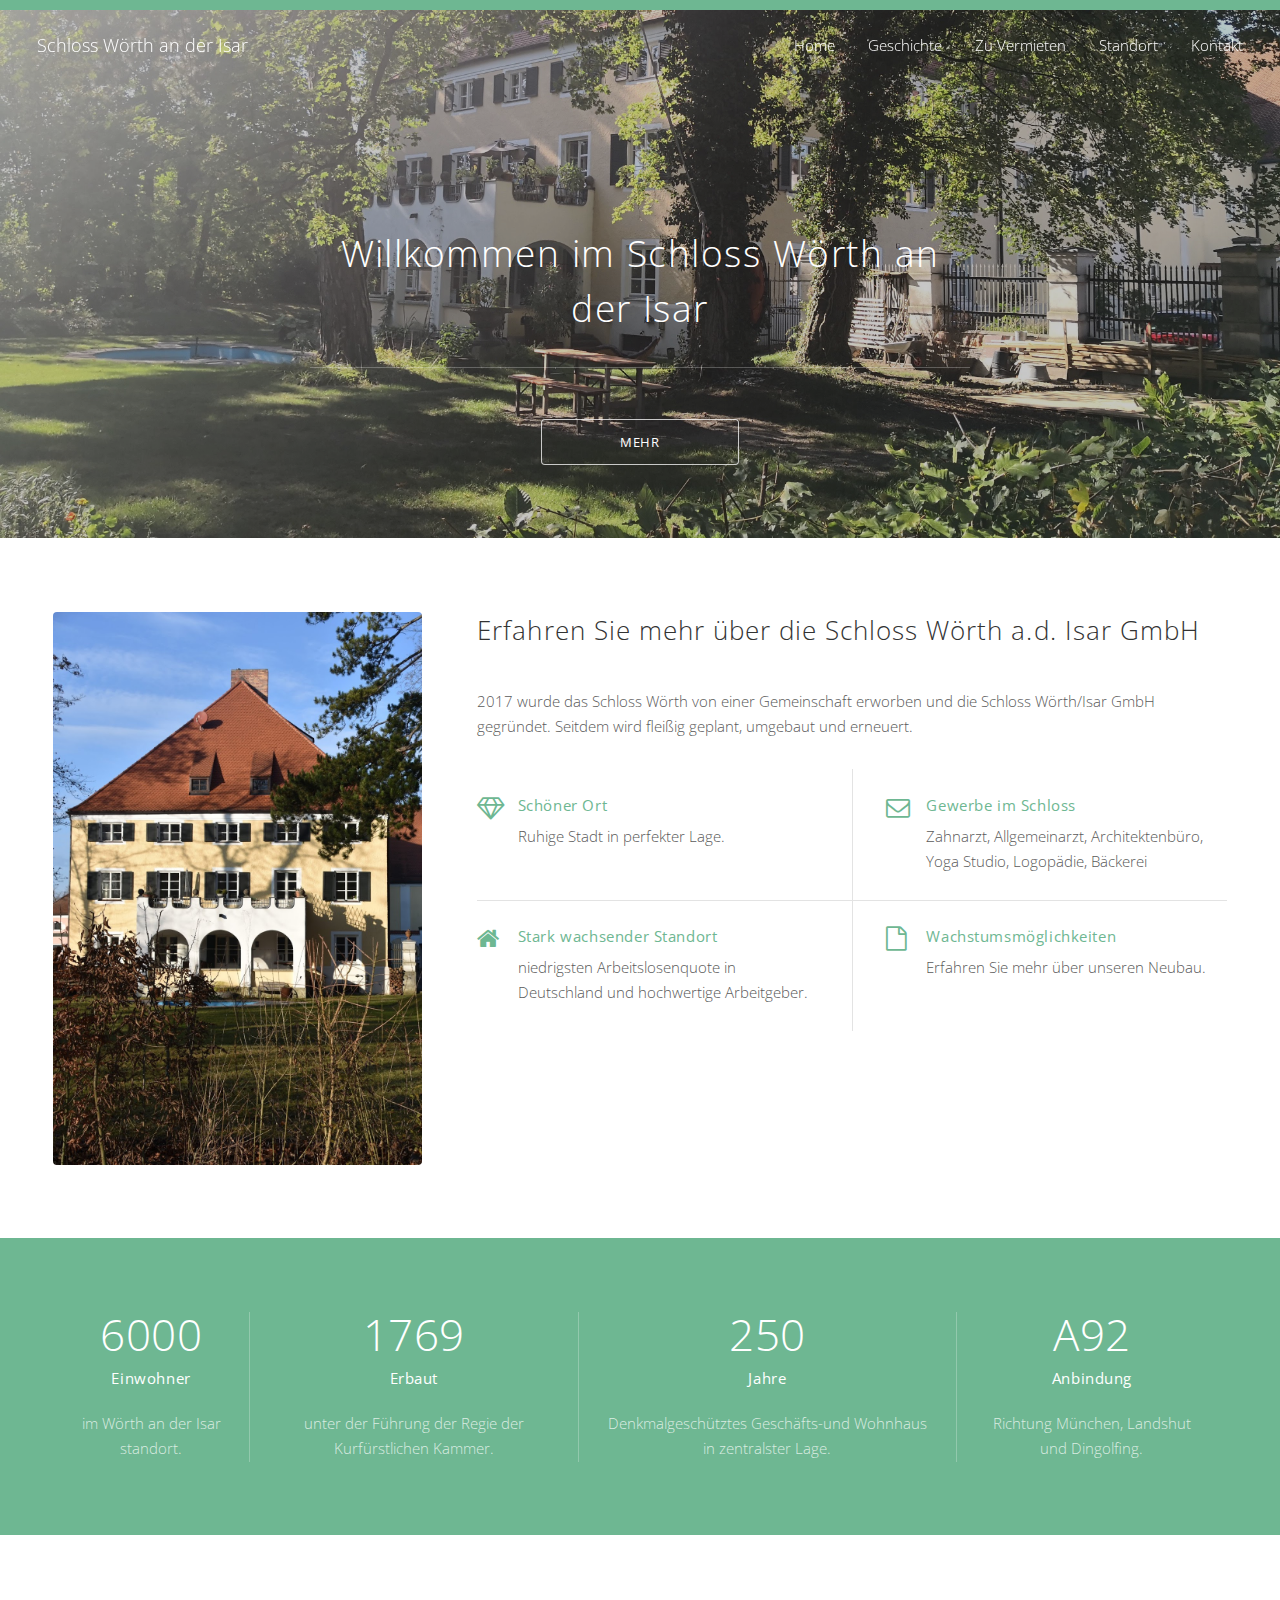
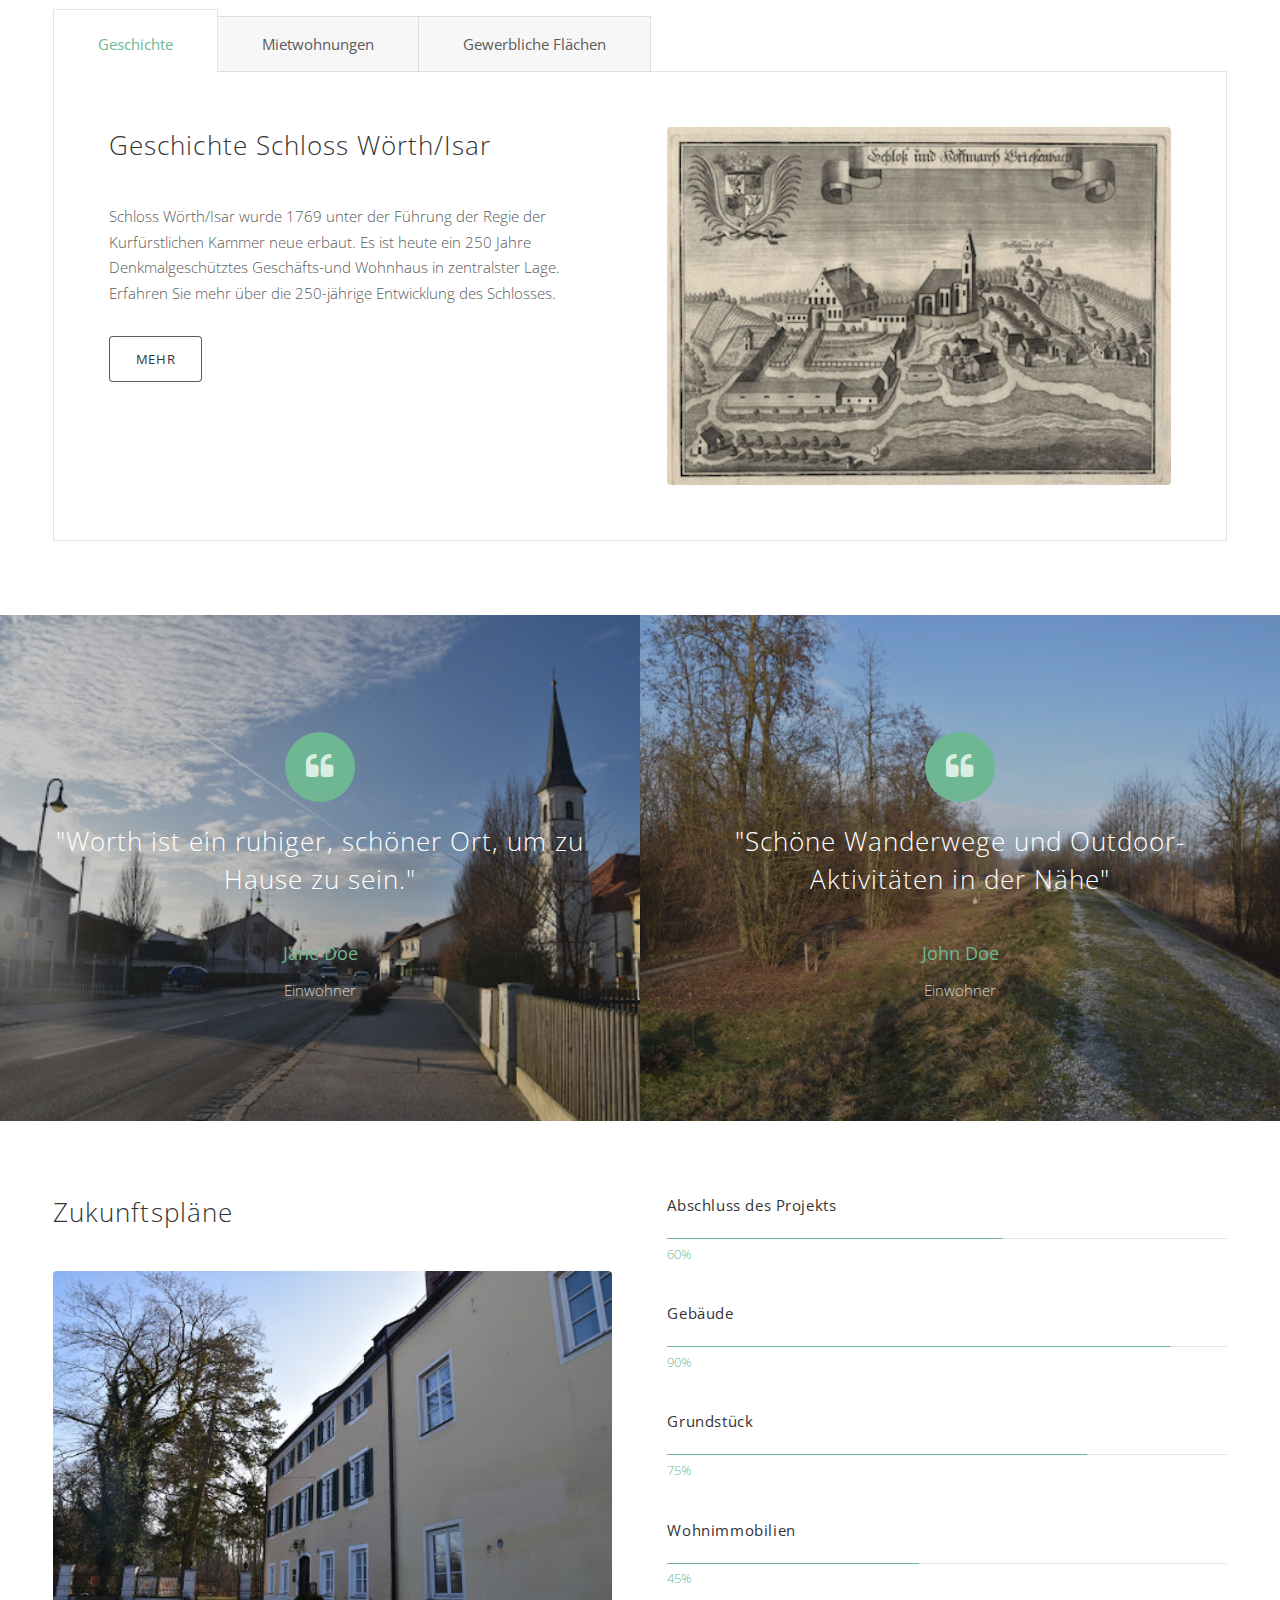
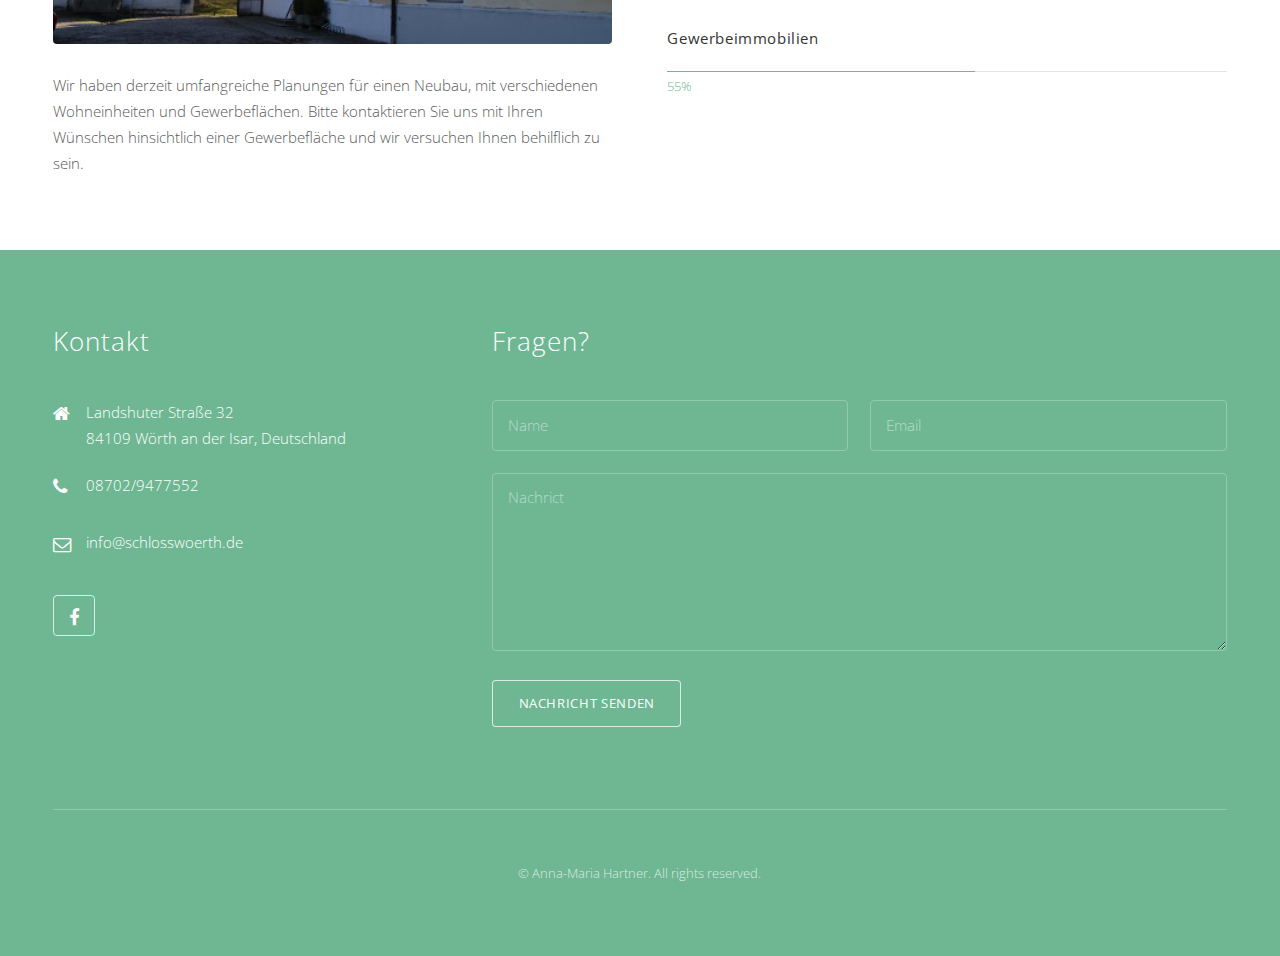
<file: index.html>
<!DOCTYPE HTML>
<!--
	Telemetry by Pixelarity
	pixelarity.com | hello@pixelarity.com
	License: pixelarity.com/license
	Copyrighted Editor: Anna-Maria Hartner, CEO Hartner Web Consultancy Services
-->
<html>

<head>
	<title>Schloss Wörth an der Isar</title>
	<meta charset="utf-8" />
	<meta name="viewport" content="width=device-width, initial-scale=1, user-scalable=no" />
	<link rel="stylesheet" href="assets/css/main.css" />
</head>

<body class="is-preload">

	<!-- Header -->
	<header id="header" class="alt">

		<!-- Logo -->
		<div class="logo">
			<a href="index.html">Schloss Wörth an der Isar</a>
		</div>

		<!-- Nav -->
		<nav id="nav">
			<ul>
				<li><a href="index.html">Home</a></li>
				<li><a href="history.html">Geschichte</a></li>
				<li><a href="rent.html">Zu Vermieten</a>
					<ul>
						<li><a href="rent.html">Mietwohnungen</a></li>
						<li><a href="com.html">Gewerbliche Flächen</a></li>
					</ul>
				</li>
				<li><a href="region.html">Standort</a></li>
				<li><a href="#footer">Kontakt</a></li>
			</ul>
		</nav>


	</header>

	<!-- Banner -->
	<section id="banner">
		<div class="inner">
			</br></br></br></br>
			<!--line breaks for the banner to be larger without the icon feature -->
			</br>
			<span class=""></span>
			<h1>Willkommen im Schloss Wörth an der Isar</h1>
			<ul class="actions special">
				<li><a href="#one" class="button wide scrolly">Mehr</a></li>
			</ul>
		</div>
	</section>

	<!-- One -->
	<section id="one" class="wrapper">
		<div class="inner">
			<div class="split style1 centered reversed">
				<section>
					<span class="image fit portrait"><img src="images/longview.JPG" alt="" /></span>
				</section>
				<section>
					<h2>Erfahren Sie mehr über die Schloss Wörth a.d. Isar GmbH</h2>
					<p>2017 wurde das Schloss Wörth von einer Gemeinschaft erworben und die Schloss Wörth/Isar GmbH gegründet. Seitdem wird fleißig geplant, umgebaut und erneuert.</p>
					<div class="features">
						<article class="icon fa-diamond">
							<h3><a href="region.html">Schöner Ort</a></h3>
							<p>Ruhige Stadt in perfekter Lage.</p>
						</article>
						<article class="icon fa-envelope-o">
							<h3>Gewerbe im Schloss</h3>
							<p>Zahnarzt, Allgemeinarzt, Architektenbüro, Yoga Studio, Logopädie, Bäckerei</p>
						</article>
						<article class="icon fa-home">
							<h3>Stark wachsender Standort </h3>
							<p>niedrigsten Arbeitslosenquote in Deutschland und hochwertige Arbeitgeber.</p>
						</article>
						<article class="icon fa-file-o" href="grow.html">
							<h3><a href="#five">Wachstumsmöglichkeiten</a></h3>
							<p>Erfahren Sie mehr über unseren Neubau.</p>
						</article>
					</div>
				</section>
			</div>
		</div>
	</section>

	<!-- Two -->
	<section id="two" class="wrapper style1 special">
		<div class="inner">
			<div class="stats">
				<article>
					<h3><span>6000</span> Einwohner</h3>
					<p>im Wörth an der Isar standort.</p>
				</article>
				<article>
					<h3><span>1769</span>Erbaut</h3>
					<p>unter der Führung der Regie der Kurfürstlichen Kammer.</p>
				</article>
				<article>
					<h3><span>250</span> Jahre</h3>
					<p>Denkmalgeschütztes Geschäfts-und Wohnhaus in zentralster Lage.</p>
				</article>
				<article>
					<h3><span>A92</span> Anbindung</h3>
					<p>Richtung München, Landshut und Dingolfing.</p>
				</article>
			</div>
		</div>
	</section>

	<!-- Three -->
	<section id="three" class="wrapper">
		<div class="inner">
			<ul class="tabs">
				<li>
					<h3>Geschichte</h3>
					<div class="split reversed">
						<div class="content">
							<h2>Geschichte Schloss Wörth/Isar</h2>
							<p>Schloss Wörth/Isar wurde 1769 unter der Führung der Regie der Kurfürstlichen Kammer neue erbaut. Es ist heute ein 250 Jahre Denkmalgeschütztes Geschäfts-und Wohnhaus in zentralster Lage.
								Erfahren Sie mehr über die 250-jährige Entwicklung des Schlosses.</p>
							<ul class="actions">
								<li><a href="history.html" class="button">Mehr</a></li>
							</ul>
						</div>
						<div class="image"><img src="images/history2.jpg" alt="" /></div>
					</div>
				</li>
				<li>
					<h3>Mietwohnungen</h3>
					<div class="split reversed">
						<div class="content">
							<h2>Freie Mietwohnungen</h2>
							<p>Möchten Sie in Wörth an der Isar leben? Entdecken Sie die derzeit verfügbaren Apartments mit unserer umfangreichen Fotogalerie.</p>
							<ul class="actions">
								<li><a href="rent.html" class="button">zu Vermieten</a></li>
							</ul>
						</div>
						<div class="image"><img src="images/indoorview.JPG" alt="" /></div>
					</div>
				</li>
				<li>
					<h3>Gewerbliche Flächen</h3>
					<div class="split reversed">
						<div class="content">
							<h2>Geschäfts- und Ärztehaus, mit verschiedenen Wohneinheiten</h2>
							<p>Das Schloss Wörth befindet sich in zentralster Lage im Ort mit günstiger Anbindung zur A 92 und ist ein begehrter Standort. Zusätzlich zu verschiedenen Gewerbeflächen bieten wir verschiedene Wohnmöglichkeiten an, inklusive barrierefreier
								Wohneinheiten und eine barrierefreie Wohngemeinschaft.
								Im Schloss befindet sich zur Zeit ein allgemein Arzt, Logopädie, Zahnarzt, Fahrschule, Bäckerei mit Cafe, Yoga Studio, Architekten Büro, und ein Physiotherapeut. Bitte kontaktieren sie uns unter <class="icon fa-envelope-o"><a href="mailto:info@schlosswoerth.de">info@schlosswoerth.de</a>
									um mehr zu erfahren ueber unsere offenenen Einheiten. </p>
							<ul class="actions">
								<li><a href="com.html" class="button">zu Vermieten</a></li>
							</ul>
						</div>
						<div class="image"><img src="images/frontview.jpg" alt="" /></div>
					</div>
				</li>
			</ul>
		</div>
	</section>

	<!-- Four -->
	<section id="four" class="quotes">
		<article class="icon fa-quote-left">
			<span class="image"><img src="images/downtown.JPG" alt="" data-position="center" /></span>
			<h2>"Worth ist ein ruhiger, schöner Ort, um zu Hause zu sein."</h2>
			<div class="author">
				<span class="name">Jane Doe</span>
				<span class="title">Einwohner</span>
			</div>
		</article>
		<article class="icon fa-quote-left">
			<span class="image"><img src="images/trail.JPG" alt="" data-position="left" /></span>
			<h2>"Schöne Wanderwege und Outdoor-Aktivitäten in der Nähe"</h2>
			<div class="author">
				<span class="name">John Doe</span>
				<span class="title">Einwohner</span>
			</div>
		</article>
	</section>

	<!-- Five -->
	<section id="five" class="wrapper">
		<div class="inner">
			<div class="split">
				<section>
					<h2>Zukunftspläne</h2>
					<span class="image fit"><img src="images/back4.JPG" alt="" /></span>
					<p>Wir haben derzeit umfangreiche Planungen für einen Neubau, mit verschiedenen Wohneinheiten und Gewerbeflächen. Bitte kontaktieren Sie uns mit Ihren Wünschen hinsichtlich einer Gewerbefläche und wir versuchen Ihnen behilflich zu sein.</p>
					<!-- remove button <ul class="actions">
								<li><a href="#" class="button">Mehr</a></li>
							</ul> -->
				</section>
				<section>
					<div class="ratings">
						<article>
							<h3>Abschluss des Projekts</h3>
							<div class="progress" data-progress="60">60%</div>
						</article>
						<article>
							<h3>Gebäude</h3>
							<div class="progress" data-progress="90">90%</div>
						</article>
						<article>
							<h3>Grundstück</h3>
							<div class="progress" data-progress="75">75%</div>
						</article>
						<article>
							<h3>Wohnimmobilien</h3>
							<div class="progress" data-progress="45">45%</div>
						</article>
						<article>
							<h3>Gewerbeimmobilien</h3>
							<div class="progress" data-progress="55">55%</div>
						</article>
					</div>
				</section>
			</div>
		</div>
	</section>

	<!-- Footer -->
	<footer id="footer">
		<div class="inner">
			<div class="split style1">
				<div class="contact">
					<h2>Kontakt</h2>
					<ul class="contact-icons">
						<li class="icon fa-home"><a href="https://www.google.de/maps?q=48.622853,12.338246&t=h&z=19">Landshuter Straße 32<br> 84109 Wörth an der Isar, Deutschland </a></li>
						<li class="icon fa-phone"><a href="#">08702/9477552</a></li>
						<li class="icon fa-envelope-o"><a href="mailto:info@schlosswoerth.de">info@schlosswoerth.de</a></li>
					</ul>
					<ul class="icons-bordered">
						<li><a class="icon fa-facebook" href="https://www.facebook.com/Schloss-W%C3%B6rth-GmbH-345854582662010/">
								<span class="label">Facebook</span>
							</a></li>
					</ul>
				</div>
				<form action="https://formspree.io/info@schlosswoerth.de" method="POST">
					<h2>Fragen?</h2>
					<div class="fields">
						<div class="field half">
							<input name="Name" id="name" placeholder="Name" type="text" />
						</div>
						<div class="field half">
							<input name="E-mail" id="email" placeholder="Email" type="email" />
						</div>
						<div class="field">
							<textarea name="Nachrict" id="message" rows="6" placeholder="Nachrict"></textarea>
						</div>
					</div>
					<ul class="actions">
						<li><input value="Nachricht senden" class="button" type="submit" /></li>
					</ul>
				</form>
			</div>
			<div class="copyright">
				<p>&copy; Anna-Maria Hartner. All rights reserved.</p>
			</div>
		</div>
	</footer>

	<div id="cookieConsent">
		<div id="closeCookieConsent">x</div>
		Diese Website verwendet Cookies. <a href="cookies.html" target="_blank">Mehr Informationen</a>. <a class="cookieConsentOK">In Ordnung</a>
	</div>

	<!-- Scripts -->
	<script src="assets/js/jquery.min.js"></script>
	<script src="assets/js/jquery.dropotron.min.js"></script>
	<script src="assets/js/jquery.scrollex.min.js"></script>
	<script src="assets/js/jquery.scrolly.min.js"></script>
	<script src="assets/js/jquery.selectorr.min.js"></script>
	<script src="assets/js/browser.min.js"></script>
	<script src="assets/js/breakpoints.min.js"></script>
	<script src="assets/js/util.js"></script>
	<script src="assets/js/main.js"></script>

</body>

</html>
</file>
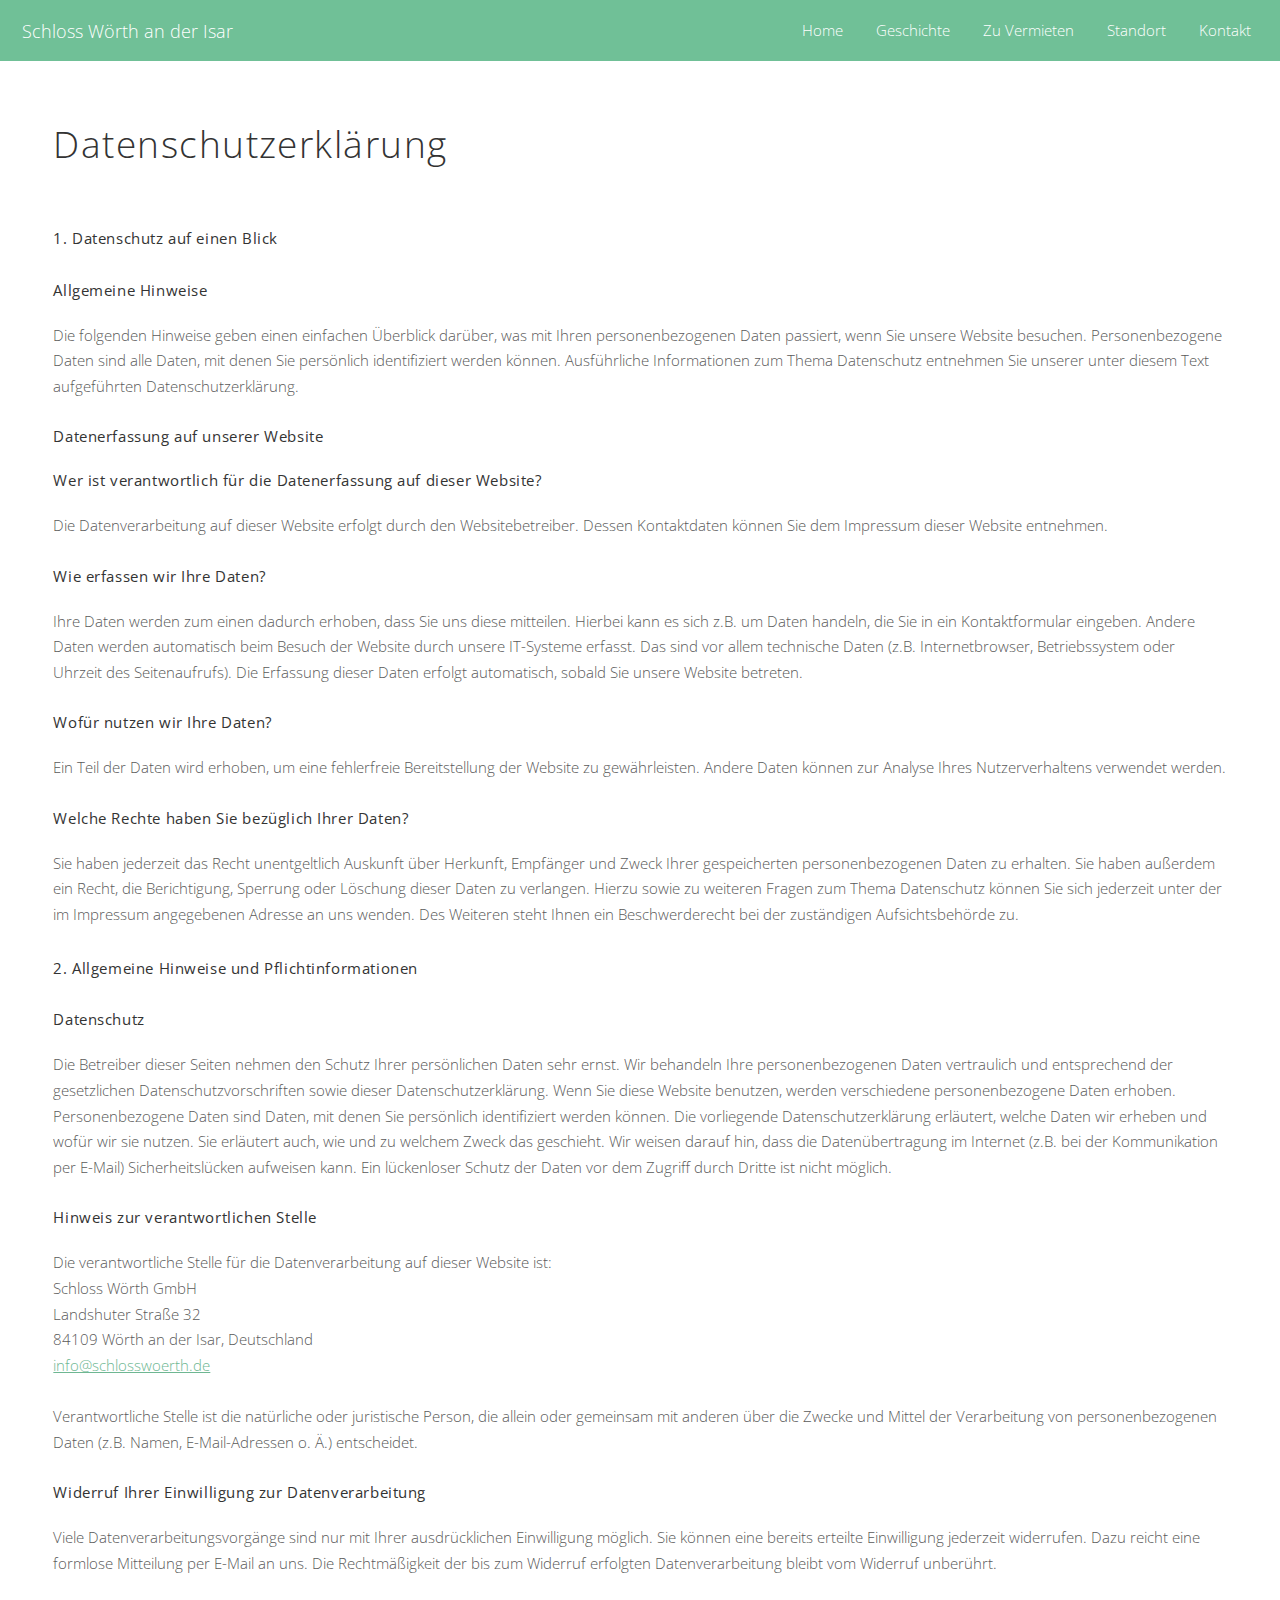
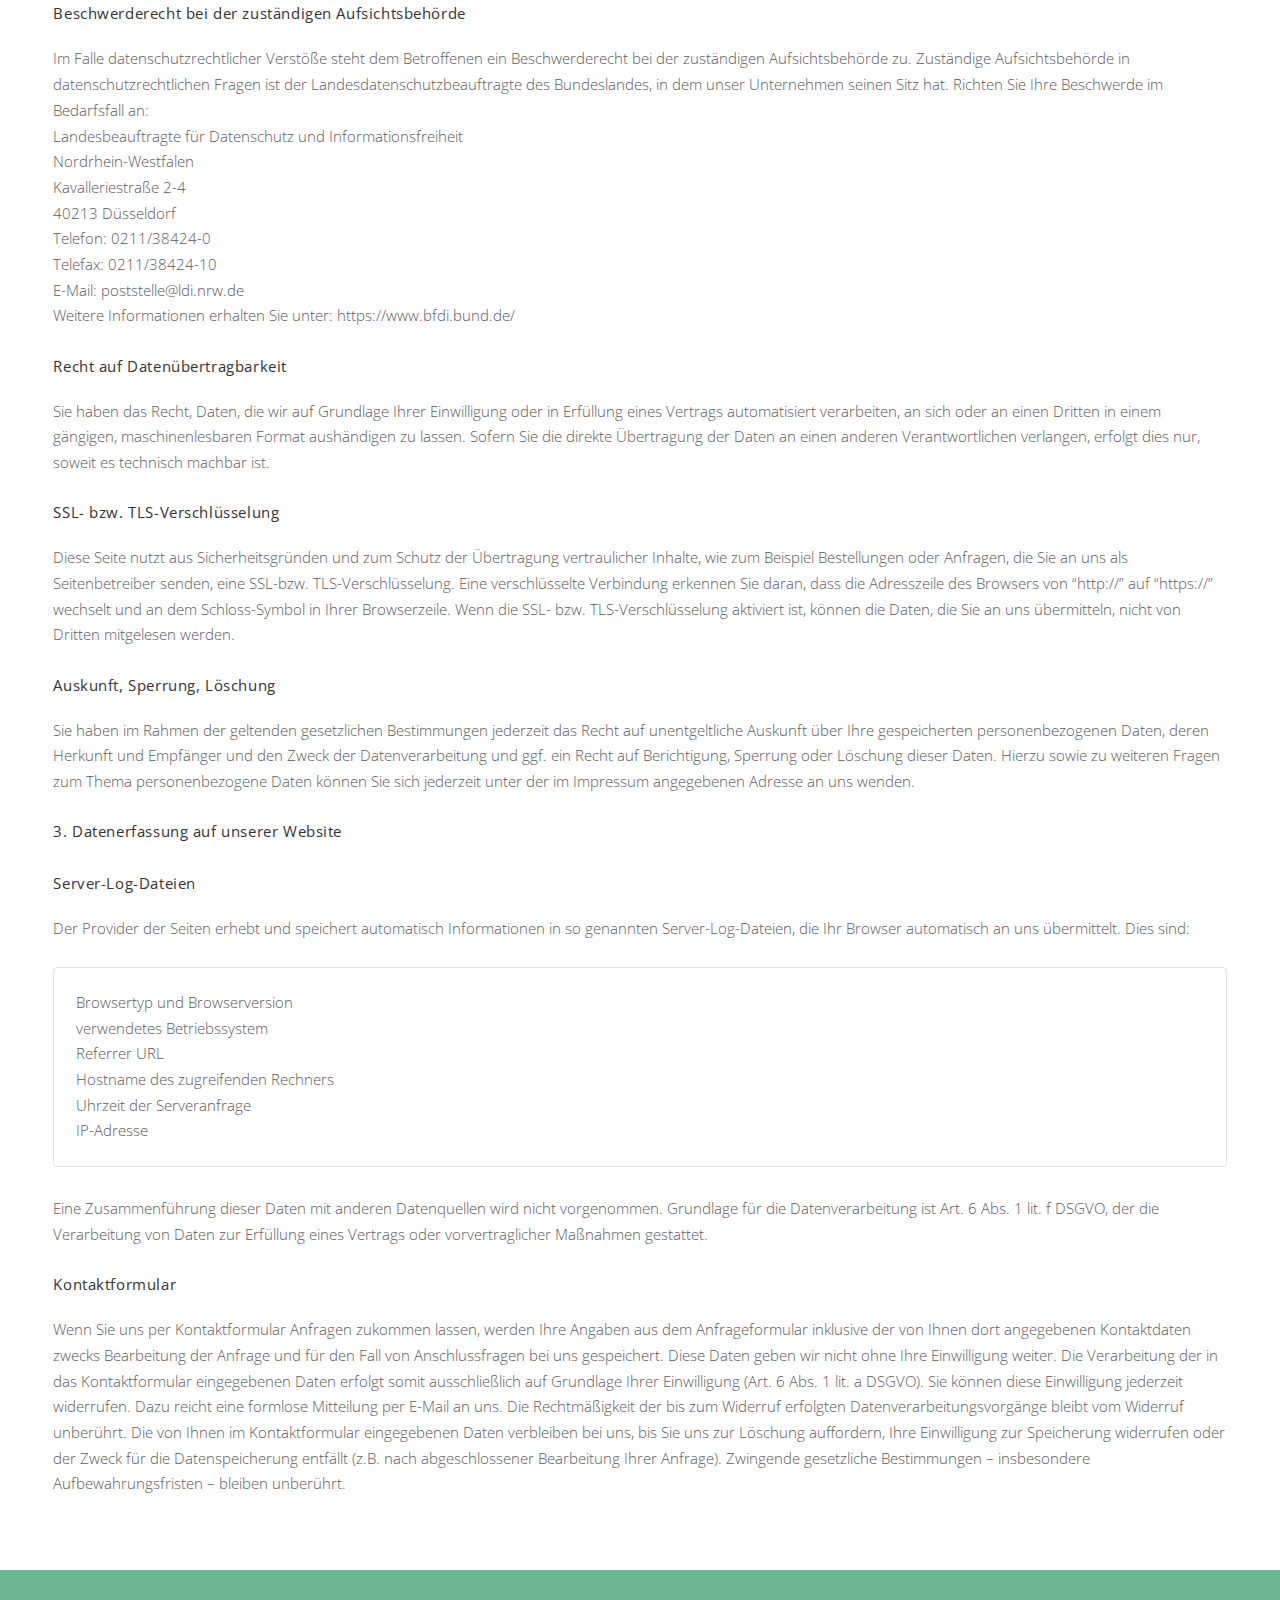
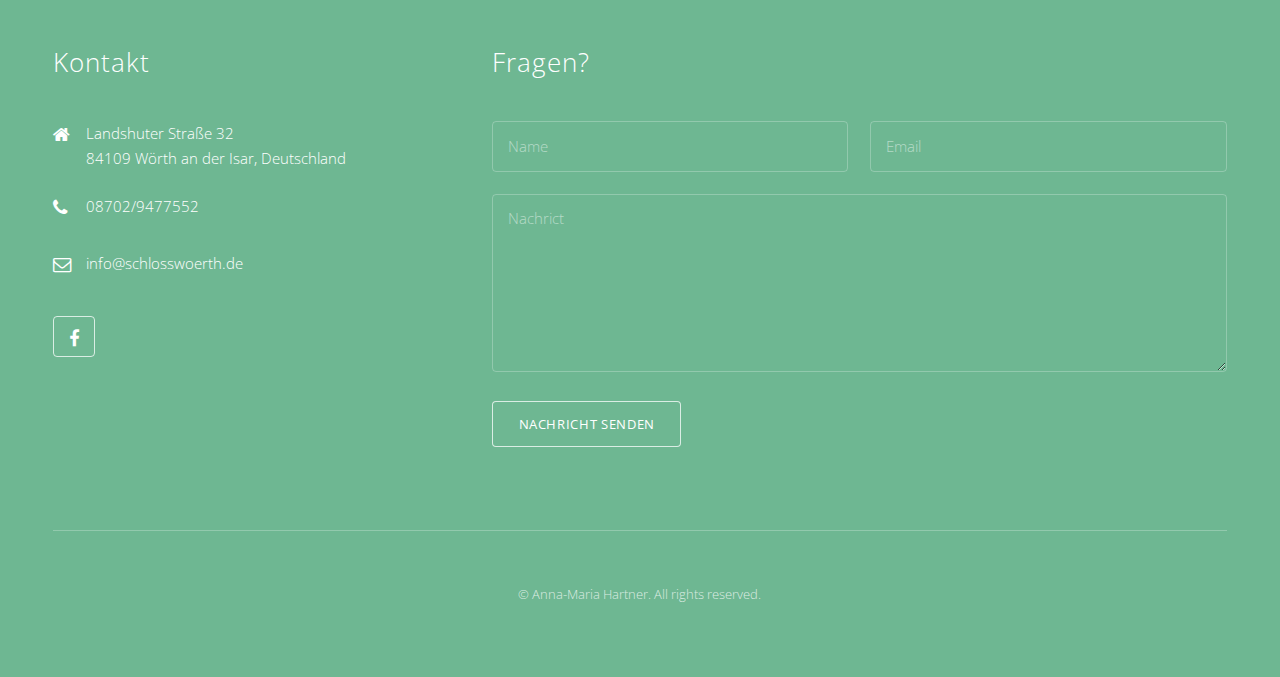
<file: cookies.html>
<!DOCTYPE HTML>
<!--
	Telemetry by Pixelarity
	pixelarity.com | hello@pixelarity.com
	License: pixelarity.com/license
  Copyrighted Editor: Anna-Maria Hartner, CEO Hartner Web Consultancy Services
-->
<html>

<head>
	<title>Schloss Wörth an der Isar</title>
	<meta charset="utf-8" />
	<meta name="viewport" content="width=device-width, initial-scale=1, user-scalable=no" />
	<link rel="stylesheet" href="assets/css/main.css" />
</head>

<body class="is-preload">

	<!-- Header -->
	<header id="header">

		<!-- Logo -->
		<div class="logo">
			<a href="index.html">Schloss Wörth an der Isar</a>
		</div>

		<!-- Nav -->
		<nav id="nav">
			<ul>
				<li><a href="index.html">Home</a></li>
				<li><a href="history.html">Geschichte</a></li>
				<li><a href="rent.html">Zu Vermieten</a>
					<ul>
						<li><a href="rent.html">Mietwohnungen</a></li>
						<li><a href="com.html">Gewerbliche Flächen</a></li>
					</ul>
				</li>
				<li><a href="region.html">Standort</a></li>
				<li><a href="#footer">Kontakt</a></li>
			</ul>
		</nav>


	</header>

	<!-- Main -->
	<section id="main" class="wrapper">
		<div class="inner">

			<header>
				<h1>Datenschutzerklärung</h1>
			</header>
			<h3>1. Datenschutz auf einen Blick</h3>
			<p>
				<h4>Allgemeine Hinweise</h4>
				Die folgenden Hinweise geben einen einfachen Überblick darüber, was mit Ihren personenbezogenen Daten passiert, wenn Sie unsere Website besuchen. Personenbezogene Daten sind alle Daten, mit denen Sie persönlich identifiziert werden können.
				Ausführliche Informationen zum Thema Datenschutz entnehmen Sie unserer unter diesem Text aufgeführten Datenschutzerklärung.
				</br></br>
				<h3>Datenerfassung auf unserer Website</h3>
				<h4>Wer ist verantwortlich für die Datenerfassung auf dieser Website?</h4>
				Die Datenverarbeitung auf dieser Website erfolgt durch den Websitebetreiber. Dessen Kontaktdaten können Sie dem Impressum dieser Website entnehmen.
				</br></br>
				<h4>Wie erfassen wir Ihre Daten?</h4>
				Ihre Daten werden zum einen dadurch erhoben, dass Sie uns diese mitteilen. Hierbei kann es sich z.B. um Daten handeln, die Sie in ein Kontaktformular eingeben.
				Andere Daten werden automatisch beim Besuch der Website durch unsere IT-Systeme erfasst. Das sind vor allem technische Daten (z.B. Internetbrowser, Betriebssystem oder Uhrzeit des Seitenaufrufs). Die Erfassung dieser Daten erfolgt automatisch,
				sobald Sie unsere Website betreten.
				</br></br>
				<h4>Wofür nutzen wir Ihre Daten?</h4>
				Ein Teil der Daten wird erhoben, um eine fehlerfreie Bereitstellung der Website zu gewährleisten. Andere Daten können zur Analyse Ihres Nutzerverhaltens verwendet werden.
				</br></br>
				<h4>Welche Rechte haben Sie bezüglich Ihrer Daten?</h4>
				Sie haben jederzeit das Recht unentgeltlich Auskunft über Herkunft, Empfänger und Zweck Ihrer gespeicherten personenbezogenen Daten zu erhalten. Sie haben außerdem ein Recht, die Berichtigung, Sperrung oder Löschung dieser Daten zu verlangen.
				Hierzu sowie zu weiteren Fragen zum Thema Datenschutz können Sie sich jederzeit unter der im Impressum angegebenen Adresse an uns wenden. Des Weiteren steht Ihnen ein Beschwerderecht bei der zuständigen Aufsichtsbehörde zu.
			</p>

			<h3>2. Allgemeine Hinweise und Pflichtinformationen</h3>
			<p>
				<h4>Datenschutz</h4>
				Die Betreiber dieser Seiten nehmen den Schutz Ihrer persönlichen Daten sehr ernst. Wir behandeln Ihre personenbezogenen Daten vertraulich und entsprechend der gesetzlichen Datenschutzvorschriften sowie dieser Datenschutzerklärung.
				Wenn Sie diese Website benutzen, werden verschiedene personenbezogene Daten erhoben. Personenbezogene Daten sind Daten, mit denen Sie persönlich identifiziert werden können. Die vorliegende Datenschutzerklärung erläutert, welche Daten wir
				erheben und wofür wir sie nutzen. Sie erläutert auch, wie und zu welchem Zweck das geschieht.
				Wir weisen darauf hin, dass die Datenübertragung im Internet (z.B. bei der Kommunikation per E-Mail) Sicherheitslücken aufweisen kann. Ein lückenloser Schutz der Daten vor dem Zugriff durch Dritte ist nicht möglich.
				</br></br>
				<h4>Hinweis zur verantwortlichen Stelle</h4>
				Die verantwortliche Stelle für die Datenverarbeitung auf dieser Website ist:
				</br>Schloss Wörth GmbH
				</br>Landshuter Straße 32<br> 84109 Wörth an der Isar, Deutschland </a>
				</br><a href="mailto:info@schlosswoerth.de">info@schlosswoerth.de</a>
				</br></br>Verantwortliche Stelle ist die natürliche oder juristische Person, die allein oder gemeinsam mit anderen über die Zwecke und Mittel der Verarbeitung von personenbezogenen Daten (z.B. Namen, E-Mail-Adressen o. Ä.) entscheidet.
				</br></br>
				<h4>Widerruf Ihrer Einwilligung zur Datenverarbeitung</h4>
				Viele Datenverarbeitungsvorgänge sind nur mit Ihrer ausdrücklichen Einwilligung möglich. Sie können eine bereits erteilte Einwilligung jederzeit widerrufen. Dazu reicht eine formlose Mitteilung per E-Mail an uns. Die Rechtmäßigkeit der bis zum
				Widerruf erfolgten Datenverarbeitung bleibt vom Widerruf unberührt.
				</br></br>
				<h4>Beschwerderecht bei der zuständigen Aufsichtsbehörde</h4>
				Im Falle datenschutzrechtlicher Verstöße steht dem Betroffenen ein Beschwerderecht bei der zuständigen Aufsichtsbehörde zu. Zuständige Aufsichtsbehörde in datenschutzrechtlichen Fragen ist der Landesdatenschutzbeauftragte des Bundeslandes, in
				dem unser Unternehmen seinen Sitz hat.
				Richten Sie Ihre Beschwerde im Bedarfsfall an:
				</br>Landesbeauftragte für Datenschutz und Informationsfreiheit
				</br>Nordrhein-Westfalen
				</br>Kavalleriestraße 2-4
				</br>40213 Düsseldorf
				</br>Telefon: 0211/38424-0
				</br>Telefax: 0211/38424-10
				</br>E-Mail: poststelle@ldi.nrw.de
				</br>Weitere Informationen erhalten Sie unter:
				https://www.bfdi.bund.de/
				</br></br>
				<h4>Recht auf Datenübertragbarkeit</h4>
				Sie haben das Recht, Daten, die wir auf Grundlage Ihrer Einwilligung oder in Erfüllung eines Vertrags automatisiert verarbeiten, an sich oder an einen Dritten in einem gängigen, maschinenlesbaren Format aushändigen zu lassen. Sofern Sie die
				direkte Übertragung der Daten an einen anderen Verantwortlichen verlangen, erfolgt dies nur, soweit es technisch machbar ist.
				</br></br>
				<h4>SSL- bzw. TLS-Verschlüsselung</h4>
				Diese Seite nutzt aus Sicherheitsgründen und zum Schutz der Übertragung vertraulicher Inhalte, wie zum Beispiel Bestellungen oder Anfragen, die Sie an uns als Seitenbetreiber senden, eine SSL-bzw. TLS-Verschlüsselung. Eine verschlüsselte
				Verbindung erkennen Sie daran, dass die Adresszeile des Browsers von “http://” auf “https://” wechselt und an dem Schloss-Symbol in Ihrer Browserzeile.
				Wenn die SSL- bzw. TLS-Verschlüsselung aktiviert ist, können die Daten, die Sie an uns übermitteln, nicht von Dritten mitgelesen werden.
				</br></br>
				<h4>Auskunft, Sperrung, Löschung</h4>
				Sie haben im Rahmen der geltenden gesetzlichen Bestimmungen jederzeit das Recht auf unentgeltliche Auskunft über Ihre gespeicherten personenbezogenen Daten, deren Herkunft und Empfänger und den Zweck der Datenverarbeitung und ggf. ein Recht auf
				Berichtigung, Sperrung oder Löschung dieser Daten. Hierzu sowie zu weiteren Fragen zum Thema personenbezogene Daten können Sie sich jederzeit unter der im Impressum angegebenen Adresse an uns wenden.

				</br></br>
				<h3>3. Datenerfassung auf unserer Website</h3>
				<p>
					<h4>Server-Log-Dateien</h4>
					Der Provider der Seiten erhebt und speichert automatisch Informationen in so genannten Server-Log-Dateien, die Ihr Browser automatisch an uns übermittelt. Dies sind:
					</br></br>
					<div class="box">Browsertyp und Browserversion
						</br>verwendetes Betriebssystem
						</br>Referrer URL
						</br>Hostname des zugreifenden Rechners
						</br>Uhrzeit der Serveranfrage
						</br>IP-Adresse</div>
					Eine Zusammenführung dieser Daten mit anderen Datenquellen wird nicht vorgenommen.
					Grundlage für die Datenverarbeitung ist Art. 6 Abs. 1 lit. f DSGVO, der die Verarbeitung von Daten zur Erfüllung eines Vertrags oder vorvertraglicher Maßnahmen gestattet.
					</br></br>
					<h4>Kontaktformular</h4>
					Wenn Sie uns per Kontaktformular Anfragen zukommen lassen, werden Ihre Angaben aus dem Anfrageformular inklusive der von Ihnen dort angegebenen Kontaktdaten zwecks Bearbeitung der Anfrage und für den Fall von Anschlussfragen bei uns
					gespeichert. Diese Daten geben wir nicht ohne Ihre Einwilligung weiter.
					Die Verarbeitung der in das Kontaktformular eingegebenen Daten erfolgt somit ausschließlich auf Grundlage Ihrer Einwilligung (Art. 6 Abs. 1 lit. a DSGVO). Sie können diese Einwilligung jederzeit widerrufen. Dazu reicht eine formlose Mitteilung
					per E-Mail an uns. Die Rechtmäßigkeit der bis zum Widerruf erfolgten Datenverarbeitungsvorgänge bleibt vom Widerruf unberührt.
					Die von Ihnen im Kontaktformular eingegebenen Daten verbleiben bei uns, bis Sie uns zur Löschung auffordern, Ihre Einwilligung zur Speicherung widerrufen oder der Zweck für die Datenspeicherung entfällt (z.B. nach abgeschlossener Bearbeitung
					Ihrer Anfrage). Zwingende gesetzliche Bestimmungen – insbesondere Aufbewahrungsfristen – bleiben unberührt.
				</p>

		</div>
	</section>

	<!-- Footer -->
	<footer id="footer">
		<div class="inner">
			<div class="split style1">
				<div class="contact">
					<h2>Kontakt</h2>
					<ul class="contact-icons">
						<li class="icon fa-home"><a href="https://www.google.de/maps?q=48.622853,12.338246&t=h&z=19">Landshuter Straße 32<br> 84109 Wörth an der Isar, Deutschland </a></li>
						<li class="icon fa-phone"><a href="#">08702/9477552</a></li>
						<li class="icon fa-envelope-o"><a href="mailto:info@schlosswoerth.de">info@schlosswoerth.de</a></li>
					</ul>
					<ul class="icons-bordered">
						<li><a class="icon fa-facebook" href="https://www.facebook.com/Schloss-W%C3%B6rth-GmbH-345854582662010/">
								<span class="label">Facebook</span>
							</a></li>
					</ul>
				</div>
				<form action="https://formspree.io/info@schlosswoerth.de" method="POST">
					<h2>Fragen?</h2>
					<div class="fields">
						<div class="field half">
							<input name="Name" id="name" placeholder="Name" type="text" />
						</div>
						<div class="field half">
							<input name="E-mail" id="email" placeholder="Email" type="email" />
						</div>
						<div class="field">
							<textarea name="Nachrict" id="message" rows="6" placeholder="Nachrict"></textarea>
						</div>
					</div>
					<ul class="actions">
						<li><input value="Nachricht senden" class="button" type="submit" /></li>
					</ul>
				</form>
			</div>
			<div class="copyright">
				<p>&copy; Anna-Maria Hartner. All rights reserved.</p>
			</div>
		</div>
	</footer>

	<!-- Scripts -->
	<script src="assets/js/jquery.min.js"></script>
	<script src="assets/js/jquery.dropotron.min.js"></script>
	<script src="assets/js/jquery.scrollex.min.js"></script>
	<script src="assets/js/jquery.scrolly.min.js"></script>
	<script src="assets/js/jquery.selectorr.min.js"></script>
	<script src="assets/js/browser.min.js"></script>
	<script src="assets/js/breakpoints.min.js"></script>
	<script src="assets/js/util.js"></script>
	<script src="assets/js/main.js"></script>

</body>

</html>
</file>
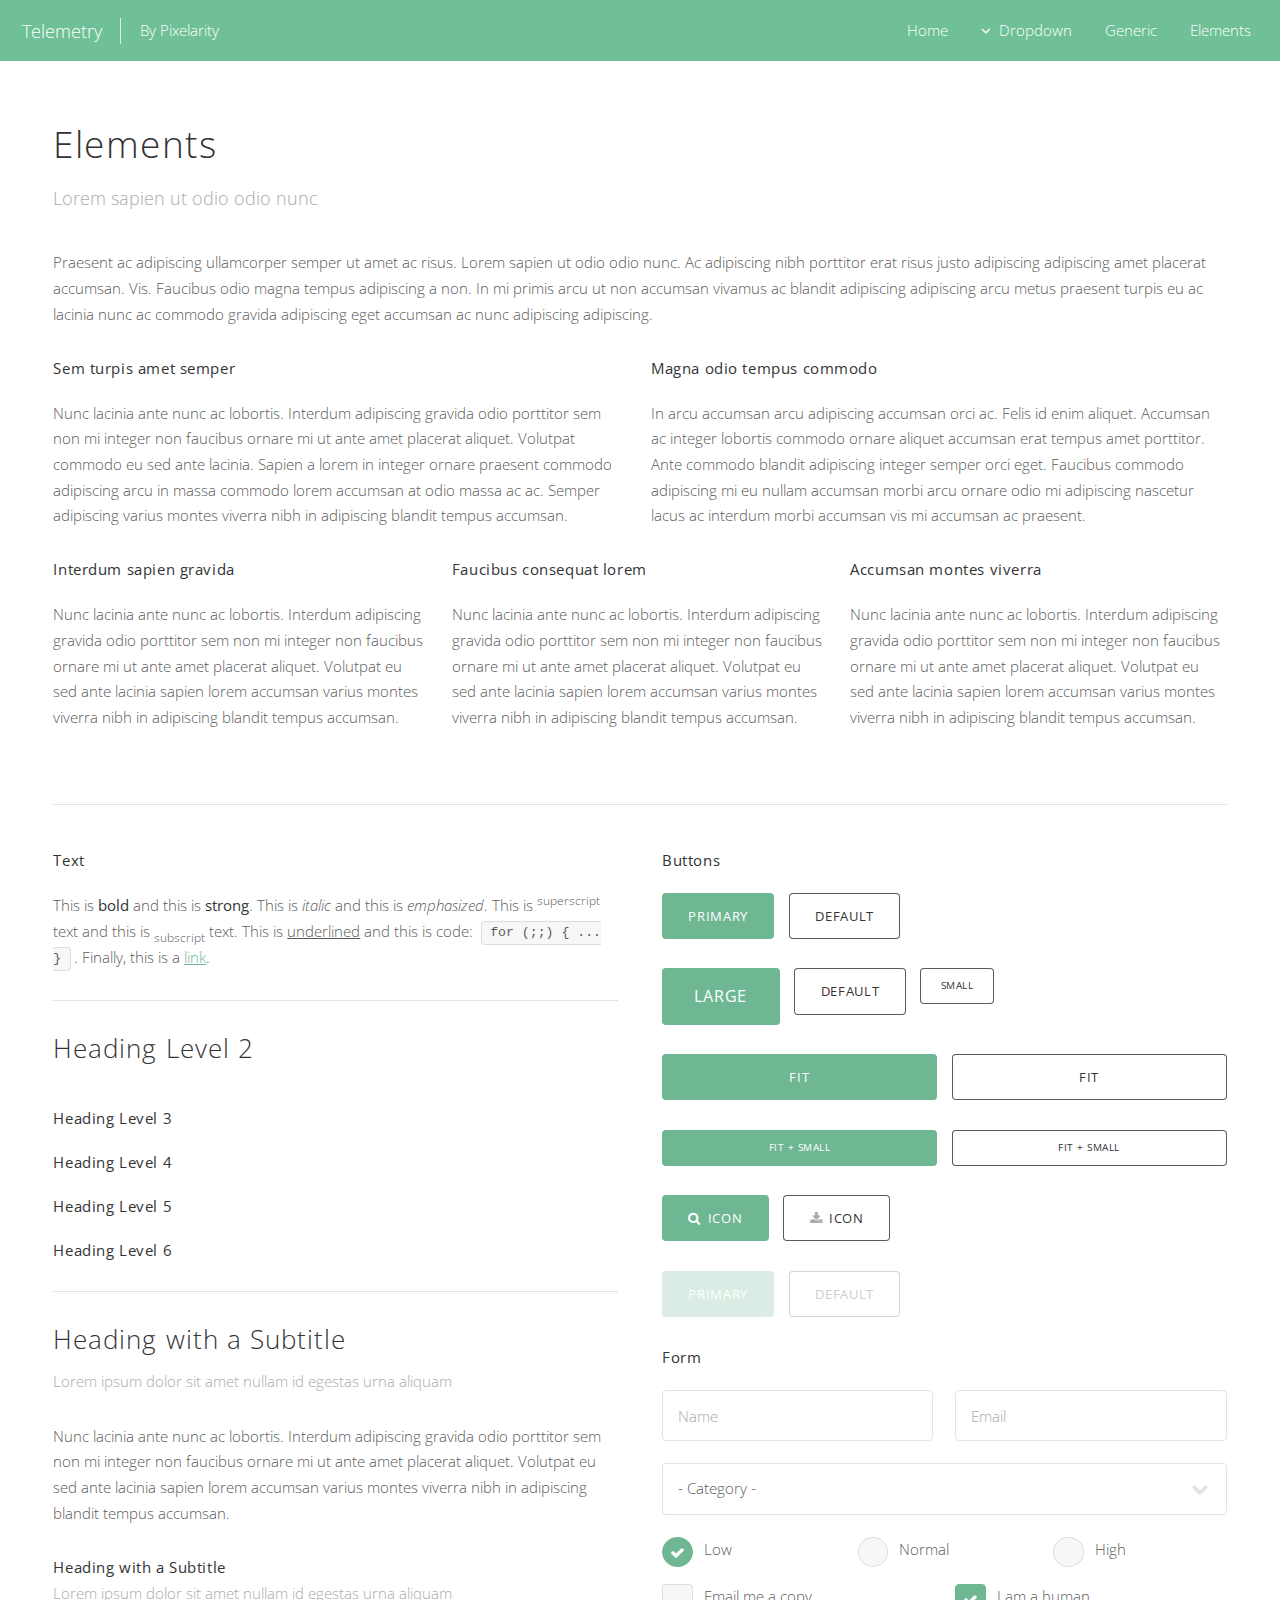
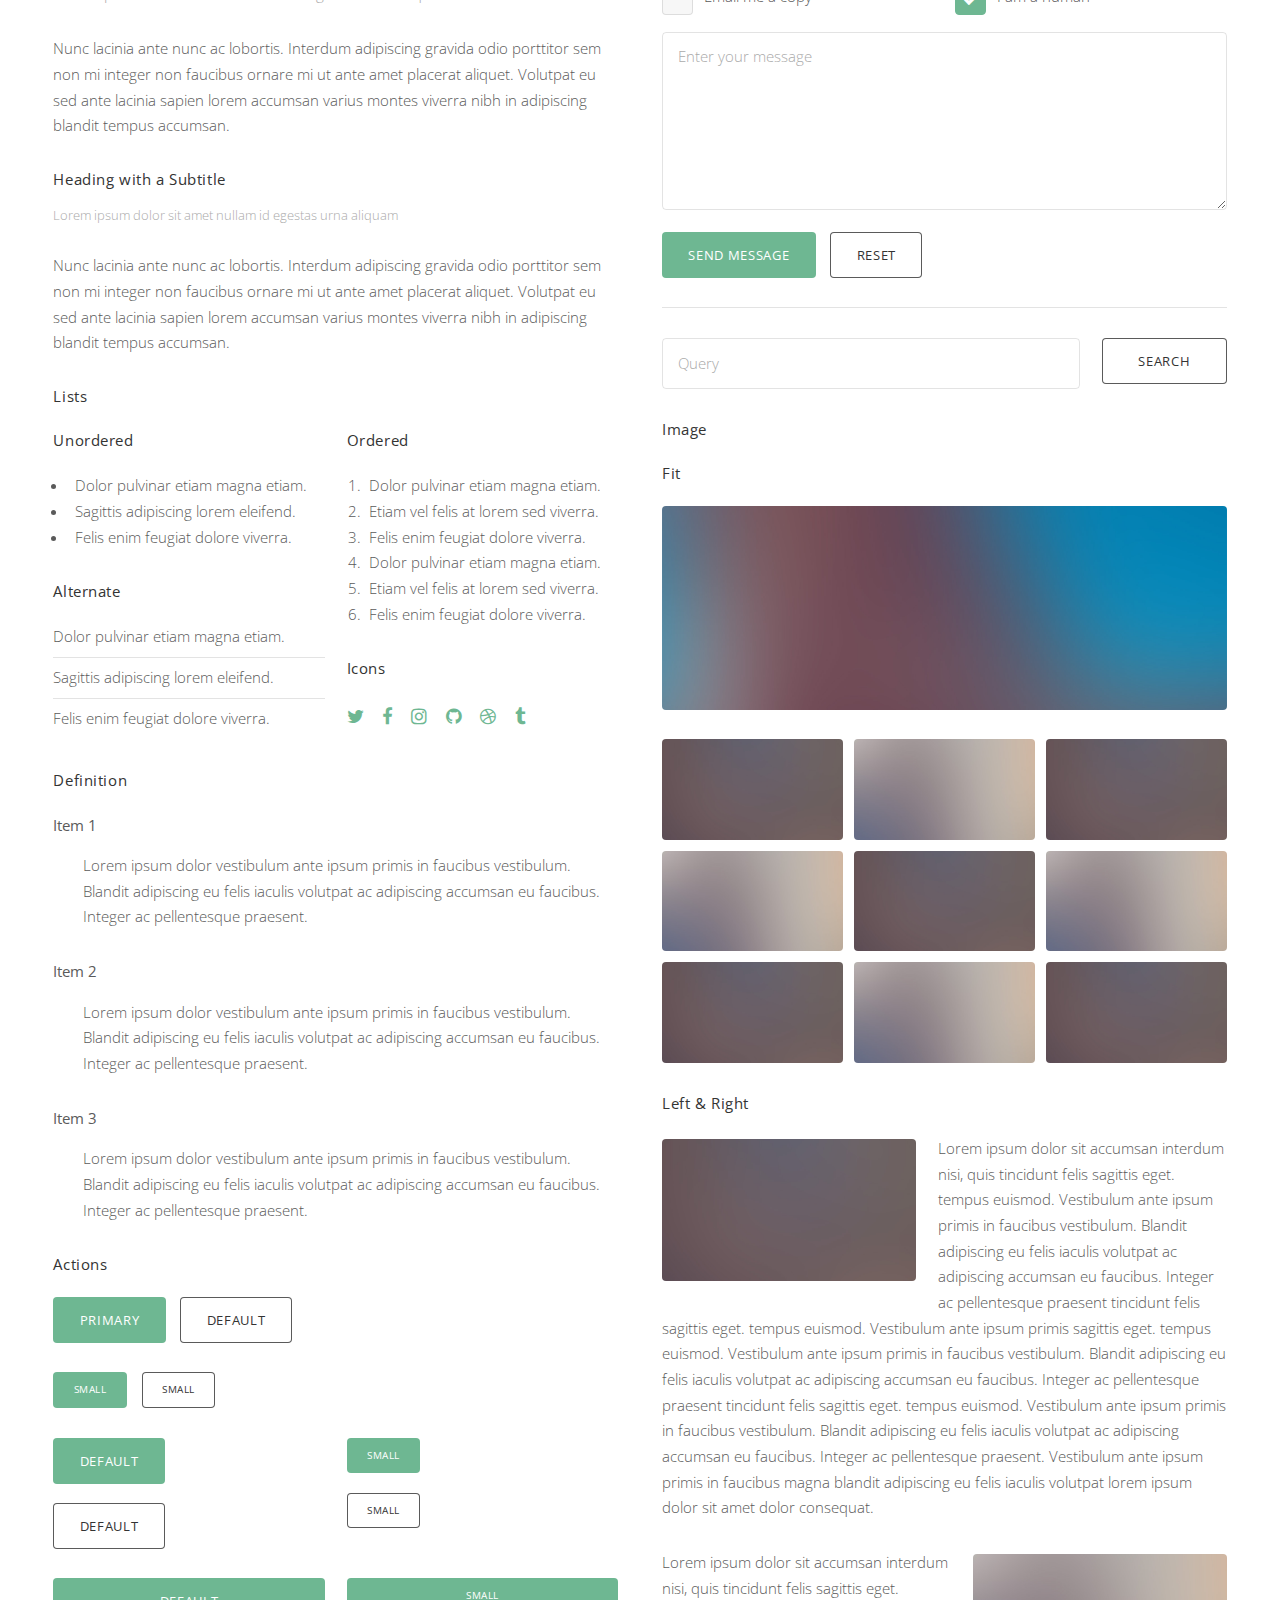
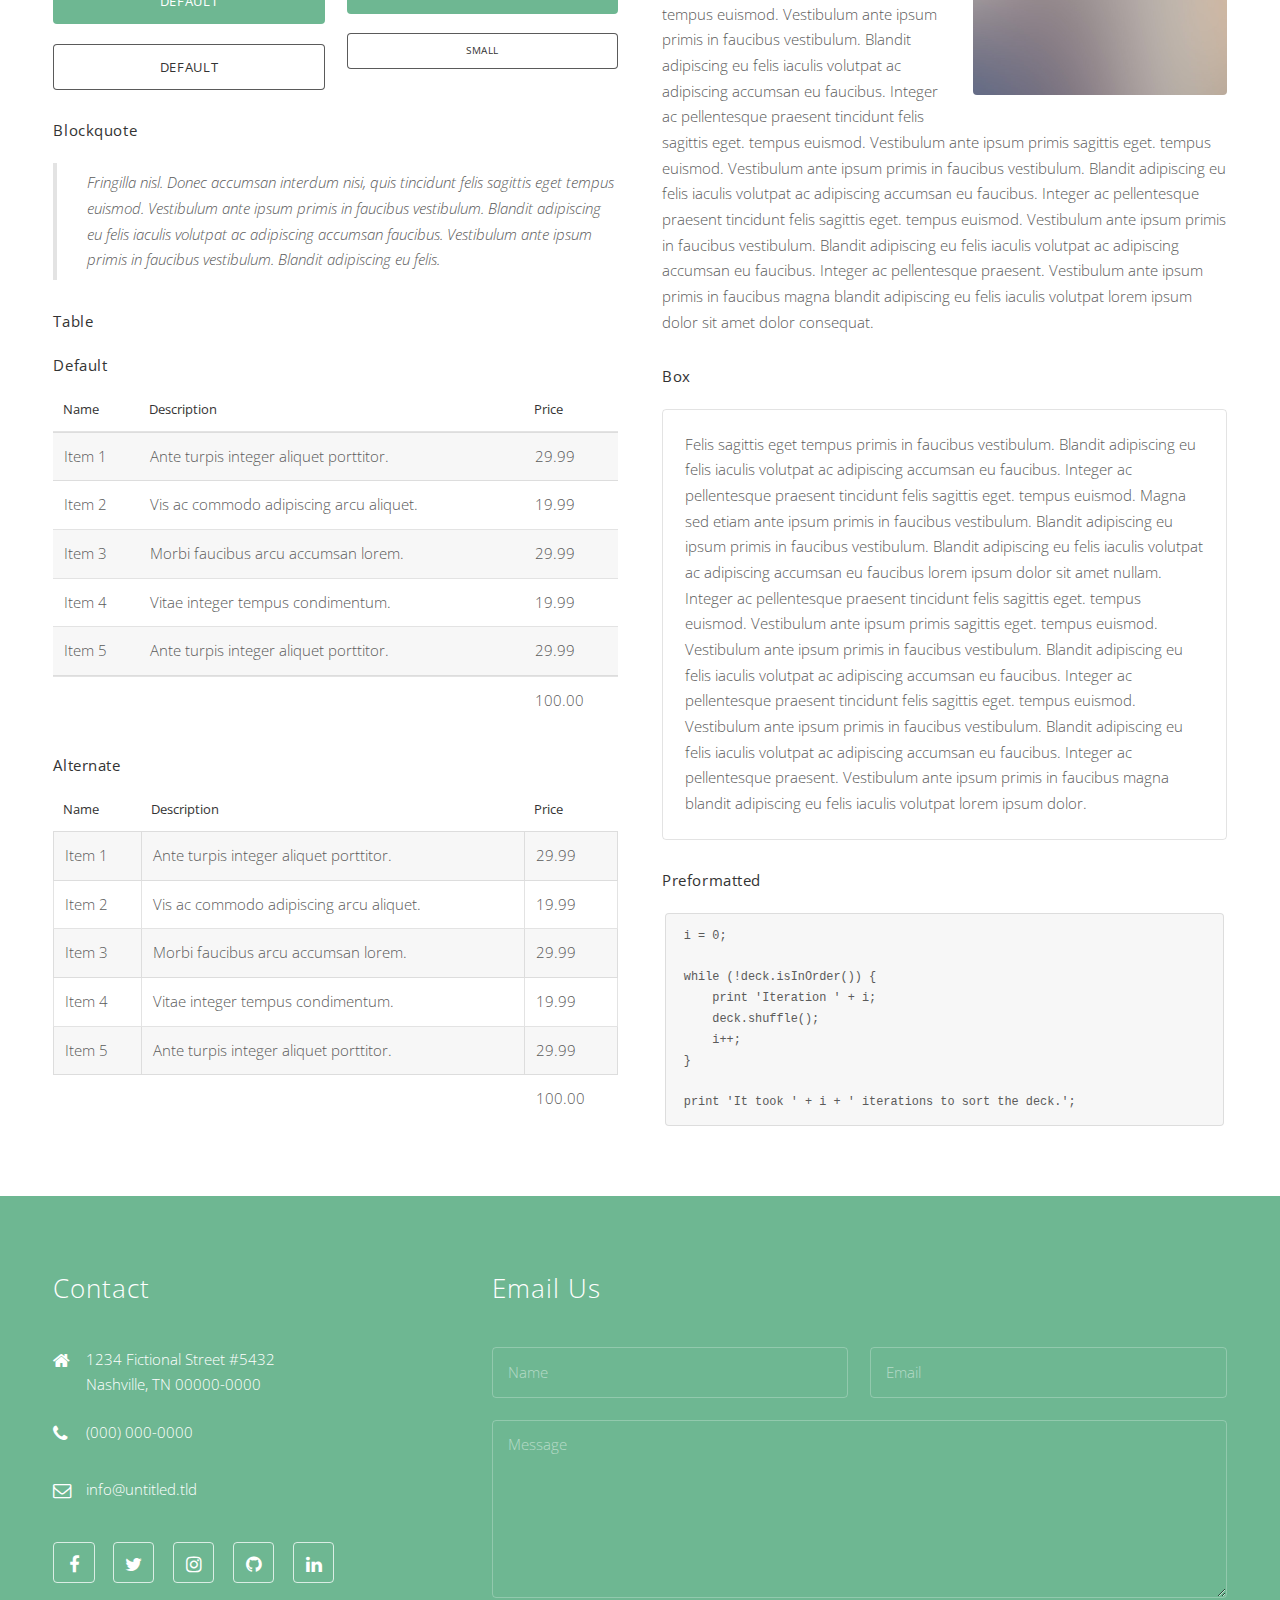
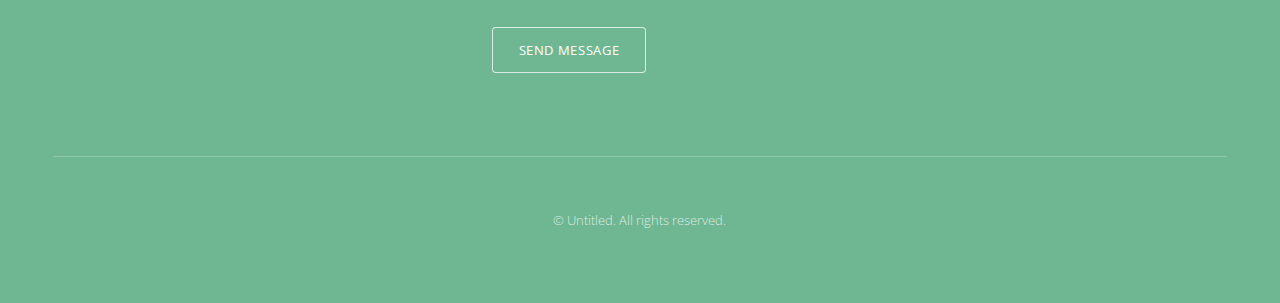
<file: elements.html>
<!DOCTYPE HTML>
<!--
	Telemetry by Pixelarity
	pixelarity.com | hello@pixelarity.com
	License: pixelarity.com/license
-->
<html>
	<head>
		<title>Untitled</title>
		<meta charset="utf-8" />
		<meta name="viewport" content="width=device-width, initial-scale=1, user-scalable=no" />
		<link rel="stylesheet" href="assets/css/main.css" />
	</head>
	<body class="is-preload">

		<!-- Header -->
			<header id="header">

				<!-- Logo -->
					<div class="logo">
						<a href="index.html">Telemetry</a><span> By Pixelarity</span>
					</div>

				<!-- Nav -->
					<nav id="nav">
						<ul>
							<li><a href="index.html">Home</a></li>
							<li>
								<a href="#" class="icon fa-angle-down">Dropdown</a>
								<ul>
									<li><a href="#">Option One</a></li>
									<li><a href="#">Option Two</a></li>
									<li><a href="#">Option Three</a></li>
									<li>
										<a href="#">Submenu</a>
										<ul>
											<li><a href="#">Option One</a></li>
											<li><a href="#">Option Two</a></li>
											<li><a href="#">Option Three</a></li>
											<li><a href="#">Option Four</a></li>
										</ul>
									</li>
								</ul>
							</li>
							<li><a href="generic.html">Generic</a></li>
							<li><a href="elements.html">Elements</a></li>
						</ul>
					</nav>

			</header>

		<!-- Main -->
			<section id="main" class="wrapper alt">
				<div class="inner">

					<!-- Content -->
						<header>
							<h1>Elements</h1>
							<p>Lorem sapien ut odio odio nunc</p>
						</header>
						<p>Praesent ac adipiscing ullamcorper semper ut amet ac risus. Lorem sapien ut odio odio nunc. Ac adipiscing nibh porttitor erat risus justo adipiscing adipiscing amet placerat accumsan. Vis. Faucibus odio magna tempus adipiscing a non. In mi primis arcu ut non accumsan vivamus ac blandit adipiscing adipiscing arcu metus praesent turpis eu ac lacinia nunc ac commodo gravida adipiscing eget accumsan ac nunc adipiscing adipiscing.</p>
						<div class="row">
							<div class="col-6 col-12-small">
								<h3>Sem turpis amet semper</h3>
								<p>Nunc lacinia ante nunc ac lobortis. Interdum adipiscing gravida odio porttitor sem non mi integer non faucibus ornare mi ut ante amet placerat aliquet. Volutpat commodo eu sed ante lacinia. Sapien a lorem in integer ornare praesent commodo adipiscing arcu in massa commodo lorem accumsan at odio massa ac ac. Semper adipiscing varius montes viverra nibh in adipiscing blandit tempus accumsan.</p>
							</div>
							<div class="col-6 col-12-small">
								<h3>Magna odio tempus commodo</h3>
								<p>In arcu accumsan arcu adipiscing accumsan orci ac. Felis id enim aliquet. Accumsan ac integer lobortis commodo ornare aliquet accumsan erat tempus amet porttitor. Ante commodo blandit adipiscing integer semper orci eget. Faucibus commodo adipiscing mi eu nullam accumsan morbi arcu ornare odio mi adipiscing nascetur lacus ac interdum morbi accumsan vis mi accumsan ac praesent.</p>
							</div>
							<!-- Break -->
							<div class="col-4 col-12-medium">
								<h3>Interdum sapien gravida</h3>
								<p>Nunc lacinia ante nunc ac lobortis. Interdum adipiscing gravida odio porttitor sem non mi integer non faucibus ornare mi ut ante amet placerat aliquet. Volutpat eu sed ante lacinia sapien lorem accumsan varius montes viverra nibh in adipiscing blandit tempus accumsan.</p>
							</div>
							<div class="col-4 col-12-medium">
								<h3>Faucibus consequat lorem</h3>
								<p>Nunc lacinia ante nunc ac lobortis. Interdum adipiscing gravida odio porttitor sem non mi integer non faucibus ornare mi ut ante amet placerat aliquet. Volutpat eu sed ante lacinia sapien lorem accumsan varius montes viverra nibh in adipiscing blandit tempus accumsan.</p>
							</div>
							<div class="col-4 col-12-medium">
								<h3>Accumsan montes viverra</h3>
								<p>Nunc lacinia ante nunc ac lobortis. Interdum adipiscing gravida odio porttitor sem non mi integer non faucibus ornare mi ut ante amet placerat aliquet. Volutpat eu sed ante lacinia sapien lorem accumsan varius montes viverra nibh in adipiscing blandit tempus accumsan.</p>
							</div>
						</div>

					<hr class="major" />

					<!-- Elements -->
						<div class="row gtr-200">
							<div class="col-6 col-12-medium">

								<!-- Text stuff -->
									<h3>Text</h3>
									<p>This is <b>bold</b> and this is <strong>strong</strong>. This is <i>italic</i> and this is <em>emphasized</em>.
									This is <sup>superscript</sup> text and this is <sub>subscript</sub> text.
									This is <u>underlined</u> and this is code: <code>for (;;) { ... }</code>.
									Finally, this is a <a href="#">link</a>.</p>
									<hr />
									<h2>Heading Level 2</h2>
									<h3>Heading Level 3</h3>
									<h4>Heading Level 4</h4>
									<h5>Heading Level 5</h5>
									<h6>Heading Level 6</h6>
									<hr />
									<header>
										<h2>Heading with a Subtitle</h2>
										<p>Lorem ipsum dolor sit amet nullam id egestas urna aliquam</p>
									</header>
									<p>Nunc lacinia ante nunc ac lobortis. Interdum adipiscing gravida odio porttitor sem non mi integer non faucibus ornare mi ut ante amet placerat aliquet. Volutpat eu sed ante lacinia sapien lorem accumsan varius montes viverra nibh in adipiscing blandit tempus accumsan.</p>
									<header>
										<h3>Heading with a Subtitle</h3>
										<p>Lorem ipsum dolor sit amet nullam id egestas urna aliquam</p>
									</header>
									<p>Nunc lacinia ante nunc ac lobortis. Interdum adipiscing gravida odio porttitor sem non mi integer non faucibus ornare mi ut ante amet placerat aliquet. Volutpat eu sed ante lacinia sapien lorem accumsan varius montes viverra nibh in adipiscing blandit tempus accumsan.</p>
									<header>
										<h4>Heading with a Subtitle</h4>
										<p>Lorem ipsum dolor sit amet nullam id egestas urna aliquam</p>
									</header>
									<p>Nunc lacinia ante nunc ac lobortis. Interdum adipiscing gravida odio porttitor sem non mi integer non faucibus ornare mi ut ante amet placerat aliquet. Volutpat eu sed ante lacinia sapien lorem accumsan varius montes viverra nibh in adipiscing blandit tempus accumsan.</p>

								<!-- Lists -->
									<h3>Lists</h3>
									<div class="row">
										<div class="col-6 col-12-small">

											<h4>Unordered</h4>
											<ul>
												<li>Dolor pulvinar etiam magna etiam.</li>
												<li>Sagittis adipiscing lorem eleifend.</li>
												<li>Felis enim feugiat dolore viverra.</li>
											</ul>

											<h4>Alternate</h4>
											<ul class="alt">
												<li>Dolor pulvinar etiam magna etiam.</li>
												<li>Sagittis adipiscing lorem eleifend.</li>
												<li>Felis enim feugiat dolore viverra.</li>
											</ul>

										</div>
										<div class="col-6 col-12-small">

											<h4>Ordered</h4>
											<ol>
												<li>Dolor pulvinar etiam magna etiam.</li>
												<li>Etiam vel felis at lorem sed viverra.</li>
												<li>Felis enim feugiat dolore viverra.</li>
												<li>Dolor pulvinar etiam magna etiam.</li>
												<li>Etiam vel felis at lorem sed viverra.</li>
												<li>Felis enim feugiat dolore viverra.</li>
											</ol>

											<h4>Icons</h4>
											<ul class="icons">
												<li><a href="#" class="icon fa-twitter"><span class="label">Twitter</span></a></li>
												<li><a href="#" class="icon fa-facebook"><span class="label">Facebook</span></a></li>
												<li><a href="#" class="icon fa-instagram"><span class="label">Instagram</span></a></li>
												<li><a href="#" class="icon fa-github"><span class="label">Github</span></a></li>
												<li><a href="#" class="icon fa-dribbble"><span class="label">Dribbble</span></a></li>
												<li><a href="#" class="icon fa-tumblr"><span class="label">Tumblr</span></a></li>
											</ul>

										</div>
									</div>
									<h4>Definition</h4>
									<dl>
										<dt>Item 1</dt>
										<dd>
											<p>Lorem ipsum dolor vestibulum ante ipsum primis in faucibus vestibulum. Blandit adipiscing eu felis iaculis volutpat ac adipiscing accumsan eu faucibus. Integer ac pellentesque praesent.</p>
										</dd>
										<dt>Item 2</dt>
										<dd>
											<p>Lorem ipsum dolor vestibulum ante ipsum primis in faucibus vestibulum. Blandit adipiscing eu felis iaculis volutpat ac adipiscing accumsan eu faucibus. Integer ac pellentesque praesent.</p>
										</dd>
										<dt>Item 3</dt>
										<dd>
											<p>Lorem ipsum dolor vestibulum ante ipsum primis in faucibus vestibulum. Blandit adipiscing eu felis iaculis volutpat ac adipiscing accumsan eu faucibus. Integer ac pellentesque praesent.</p>
										</dd>
									</dl>

									<h4>Actions</h4>
									<ul class="actions">
										<li><a href="#" class="button primary">Primary</a></li>
										<li><a href="#" class="button">Default</a></li>
									</ul>
									<ul class="actions small">
										<li><a href="#" class="button primary small">Small</a></li>
										<li><a href="#" class="button small">Small</a></li>
									</ul>
									<div class="row">
										<div class="col-6 col-12-small">
											<ul class="actions stacked">
												<li><a href="#" class="button primary">Default</a></li>
												<li><a href="#" class="button">Default</a></li>
											</ul>
										</div>
										<div class="col-6 col-12-small">
											<ul class="actions stacked">
												<li><a href="#" class="button primary small">Small</a></li>
												<li><a href="#" class="button small">Small</a></li>
											</ul>
										</div>
									</div>
									<div class="row">
										<div class="col-6 col-12-small">
											<ul class="actions stacked">
												<li><a href="#" class="button primary fit">Default</a></li>
												<li><a href="#" class="button fit">Default</a></li>
											</ul>
										</div>
										<div class="col-6 col-12-small">
											<ul class="actions stacked">
												<li><a href="#" class="button primary small fit">Small</a></li>
												<li><a href="#" class="button small fit">Small</a></li>
											</ul>
										</div>
									</div>

								<!-- Blockquote -->
									<h3>Blockquote</h3>
									<blockquote>Fringilla nisl. Donec accumsan interdum nisi, quis tincidunt felis sagittis eget tempus euismod. Vestibulum ante ipsum primis in faucibus vestibulum. Blandit adipiscing eu felis iaculis volutpat ac adipiscing accumsan faucibus. Vestibulum ante ipsum primis in faucibus vestibulum. Blandit adipiscing eu felis.</blockquote>

								<!-- Table -->
									<h3>Table</h3>

									<h4>Default</h4>
									<div class="table-wrapper">
										<table>
											<thead>
												<tr>
													<th>Name</th>
													<th>Description</th>
													<th>Price</th>
												</tr>
											</thead>
											<tbody>
												<tr>
													<td>Item 1</td>
													<td>Ante turpis integer aliquet porttitor.</td>
													<td>29.99</td>
												</tr>
												<tr>
													<td>Item 2</td>
													<td>Vis ac commodo adipiscing arcu aliquet.</td>
													<td>19.99</td>
												</tr>
												<tr>
													<td>Item 3</td>
													<td> Morbi faucibus arcu accumsan lorem.</td>
													<td>29.99</td>
												</tr>
												<tr>
													<td>Item 4</td>
													<td>Vitae integer tempus condimentum.</td>
													<td>19.99</td>
												</tr>
												<tr>
													<td>Item 5</td>
													<td>Ante turpis integer aliquet porttitor.</td>
													<td>29.99</td>
												</tr>
											</tbody>
											<tfoot>
												<tr>
													<td colspan="2"></td>
													<td>100.00</td>
												</tr>
											</tfoot>
										</table>
									</div>

									<h4>Alternate</h4>
									<div class="table-wrapper">
										<table class="alt">
											<thead>
												<tr>
													<th>Name</th>
													<th>Description</th>
													<th>Price</th>
												</tr>
											</thead>
											<tbody>
												<tr>
													<td>Item 1</td>
													<td>Ante turpis integer aliquet porttitor.</td>
													<td>29.99</td>
												</tr>
												<tr>
													<td>Item 2</td>
													<td>Vis ac commodo adipiscing arcu aliquet.</td>
													<td>19.99</td>
												</tr>
												<tr>
													<td>Item 3</td>
													<td> Morbi faucibus arcu accumsan lorem.</td>
													<td>29.99</td>
												</tr>
												<tr>
													<td>Item 4</td>
													<td>Vitae integer tempus condimentum.</td>
													<td>19.99</td>
												</tr>
												<tr>
													<td>Item 5</td>
													<td>Ante turpis integer aliquet porttitor.</td>
													<td>29.99</td>
												</tr>
											</tbody>
											<tfoot>
												<tr>
													<td colspan="2"></td>
													<td>100.00</td>
												</tr>
											</tfoot>
										</table>
									</div>

							</div>
							<div class="col-6 col-12-medium">

								<!-- Buttons -->
									<h3>Buttons</h3>
									<ul class="actions">
										<li><a href="#" class="button primary">Primary</a></li>
										<li><a href="#" class="button">Default</a></li>
									</ul>
									<ul class="actions">
										<li><a href="#" class="button primary large">Large</a></li>
										<li><a href="#" class="button">Default</a></li>
										<li><a href="#" class="button small">Small</a></li>
									</ul>
									<ul class="actions fit">
										<li><a href="#" class="button primary fit">Fit</a></li>
										<li><a href="#" class="button fit">Fit</a></li>
									</ul>
									<ul class="actions fit small">
										<li><a href="#" class="button primary fit small">Fit + Small</a></li>
										<li><a href="#" class="button fit small">Fit + Small</a></li>
									</ul>
									<ul class="actions">
										<li><a href="#" class="button primary icon fa-search">Icon</a></li>
										<li><a href="#" class="button icon fa-download">Icon</a></li>
									</ul>
									<ul class="actions">
										<li><span class="button primary disabled">Primary</span></li>
										<li><span class="button disabled">Default</span></li>
									</ul>

								<!-- Form -->
									<h3>Form</h3>

									<form method="post" action="#">
										<div class="row gtr-uniform">
											<div class="col-6 col-12-xsmall">
												<input type="text" name="demo-name" id="demo-name" value="" placeholder="Name" />
											</div>
											<div class="col-6 col-12-xsmall">
												<input type="email" name="demo-email" id="demo-email" value="" placeholder="Email" />
											</div>
											<!-- Break -->
											<div class="col-12">
												<select name="demo-category" id="demo-category">
													<option value="">- Category -</option>
													<option value="1">Manufacturing</option>
													<option value="1">Shipping</option>
													<option value="1">Administration</option>
													<option value="1">Human Resources</option>
												</select>
											</div>
											<!-- Break -->
											<div class="col-4 col-12-small">
												<input type="radio" id="demo-priority-low" name="demo-priority" checked>
												<label for="demo-priority-low">Low</label>
											</div>
											<div class="col-4 col-12-small">
												<input type="radio" id="demo-priority-normal" name="demo-priority">
												<label for="demo-priority-normal">Normal</label>
											</div>
											<div class="col-4 col-12-small">
												<input type="radio" id="demo-priority-high" name="demo-priority">
												<label for="demo-priority-high">High</label>
											</div>
											<!-- Break -->
											<div class="col-6 col-12-small">
												<input type="checkbox" id="demo-copy" name="demo-copy">
												<label for="demo-copy">Email me a copy</label>
											</div>
											<div class="col-6 col-12-small">
												<input type="checkbox" id="demo-human" name="demo-human" checked>
												<label for="demo-human">I am a human</label>
											</div>
											<!-- Break -->
											<div class="col-12">
												<textarea name="demo-message" id="demo-message" placeholder="Enter your message" rows="6"></textarea>
											</div>
											<!-- Break -->
											<div class="col-12">
												<ul class="actions">
													<li><input type="submit" value="Send Message" class="primary" /></li>
													<li><input type="reset" value="Reset" /></li>
												</ul>
											</div>
										</div>
									</form>

									<hr />

									<form method="post" action="#">
										<div class="row gtr-uniform">
											<div class="col-9 col-12-small">
												<input type="text" name="query" id="query" value="" placeholder="Query" />
											</div>
											<div class="col-3 col-12-small">
												<input type="submit" value="Search" class="fit" />
											</div>
										</div>
									</form>

								<!-- Image -->
									<h3>Image</h3>

									<h4>Fit</h4>
									<span class="image fit"><img src="images/pic07.jpg" alt="" /></span>
									<div class="box alt">
										<div class="row gtr-50 gtr-uniform">
											<div class="col-4"><span class="image fit"><img src="images/pic03.jpg" alt="" /></span></div>
											<div class="col-4"><span class="image fit"><img src="images/pic04.jpg" alt="" /></span></div>
											<div class="col-4"><span class="image fit"><img src="images/pic03.jpg" alt="" /></span></div>
											<!-- Break -->
											<div class="col-4"><span class="image fit"><img src="images/pic04.jpg" alt="" /></span></div>
											<div class="col-4"><span class="image fit"><img src="images/pic03.jpg" alt="" /></span></div>
											<div class="col-4"><span class="image fit"><img src="images/pic04.jpg" alt="" /></span></div>
											<!-- Break -->
											<div class="col-4"><span class="image fit"><img src="images/pic03.jpg" alt="" /></span></div>
											<div class="col-4"><span class="image fit"><img src="images/pic04.jpg" alt="" /></span></div>
											<div class="col-4"><span class="image fit"><img src="images/pic03.jpg" alt="" /></span></div>
										</div>
									</div>

									<h4>Left &amp; Right</h4>
									<p><span class="image left"><img src="images/pic03.jpg" alt="" /></span>Lorem ipsum dolor sit accumsan interdum nisi, quis tincidunt felis sagittis eget. tempus euismod. Vestibulum ante ipsum primis in faucibus vestibulum. Blandit adipiscing eu felis iaculis volutpat ac adipiscing accumsan eu faucibus. Integer ac pellentesque praesent tincidunt felis sagittis eget. tempus euismod. Vestibulum ante ipsum primis sagittis eget. tempus euismod. Vestibulum ante ipsum primis in faucibus vestibulum. Blandit adipiscing eu felis iaculis volutpat ac adipiscing accumsan eu faucibus. Integer ac pellentesque praesent tincidunt felis sagittis eget. tempus euismod. Vestibulum ante ipsum primis in faucibus vestibulum. Blandit adipiscing eu felis iaculis volutpat ac adipiscing accumsan eu faucibus. Integer ac pellentesque praesent. Vestibulum ante ipsum primis in faucibus magna blandit adipiscing eu felis iaculis volutpat lorem ipsum dolor sit amet dolor consequat.</p>
									<p><span class="image right"><img src="images/pic04.jpg" alt="" /></span>Lorem ipsum dolor sit accumsan interdum nisi, quis tincidunt felis sagittis eget. tempus euismod. Vestibulum ante ipsum primis in faucibus vestibulum. Blandit adipiscing eu felis iaculis volutpat ac adipiscing accumsan eu faucibus. Integer ac pellentesque praesent tincidunt felis sagittis eget. tempus euismod. Vestibulum ante ipsum primis sagittis eget. tempus euismod. Vestibulum ante ipsum primis in faucibus vestibulum. Blandit adipiscing eu felis iaculis volutpat ac adipiscing accumsan eu faucibus. Integer ac pellentesque praesent tincidunt felis sagittis eget. tempus euismod. Vestibulum ante ipsum primis in faucibus vestibulum. Blandit adipiscing eu felis iaculis volutpat ac adipiscing accumsan eu faucibus. Integer ac pellentesque praesent. Vestibulum ante ipsum primis in faucibus magna blandit adipiscing eu felis iaculis volutpat lorem ipsum dolor sit amet dolor consequat.</p>

								<!-- Box -->
									<h3>Box</h3>
									<div class="box">
										<p>Felis sagittis eget tempus primis in faucibus vestibulum. Blandit adipiscing eu felis iaculis volutpat ac adipiscing accumsan eu faucibus. Integer ac pellentesque praesent tincidunt felis sagittis eget. tempus euismod. Magna sed etiam ante ipsum primis in faucibus vestibulum. Blandit adipiscing eu ipsum primis in faucibus vestibulum. Blandit adipiscing eu felis iaculis volutpat ac adipiscing accumsan eu faucibus lorem ipsum dolor sit amet nullam. Integer ac pellentesque praesent tincidunt felis sagittis eget. tempus euismod. Vestibulum ante ipsum primis sagittis eget. tempus euismod. Vestibulum ante ipsum primis in faucibus vestibulum. Blandit adipiscing eu felis iaculis volutpat ac adipiscing accumsan eu faucibus. Integer ac pellentesque praesent tincidunt felis sagittis eget. tempus euismod. Vestibulum ante ipsum primis in faucibus vestibulum. Blandit adipiscing eu felis iaculis volutpat ac adipiscing accumsan eu faucibus. Integer ac pellentesque praesent. Vestibulum ante ipsum primis in faucibus magna blandit adipiscing eu felis iaculis volutpat lorem ipsum dolor.</p>
									</div>

								<!-- Preformatted Code -->
									<h3>Preformatted</h3>
									<pre><code>i = 0;

while (!deck.isInOrder()) {
    print 'Iteration ' + i;
    deck.shuffle();
    i++;
}

print 'It took ' + i + ' iterations to sort the deck.';
</code></pre>

							</div>
						</div>

				</div>
			</section>

		<!-- Footer -->
			<footer id="footer">
				<div class="inner">
					<div class="split style1">
						<div class="contact">
							<h2>Contact</h2>
							<ul class="contact-icons">
								<li class="icon fa-home"><a href="#">1234 Fictional Street #5432<br>Nashville, TN 00000-0000</a></li>
								<li class="icon fa-phone"><a href="#">(000) 000-0000</a></li>
								<li class="icon fa-envelope-o"><a href="#">info@untitled.tld</a></li>
							</ul>
							<ul class="icons-bordered">
								<li><a class="icon fa-facebook" href="#">
									<span class="label">Facebook</span>
								</a></li>
								<li><a class="icon fa-twitter" href="#">
									<span class="label">Twitter</span>
								</a></li>
								<li><a class="icon fa-instagram" href="#">
									<span class="label">Instagram</span>
								</a></li>
								<li><a class="icon fa-github" href="#">
									<span class="label">GitHub</span>
								</a></li>
								<li><a class="icon fa-linkedin" href="#">
									<span class="label">LinkedIn</span>
								</a></li>
							</ul>
						</div>
						<form action="#" method="post">
							<h2>Email Us</h2>
							<div class="fields">
								<div class="field half">
									<input name="name" id="name" placeholder="Name" type="text" />
								</div>
								<div class="field half">
									<input name="email" id="email" placeholder="Email" type="email" />
								</div>
								<div class="field">
									<textarea name="message" id="message" rows="6" placeholder="Message"></textarea>
								</div>
							</div>
							<ul class="actions">
								<li><input value="Send Message" class="button" type="submit" /></li>
							</ul>
						</form>

					</div>
					<div class="copyright">
						<p>&copy; Untitled. All rights reserved.</p>
					</div>
				</div>
			</footer>

		<!-- Scripts -->
			<script src="assets/js/jquery.min.js"></script>
			<script src="assets/js/jquery.dropotron.min.js"></script>
			<script src="assets/js/jquery.scrollex.min.js"></script>
			<script src="assets/js/jquery.scrolly.min.js"></script>
			<script src="assets/js/jquery.selectorr.min.js"></script>
			<script src="assets/js/browser.min.js"></script>
			<script src="assets/js/breakpoints.min.js"></script>
			<script src="assets/js/util.js"></script>
			<script src="assets/js/main.js"></script>

	</body>
</html>
</file>
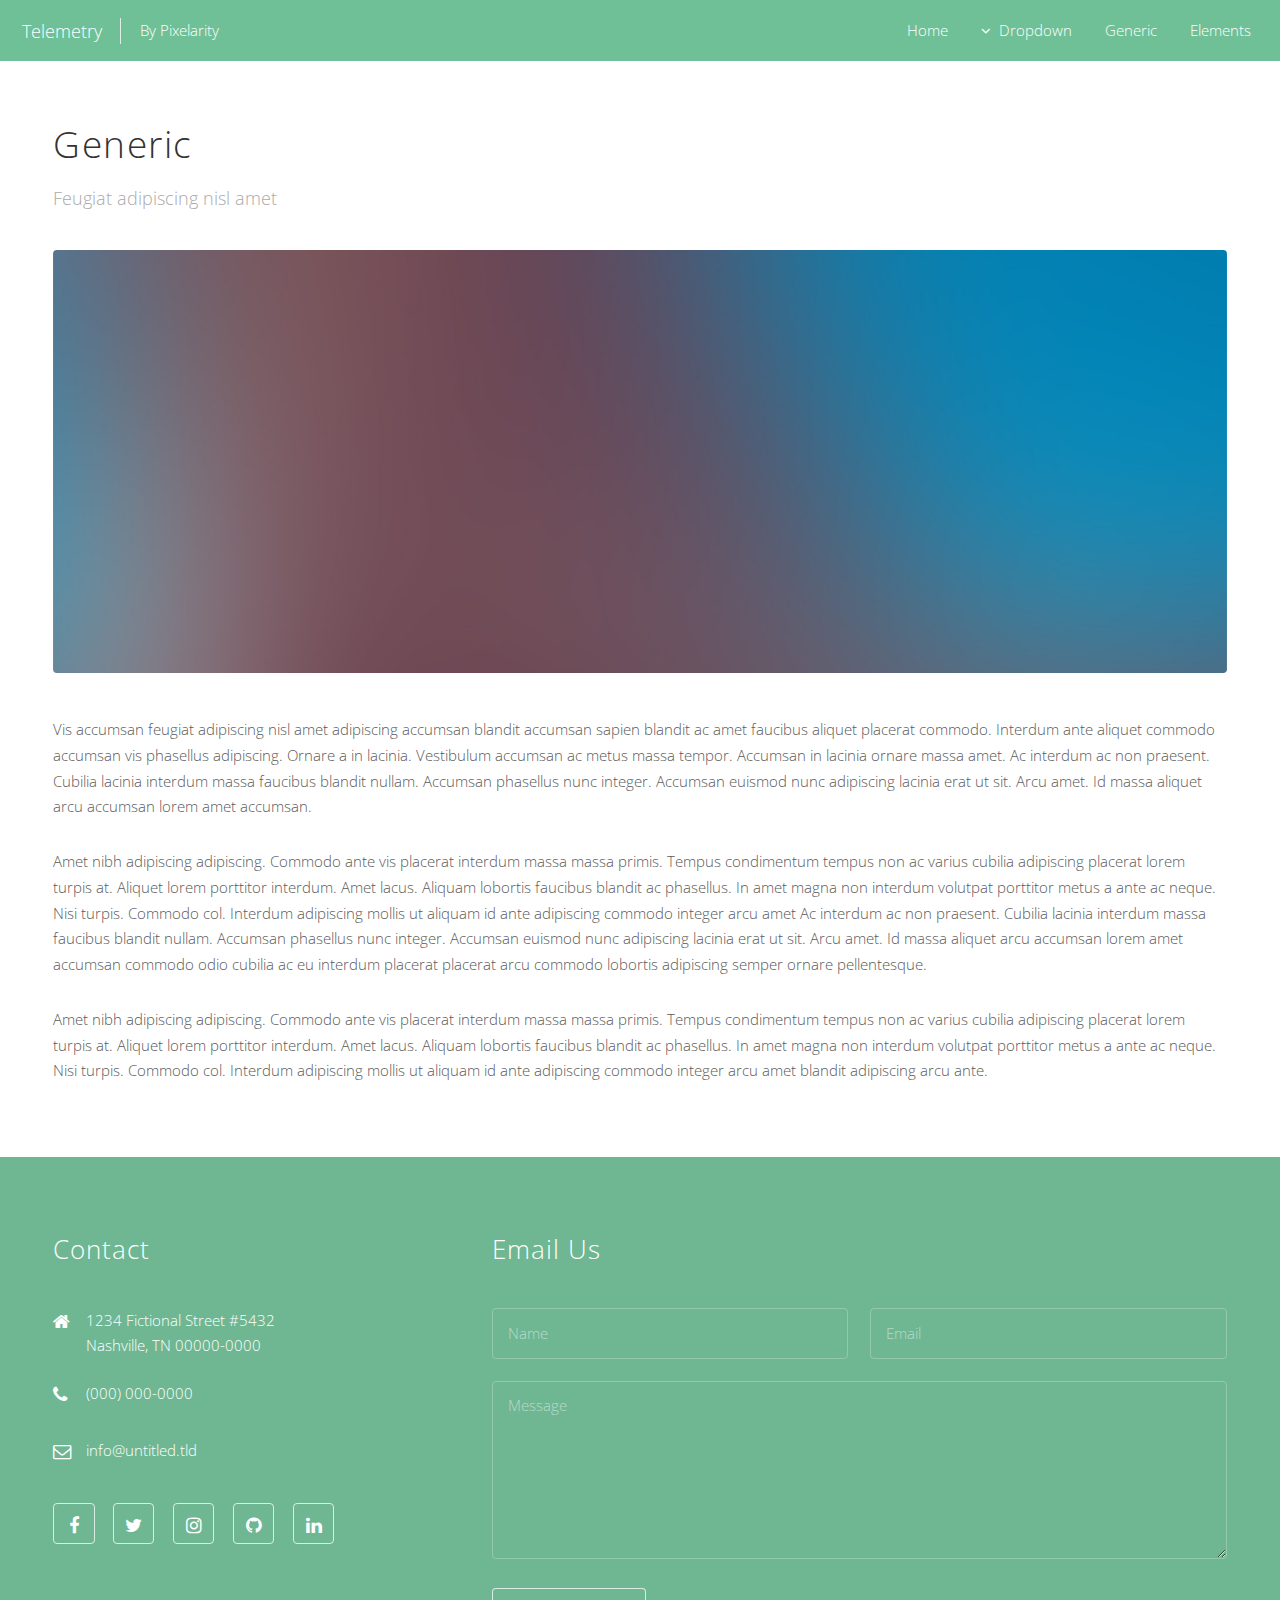
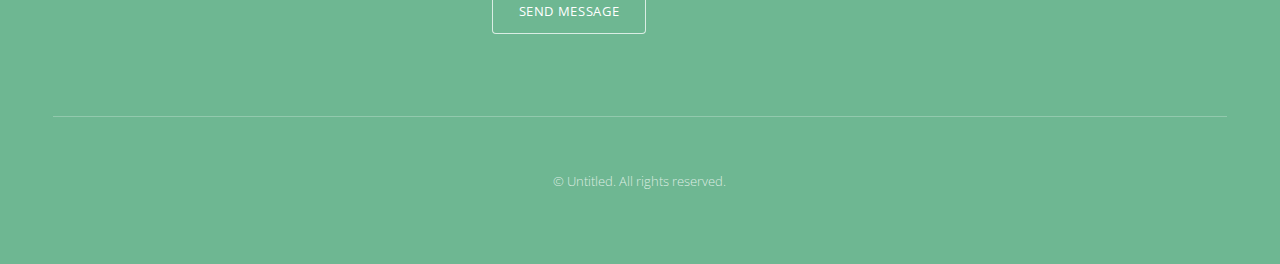
<file: generic.html>
<!DOCTYPE HTML>
<!--
	Telemetry by Pixelarity
	pixelarity.com | hello@pixelarity.com
	License: pixelarity.com/license
-->
<html>
	<head>
		<title>Untitled</title>
		<meta charset="utf-8" />
		<meta name="viewport" content="width=device-width, initial-scale=1, user-scalable=no" />
		<link rel="stylesheet" href="assets/css/main.css" />
	</head>
	<body class="is-preload">

		<!-- Header -->
			<header id="header">

				<!-- Logo -->
					<div class="logo">
						<a href="index.html">Telemetry</a><span> By Pixelarity</span>
					</div>

				<!-- Nav -->
					<nav id="nav">
						<ul>
							<li><a href="index.html">Home</a></li>
							<li>
								<a href="#" class="icon fa-angle-down">Dropdown</a>
								<ul>
									<li><a href="#">Option One</a></li>
									<li><a href="#">Option Two</a></li>
									<li><a href="#">Option Three</a></li>
									<li>
										<a href="#">Submenu</a>
										<ul>
											<li><a href="#">Option One</a></li>
											<li><a href="#">Option Two</a></li>
											<li><a href="#">Option Three</a></li>
											<li><a href="#">Option Four</a></li>
										</ul>
									</li>
								</ul>
							</li>
							<li><a href="generic.html">Generic</a></li>
							<li><a href="elements.html">Elements</a></li>
						</ul>
					</nav>

			</header>

		<!-- Main -->
			<section id="main" class="wrapper">
				<div class="inner">

					<header>
						<h1>Generic</h1>
						<p>Feugiat adipiscing nisl amet</p>
					</header>
					<a href="#" class="image main"><img src="images/pic07.jpg" alt="" /></a>
					<p>Vis accumsan feugiat adipiscing nisl amet adipiscing accumsan blandit accumsan sapien blandit ac amet faucibus aliquet placerat commodo. Interdum ante aliquet commodo accumsan vis phasellus adipiscing. Ornare a in lacinia. Vestibulum accumsan ac metus massa tempor. Accumsan in lacinia ornare massa amet. Ac interdum ac non praesent. Cubilia lacinia interdum massa faucibus blandit nullam. Accumsan phasellus nunc integer. Accumsan euismod nunc adipiscing lacinia erat ut sit. Arcu amet. Id massa aliquet arcu accumsan lorem amet accumsan.</p>
					<p>Amet nibh adipiscing adipiscing. Commodo ante vis placerat interdum massa massa primis. Tempus condimentum tempus non ac varius cubilia adipiscing placerat lorem turpis at. Aliquet lorem porttitor interdum. Amet lacus. Aliquam lobortis faucibus blandit ac phasellus. In amet magna non interdum volutpat porttitor metus a ante ac neque. Nisi turpis. Commodo col. Interdum adipiscing mollis ut aliquam id ante adipiscing commodo integer arcu amet Ac interdum ac non praesent. Cubilia lacinia interdum massa faucibus blandit nullam. Accumsan phasellus nunc integer. Accumsan euismod nunc adipiscing lacinia erat ut sit. Arcu amet. Id massa aliquet arcu accumsan lorem amet accumsan commodo odio cubilia ac eu interdum placerat placerat arcu commodo lobortis adipiscing semper ornare pellentesque.</p>
					<p>Amet nibh adipiscing adipiscing. Commodo ante vis placerat interdum massa massa primis. Tempus condimentum tempus non ac varius cubilia adipiscing placerat lorem turpis at. Aliquet lorem porttitor interdum. Amet lacus. Aliquam lobortis faucibus blandit ac phasellus. In amet magna non interdum volutpat porttitor metus a ante ac neque. Nisi turpis. Commodo col. Interdum adipiscing mollis ut aliquam id ante adipiscing commodo integer arcu amet blandit adipiscing arcu ante.</p>

				</div>
			</section>

		<!-- Footer -->
			<footer id="footer">
				<div class="inner">
					<div class="split style1">
						<div class="contact">
							<h2>Contact</h2>
							<ul class="contact-icons">
								<li class="icon fa-home"><a href="#">1234 Fictional Street #5432<br>Nashville, TN 00000-0000</a></li>
								<li class="icon fa-phone"><a href="#">(000) 000-0000</a></li>
								<li class="icon fa-envelope-o"><a href="#">info@untitled.tld</a></li>
							</ul>
							<ul class="icons-bordered">
								<li><a class="icon fa-facebook" href="#">
									<span class="label">Facebook</span>
								</a></li>
								<li><a class="icon fa-twitter" href="#">
									<span class="label">Twitter</span>
								</a></li>
								<li><a class="icon fa-instagram" href="#">
									<span class="label">Instagram</span>
								</a></li>
								<li><a class="icon fa-github" href="#">
									<span class="label">GitHub</span>
								</a></li>
								<li><a class="icon fa-linkedin" href="#">
									<span class="label">LinkedIn</span>
								</a></li>
							</ul>
						</div>
						<form action="#" method="post">
							<h2>Email Us</h2>
							<div class="fields">
								<div class="field half">
									<input name="name" id="name" placeholder="Name" type="text" />
								</div>
								<div class="field half">
									<input name="email" id="email" placeholder="Email" type="email" />
								</div>
								<div class="field">
									<textarea name="message" id="message" rows="6" placeholder="Message"></textarea>
								</div>
							</div>
							<ul class="actions">
								<li><input value="Send Message" class="button" type="submit" /></li>
							</ul>
						</form>

					</div>
					<div class="copyright">
						<p>&copy; Untitled. All rights reserved.</p>
					</div>
				</div>
			</footer>

		<!-- Scripts -->
			<script src="assets/js/jquery.min.js"></script>
			<script src="assets/js/jquery.dropotron.min.js"></script>
			<script src="assets/js/jquery.scrollex.min.js"></script>
			<script src="assets/js/jquery.scrolly.min.js"></script>
			<script src="assets/js/jquery.selectorr.min.js"></script>
			<script src="assets/js/browser.min.js"></script>
			<script src="assets/js/breakpoints.min.js"></script>
			<script src="assets/js/util.js"></script>
			<script src="assets/js/main.js"></script>

	</body>
</html>
</file>
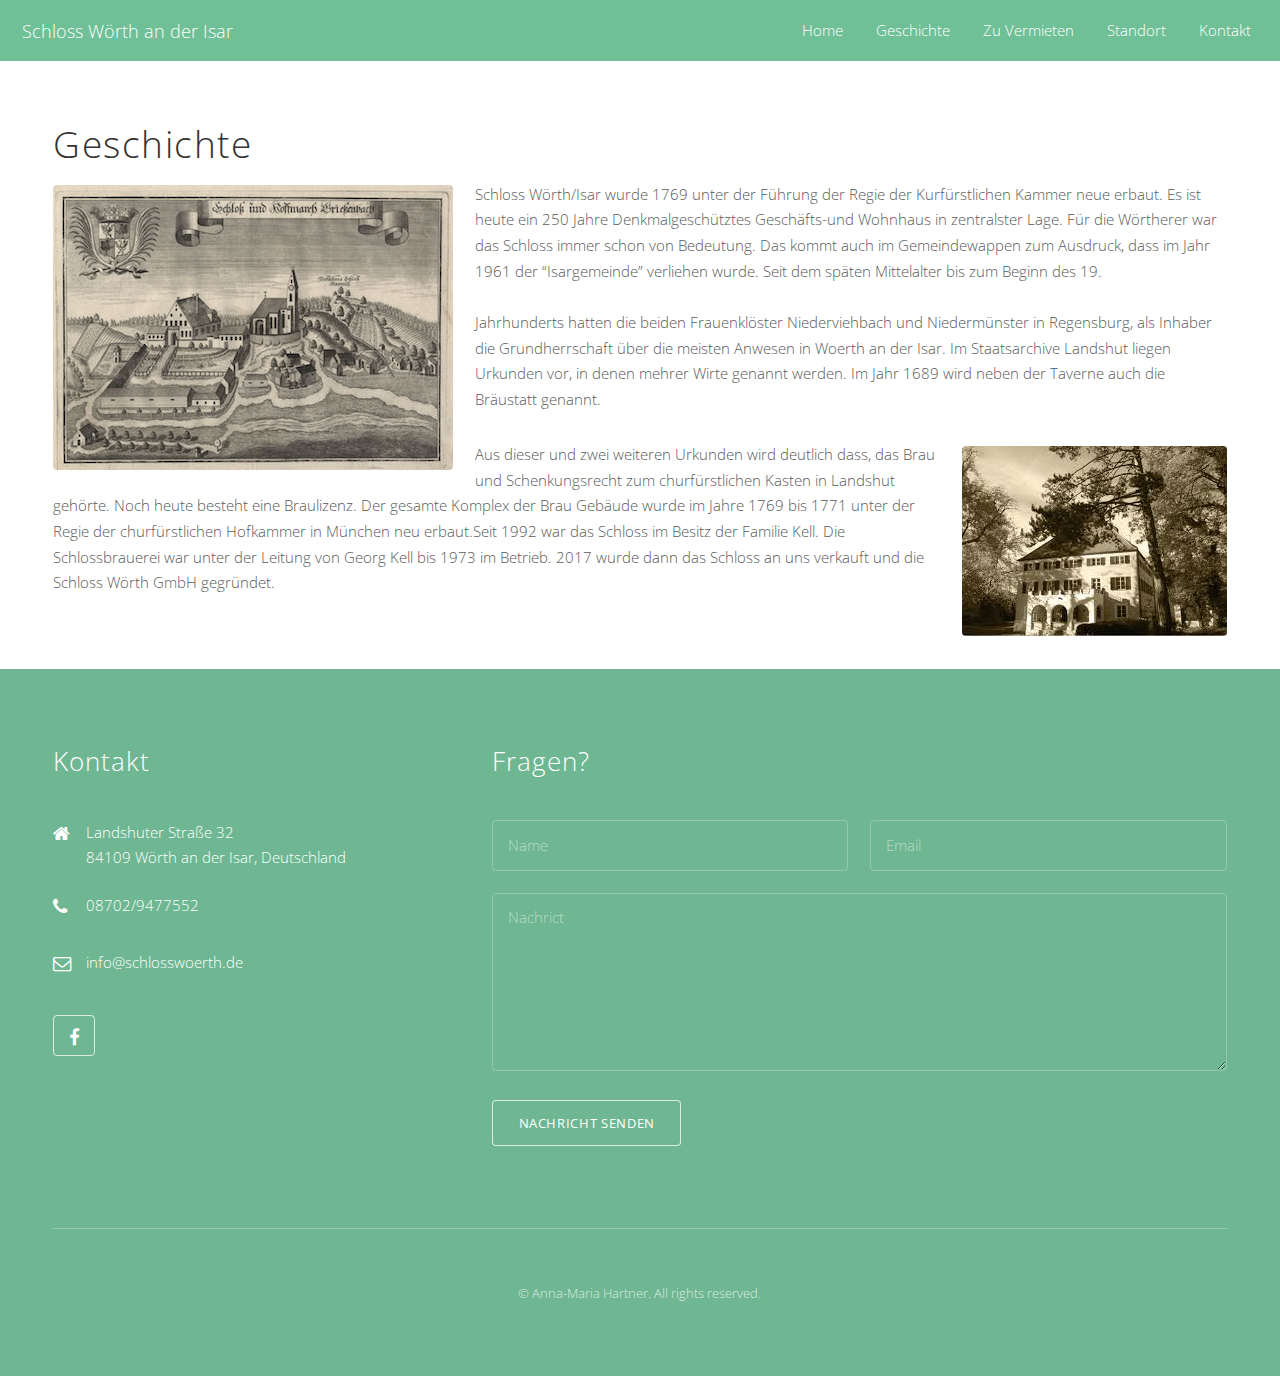
<file: history.html>
<!DOCTYPE HTML>
<!--
	Telemetry by Pixelarity
	pixelarity.com | hello@pixelarity.com
	License: pixelarity.com/license
	Copyrighted Editor: Anna-Maria Hartner, CEO Hartner Web Consultancy Services
-->
<html>

<head>
	<title>Schloss Wörth an der Isar</title>
	<meta charset="utf-8" />
	<meta name="viewport" content="width=device-width, initial-scale=1, user-scalable=no" />
	<link rel="stylesheet" href="assets/css/main.css" />
</head>

<body class="is-preload">

	<!-- Header -->
	<header id="header">

		<!-- Logo -->
		<div class="logo">
			<a href="index.html">Schloss Wörth an der Isar</a>
		</div>

		<!-- Nav -->
		<nav id="nav">
			<ul>
				<li><a href="index.html">Home</a></li>
				<li><a href="history.html">Geschichte</a></li>
				<li><a href="rent.html">Zu Vermieten</a>
					<ul>
						<li><a href="rent.html">Mietwohnungen</a></li>
						<li><a href="com.html">Gewerbliche Flächen</a></li>
					</ul>
				</li>
				<li><a href="region.html">Standort</a></li>
				<li><a href="#footer">Kontakt</a></li>
			</ul>
		</nav>


	</header>


	<!-- Main -->
	<section id="main" class="wrapper">
		<div class="inner">

			<header>
				<h1>Geschichte</h1>
				<p></p>
			</header>

			<p><span class="image left"><img src="images/history2.jpg" alt="" /></span>
				Schloss Wörth/Isar wurde 1769 unter der Führung der Regie der Kurfürstlichen Kammer neue erbaut. Es ist heute ein 250 Jahre Denkmalgeschütztes Geschäfts-und Wohnhaus in zentralster Lage.
				Für die Wörtherer war das Schloss immer schon von Bedeutung. Das kommt auch im Gemeindewappen zum Ausdruck,
				dass im Jahr 1961 der “Isargemeinde” verliehen wurde. Seit dem späten Mittelalter bis zum Beginn des 19.
				</br></br> Jahrhunderts hatten die beiden Frauenklöster Niederviehbach und Niedermünster in Regensburg, als Inhaber die Grundherrschaft über die meisten Anwesen in Woerth an der Isar.
				Im Staatsarchive Landshut liegen Urkunden vor, in denen mehrer Wirte genannt werden. Im Jahr 1689 wird neben der Taverne auch die Bräustatt genannt. </p>
			<p><span class="image right"><img src="images/historical .jpeg" alt="" /></span>Aus dieser und zwei weiteren Urkunden wird deutlich dass, das
				Brau und Schenkungsrecht zum churfürstlichen Kasten in Landshut gehörte. Noch heute besteht eine Braulizenz. Der gesamte Komplex der Brau Gebäude wurde im Jahre 1769 bis 1771 unter
				der Regie der churfürstlichen Hofkammer in München neu erbaut.Seit 1992 war das Schloss im Besitz der Familie Kell. Die Schlossbrauerei war unter der
				Leitung von Georg Kell bis 1973 im Betrieb. 2017 wurde dann das Schloss an uns verkauft und die Schloss Wörth GmbH gegründet.</p>

		</div>
	</section>

	<!-- Footer -->
	<footer id="footer">
		<div class="inner">
			<div class="split style1">
				<div class="contact">
					<h2>Kontakt</h2>
					<ul class="contact-icons">
						<li class="icon fa-home"><a href="https://www.google.de/maps?q=48.622853,12.338246&t=h&z=19">Landshuter Straße 32<br> 84109 Wörth an der Isar, Deutschland </a></li>
						<li class="icon fa-phone"><a href="#">08702/9477552</a></li>
						<li class="icon fa-envelope-o"><a href="mailto:info@schlosswoerth.de">info@schlosswoerth.de</a></li>
					</ul>
					<ul class="icons-bordered">
						<li><a class="icon fa-facebook" href="https://www.facebook.com/Schloss-W%C3%B6rth-GmbH-345854582662010/">
								<span class="label">Facebook</span>
							</a></li>
					</ul>
				</div>
				<form action="https://formspree.io/info@schlosswoerth.de" method="POST">
					<h2>Fragen?</h2>
					<div class="fields">
						<div class="field half">
							<input name="Name" id="name" placeholder="Name" type="text" />
						</div>
						<div class="field half">
							<input name="E-mail" id="email" placeholder="Email" type="email" />
						</div>
						<div class="field">
							<textarea name="Nachrict" id="message" rows="6" placeholder="Nachrict"></textarea>
						</div>
					</div>
					<ul class="actions">
						<li><input value="Nachricht senden" class="button" type="submit" /></li>
					</ul>
				</form>
			</div>
			<div class="copyright">
				<p>&copy; Anna-Maria Hartner. All rights reserved.</p>
			</div>
		</div>
	</footer>

	<!-- Scripts -->
	<script src="assets/js/jquery.min.js"></script>
	<script src="assets/js/jquery.dropotron.min.js"></script>
	<script src="assets/js/jquery.scrollex.min.js"></script>
	<script src="assets/js/jquery.scrolly.min.js"></script>
	<script src="assets/js/jquery.selectorr.min.js"></script>
	<script src="assets/js/browser.min.js"></script>
	<script src="assets/js/breakpoints.min.js"></script>
	<script src="assets/js/util.js"></script>
	<script src="assets/js/main.js"></script>

</body>

</html>
</file>
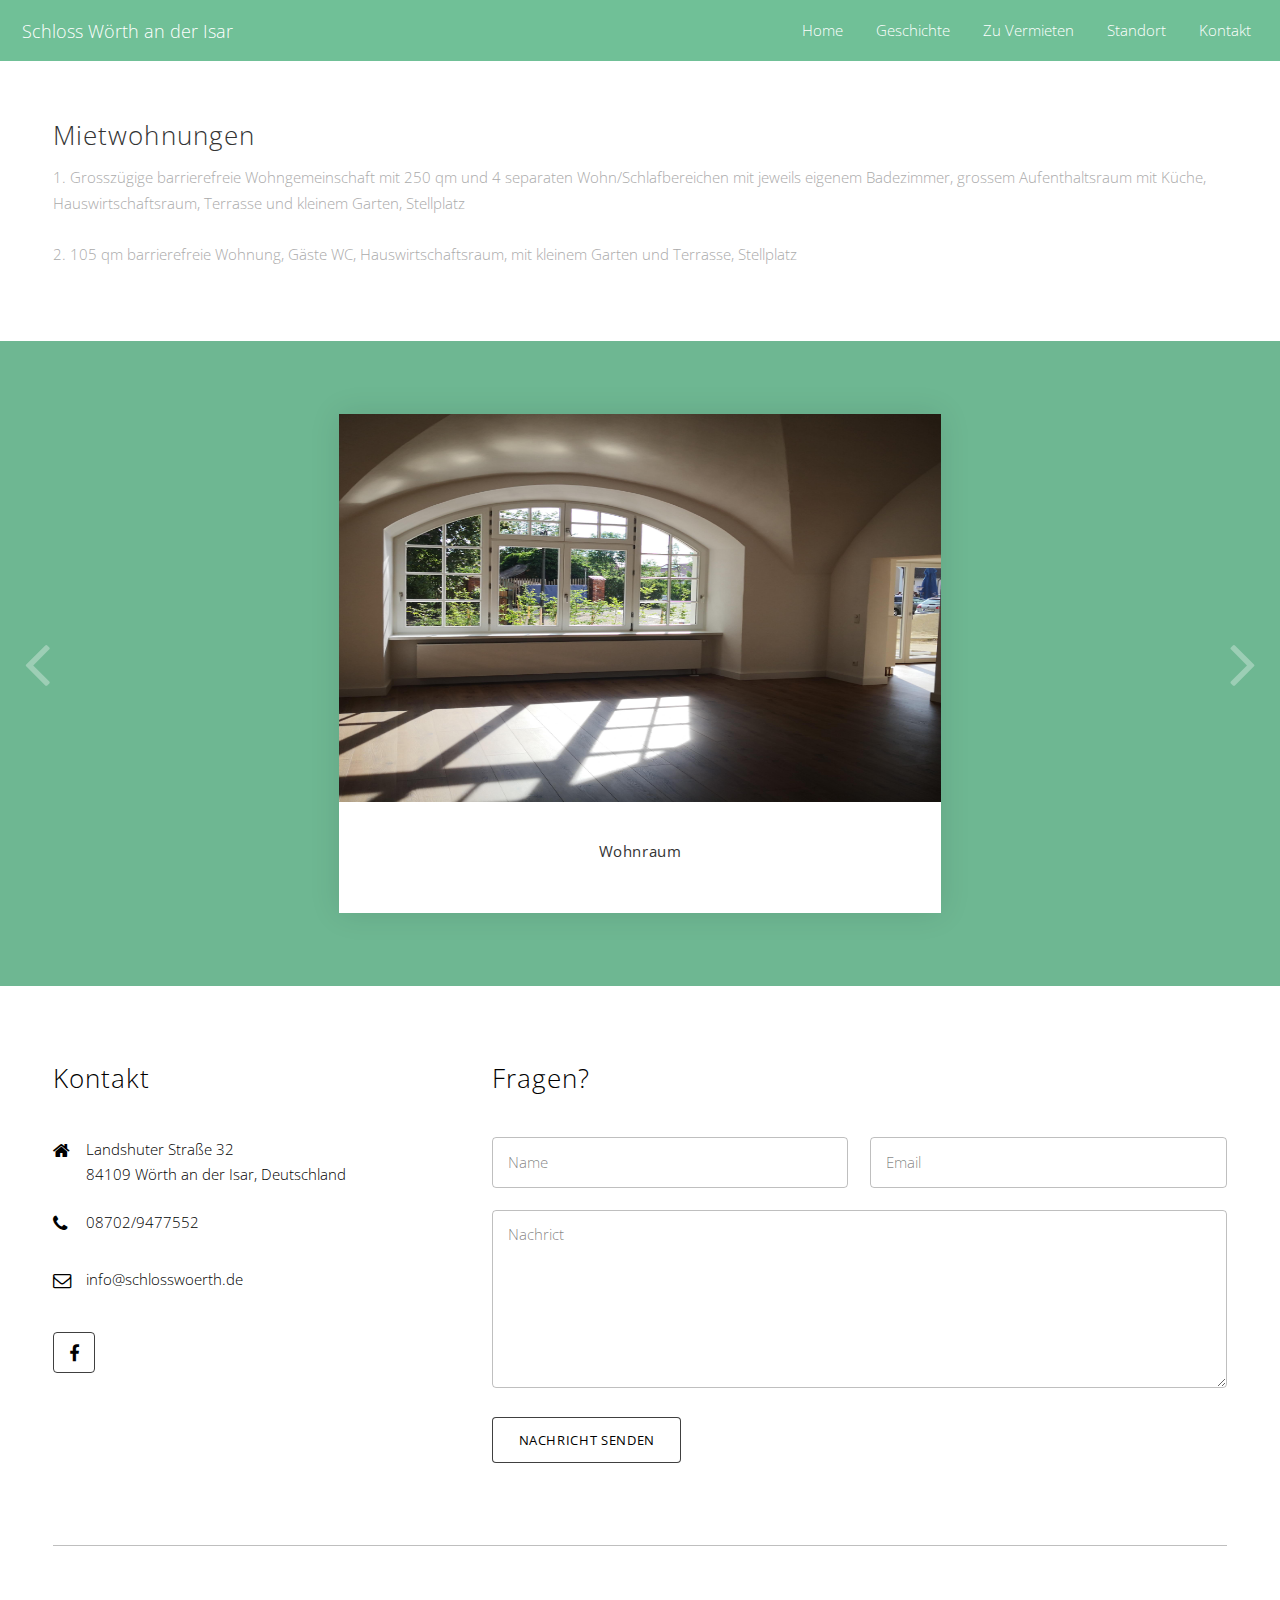
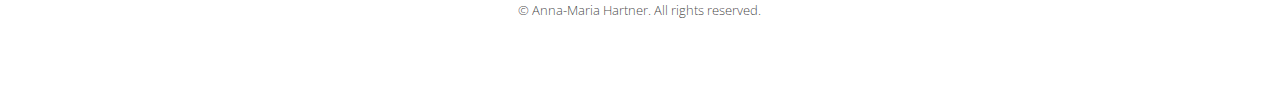
<file: rent.html>
<!--
	Telemetry by Pixelarity
	pixelarity.com | hello@pixelarity.com
	License: pixelarity.com/license
	Copyrighted Editor: Anna-Maria Hartner, CEO Hartner Web Consultancy Services
-->
<html>

<head>
	<title>Schloss Wörth an der Isar</title>
	<meta charset="utf-8" />
	<meta name="viewport" content="width=device-width, initial-scale=1, user-scalable=no" />
	<link rel="stylesheet" href="assets/css/main.css" />
</head>

<body class="is-preload">

	<!-- Header -->
	<header id="header">

		<!-- Logo -->
		<div class="logo">
			<a href="index.html">Schloss Wörth an der Isar</a>
		</div>

		<!-- Nav -->
		<nav id="nav">
			<ul>
				<li><a href="index.html">Home</a></li>
				<li><a href="history.html">Geschichte</a></li>
				<li><a href="rent.html">Zu Vermieten</a>
					<ul>
						<li><a href="rent.html">Mietwohnungen</a></li>
						<li><a href="com.html">Gewerbliche Flächen</a></li>
					</ul>
				</li>
				<li><a href="region.html">Standort</a></li>
				<li><a href="#footer2">Kontakt</a></li>
			</ul>
		</nav>


	</header>

	<!-- Main -->
	<section id="main" class="wrapper">
		<div class="inner">

			<header>
				<h2>Mietwohnungen</h2>
				<p>1. Grosszügige barrierefreie Wohngemeinschaft mit 250 qm und 4 separaten Wohn/Schlafbereichen mit jeweils eigenem Badezimmer, grossem Aufenthaltsraum mit Küche, Hauswirtschaftsraum, Terrasse und kleinem Garten, Stellplatz
				<br><br>2. 105 qm barrierefreie Wohnung, Gäste WC, Hauswirtschaftsraum, mit kleinem Garten und Terrasse, Stellplatz </p>
			</header>

	</section>
	</div>

	<!-- Section -->
	<section class="carousel accent2">
		<article>
			<div class="image"><img src="images/room/room1.jpg" alt="" data-position="center" /></div>
			<div class="content">
				<h3>Wohnraum</h3>
			</div>
		</article>
		<article>
			<div class="image"><img src="images/room/room2.jpg" alt="" data-position="center" /></div>
			<div class="content">
				<h3>Wohnraum</h3>
			</div>
		</article>
		<article>
			<div class="image"><img src="images/room/room3.jpg" alt="" data-position="center" /></div>
			<div class="content">
				<h3>Wohnraum</h3>
			</div>
		</article>
		<article>
			<div class="image"><img src="images/room/room4.jpg" alt="" data-position="center" /></div>
			<div class="content">
				<h3>Wohnraum</h3>
			</div>
		</article>
		<article>
			<div class="image"><img src="images/room/room5.jpg" alt="" data-position="center" /></div>
			<div class="content">
				<h3>Wohnraum</h3>
			</div>
		</article>
		<article>
			<div class="image"><img src="images/room/bathroom1.jpg" alt="" data-position="center" /></div>
			<div class="content">
				<h3>Badezimmer</h3>
			</div>
		</article>
		<article>
			<div class="image"><img src="images/room/bathroom2.jpg" alt="" data-position="center" /></div>
			<div class="content">
				<h3>Badezimmer</h3>
			</div>
		</article>
		<article>
			<div class="image"><img src="images/room/closet.jpg" alt="" data-position="center" /></div>
			<div class="content">
				<h3>Wohnraum</h3>
			</div>
		</article>
		<article>
			<div class="image"><img src="images/room/backview.jpg" alt="" data-position="center" /></div>
			<div class="content">
				<h3>von außen</h3>
			</div>
		</article>
		<nav>
			<a href="#" class="previous"><span class="label">Previous</span></a>
			<a href="#" class="next"><span class="label">Next</span></a>
		</nav>
	</section>

	</div>

	<!-- Footer -->
	<footer2 id="footer2">
		<div class="inner">
			<div class="split style1">
				<div class="contact">
					<h2>Kontakt</h2>
					<ul class="contact-icons">
						<li class="icon fa-home"><a href="https://www.google.de/maps?q=48.622853,12.338246&t=h&z=19">Landshuter Straße 32<br> 84109 Wörth an der Isar, Deutschland </a></li>
						<li class="icon fa-phone"><a href="#">08702/9477552</a></li>
						<li class="icon fa-envelope-o"><a href="mailto:info@schlosswoerth.de">info@schlosswoerth.de</a></li>
					</ul>
					<ul class="icons-bordered">
						<li><a class="icon fa-facebook" href="https://www.facebook.com/Schloss-W%C3%B6rth-GmbH-345854582662010/">
								<span class="label">Facebook</span>
							</a></li>
					</ul>
				</div>
				<form action="https://formspree.io/info@schlosswoerth.de" method="POST">
					<h2>Fragen?</h2>
					<div class="fields">
						<div class="field half">
							<input name="Name" id="name" placeholder="Name" type="text" />
						</div>
						<div class="field half">
							<input name="E-mail" id="email" placeholder="Email" type="email" />
						</div>
						<div class="field">
							<textarea name="Nachrict" id="message" rows="6" placeholder="Nachrict"></textarea>
						</div>
					</div>
					<ul class="actions">
						<li><input value="Nachricht senden" class="button" type="submit" /></li>
					</ul>
				</form>
			</div>
			<div class="copyright">
				<p>&copy; Anna-Maria Hartner. All rights reserved.</p>
			</div>
		</div>
	</footer2>

	<!-- Scripts -->
	<script src="assets/js/jquery.min.js"></script>
	<script src="assets/js/jquery.dropotron.min.js"></script>
	<script src="assets/js/jquery.scrollex.min.js"></script>
	<script src="assets/js/jquery.scrolly.min.js"></script>
	<script src="assets/js/jquery.selectorr.min.js"></script>
	<script src="assets/js/browser.min.js"></script>
	<script src="assets/js/breakpoints.min.js"></script>
	<script src="assets/js/util.js"></script>
	<script src="assets/js/main.js"></script>
	<script src="assets/js/java2.js"></script>

</body>

</html>
</file>
<file: assets/css/main.css>
@import url(font-awesome.min.css);
@import url("https://fonts.googleapis.com/css?family=Open+Sans:300,400,300italic,400italic");

/*
	Telemetry by Pixelarity
	pixelarity.com | hello@pixelarity.com
	License: pixelarity.com/license
*/

html, body, div, span, applet, object,
iframe, h1, h2, h3, h4, h5, h6, p, blockquote,
pre, a, abbr, acronym, address, big, cite,
code, del, dfn, em, img, ins, kbd, q, s, samp,
small, strike, strong, sub, sup, tt, var, b,
u, i, center, dl, dt, dd, ol, ul, li, fieldset,
form, label, legend, table, caption, tbody,
tfoot, thead, tr, th, td, article, aside,
canvas, details, embed, figure, figcaption,
footer, footer2, header, hgroup, menu, nav, output, ruby,
section, summary, time, mark, audio, video {
	margin: 0;
	padding: 0;
	border: 0;
	font-size: 100%;
	font: inherit;
	vertical-align: baseline;}

article, aside, details, figcaption, figure,
footer, footer2, header, hgroup, menu, nav, section {
	display: block;}

body {
	line-height: 1;
}

ol, ul {
	list-style: none;
}

blockquote, q {
	quotes: none;
}

	blockquote:before, blockquote:after, q:before, q:after {
		content: '';
		content: none;
	}

table {
	border-collapse: collapse;
	border-spacing: 0;
}

body {
	-webkit-text-size-adjust: none;
}

mark {
	background-color: transparent;
	color: inherit;
}

input::-moz-focus-inner {
	border: 0;
	padding: 0;
}

input, select, textarea {
	-moz-appearance: none;
	-webkit-appearance: none;
	-ms-appearance: none;
	appearance: none;
}

/* Basic */

	@-ms-viewport {
		width: device-width;
	}

	body {
		-ms-overflow-style: scrollbar;
	}

	@media screen and (max-width: 480px) {

		html, body {
			min-width: 320px;
		}

	}

	html {
		box-sizing: border-box;
	}

	*, *:before, *:after {
		box-sizing: inherit;
	}

	body {
		background: #ffffff;
	}

		body.is-preload *, body.is-preload *:before, body.is-preload *:after {
			-moz-animation: none !important;
			-webkit-animation: none !important;
			-ms-animation: none !important;
			animation: none !important;
			-moz-transition: none !important;
			-webkit-transition: none !important;
			-ms-transition: none !important;
			transition: none !important;
		}

/* Type */

	body {
		background-color: #ffffff;
		color: #5a5a5a;
	}

	body, input, select, textarea {
		font-family: "Open Sans", Arial, Helvetica, sans-serif;
		font-size: 13pt;
		font-weight: 300;
		line-height: 1.75;
	}

		@media screen and (max-width: 1680px) {

			body, input, select, textarea {
				font-size: 11pt;
			}

		}

	a {
		text-decoration: underline;
	}

		a:hover {
			text-decoration: none;
		}

	strong, b {
		font-weight: 400;
	}

	em, i {
		font-style: italic;
	}

	p {
		margin: 0 0 2em 0;
	}

	h1, h2, h3, h4, h5, h6 {
		line-height: 1.5;
		letter-spacing: 0.04em;
		margin: 0 0 1.5em 0;
	}

		h1 a, h2 a, h3 a, h4 a, h5 a, h6 a {
			color: inherit;
			text-decoration: none;
		}

	h1 {
		font-size: 3.25em;
		line-height: 1.3;
	}

	h2 {
		font-size: 2em;
	}

	h3 {
		font-size: 1.2em;
		font-weight: 400;
	}

	h4 {
		font-size: 1em;
		font-weight: 400;
	}

	h5 {
		font-size: 1em;
		font-weight: 400;
	}

	h6 {
		font-size: 1em;
		font-weight: 400;
	}

	@media screen and (max-width: 1280px) {

		h1 {
			font-size: 2.5em;
			line-height: 1.5;
		}

		h2 {
			font-size: 1.75em;
		}

		h3 {
			font-size: 1em;
		}

		h4 {
			font-size: 1em;
		}

	}

	@media screen and (max-width: 736px) {

		h1 {
			font-size: 1.75em;
		}

		h2 {
			font-size: 1.25em;
		}

		h3 {
			font-size: 1em;
		}

	}

	sub {
		font-size: 0.8em;
		position: relative;
		top: 0.5em;
	}

	sup {
		font-size: 0.8em;
		position: relative;
		top: -0.5em;
	}

	blockquote {
		border-left: solid 4px;
		font-style: italic;
		margin: 0 0 2em 0;
		padding: 0.5em 0 0.5em 2em;
	}

	code {
		border-radius: 4px;
		border: solid 1px;
		font-family: "Courier New", monospace;
		font-size: 0.9em;
		margin: 0 0.25em;
		padding: 0.25em 0.65em;
	}

	pre {
		-webkit-overflow-scrolling: touch;
		font-family: "Courier New", monospace;
		font-size: 0.9em;
		margin: 0 0 2em 0;
	}

		pre code {
			display: block;
			line-height: 1.75;
			padding: 1em 1.5em;
			overflow-x: auto;
		}

	hr {
		border: 0;
		border-bottom: solid 1px;
		margin: 2em 0;
	}

		hr.major {
			margin: 3em 0;
		}

	.align-left {
		text-align: left;
	}

	.align-center {
		text-align: center;
	}

	.align-right {
		text-align: right;
	}

	input, select, textarea {
		color: #333333;
	}

	a {
		color: #6eb792;
	}

	strong, b {
		color: #333333;
	}

	h1, h2, h3, h4, h5, h6 {
		color: #333333;
	}

	blockquote {
		border-left-color: rgba(144, 144, 144, 0.25);
	}

	code {
		background: rgba(144, 144, 144, 0.075);
		border-color: rgba(144, 144, 144, 0.25);
	}

	hr {
		border-bottom-color: rgba(144, 144, 144, 0.25);
	}

/* Row */

	.row {
		display: flex;
		flex-wrap: wrap;
		box-sizing: border-box;
		align-items: stretch;
	}

		.row > * {
			box-sizing: border-box;
		}

		.row.gtr-uniform > * > :last-child {
			margin-bottom: 0;
		}

		.row.aln-left {
			justify-content: flex-start;
		}

		.row.aln-center {
			justify-content: center;
		}

		.row.aln-right {
			justify-content: flex-end;
		}

		.row.aln-top {
			align-items: flex-start;
		}

		.row.aln-middle {
			align-items: center;
		}

		.row.aln-bottom {
			align-items: flex-end;
		}

		.row > .imp {
			order: -1;
		}

		.row > .col-1 {
			width: 8.3333333333%;
		}

		.row > .off-1 {
			margin-left: 8.3333333333%;
		}

		.row > .col-2 {
			width: 16.6666666667%;
		}

		.row > .off-2 {
			margin-left: 16.6666666667%;
		}

		.row > .col-3 {
			width: 25%;
		}

		.row > .off-3 {
			margin-left: 25%;
		}

		.row > .col-4 {
			width: 33.3333333333%;
		}

		.row > .off-4 {
			margin-left: 33.3333333333%;
		}

		.row > .col-5 {
			width: 41.6666666667%;
		}

		.row > .off-5 {
			margin-left: 41.6666666667%;
		}

		.row > .col-6 {
			width: 50%;
		}

		.row > .off-6 {
			margin-left: 50%;
		}

		.row > .col-7 {
			width: 58.3333333333%;
		}

		.row > .off-7 {
			margin-left: 58.3333333333%;
		}

		.row > .col-8 {
			width: 66.6666666667%;
		}

		.row > .off-8 {
			margin-left: 66.6666666667%;
		}

		.row > .col-9 {
			width: 75%;
		}

		.row > .off-9 {
			margin-left: 75%;
		}

		.row > .col-10 {
			width: 83.3333333333%;
		}

		.row > .off-10 {
			margin-left: 83.3333333333%;
		}

		.row > .col-11 {
			width: 91.6666666667%;
		}

		.row > .off-11 {
			margin-left: 91.6666666667%;
		}

		.row > .col-12 {
			width: 100%;
		}

		.row > .off-12 {
			margin-left: 100%;
		}

		.row.gtr-0 {
			margin-top: 0;
			margin-left: 0em;
		}

			.row.gtr-0 > * {
				padding: 0 0 0 0em;
			}

			.row.gtr-0.gtr-uniform {
				margin-top: 0em;
			}

				.row.gtr-0.gtr-uniform > * {
					padding-top: 0em;
				}

		.row.gtr-25 {
			margin-top: 0;
			margin-left: -0.5em;
		}

			.row.gtr-25 > * {
				padding: 0 0 0 0.5em;
			}

			.row.gtr-25.gtr-uniform {
				margin-top: -0.5em;
			}

				.row.gtr-25.gtr-uniform > * {
					padding-top: 0.5em;
				}

		.row.gtr-50 {
			margin-top: 0;
			margin-left: -1em;
		}

			.row.gtr-50 > * {
				padding: 0 0 0 1em;
			}

			.row.gtr-50.gtr-uniform {
				margin-top: -1em;
			}

				.row.gtr-50.gtr-uniform > * {
					padding-top: 1em;
				}

		.row {
			margin-top: 0;
			margin-left: -2em;
		}

			.row > * {
				padding: 0 0 0 2em;
			}

			.row.gtr-uniform {
				margin-top: -2em;
			}

				.row.gtr-uniform > * {
					padding-top: 2em;
				}

		.row.gtr-150 {
			margin-top: 0;
			margin-left: -3em;
		}

			.row.gtr-150 > * {
				padding: 0 0 0 3em;
			}

			.row.gtr-150.gtr-uniform {
				margin-top: -3em;
			}

				.row.gtr-150.gtr-uniform > * {
					padding-top: 3em;
				}

		.row.gtr-200 {
			margin-top: 0;
			margin-left: -4em;
		}

			.row.gtr-200 > * {
				padding: 0 0 0 4em;
			}

			.row.gtr-200.gtr-uniform {
				margin-top: -4em;
			}

				.row.gtr-200.gtr-uniform > * {
					padding-top: 4em;
				}

		@media screen and (max-width: 1680px) {

			.row {
				display: flex;
				flex-wrap: wrap;
				box-sizing: border-box;
				align-items: stretch;
			}

				.row > * {
					box-sizing: border-box;
				}

				.row.gtr-uniform > * > :last-child {
					margin-bottom: 0;
				}

				.row.aln-left {
					justify-content: flex-start;
				}

				.row.aln-center {
					justify-content: center;
				}

				.row.aln-right {
					justify-content: flex-end;
				}

				.row.aln-top {
					align-items: flex-start;
				}

				.row.aln-middle {
					align-items: center;
				}

				.row.aln-bottom {
					align-items: flex-end;
				}

				.row > .imp-xlarge {
					order: -1;
				}

				.row > .col-1-xlarge {
					width: 8.3333333333%;
				}

				.row > .off-1-xlarge {
					margin-left: 8.3333333333%;
				}

				.row > .col-2-xlarge {
					width: 16.6666666667%;
				}

				.row > .off-2-xlarge {
					margin-left: 16.6666666667%;
				}

				.row > .col-3-xlarge {
					width: 25%;
				}

				.row > .off-3-xlarge {
					margin-left: 25%;
				}

				.row > .col-4-xlarge {
					width: 33.3333333333%;
				}

				.row > .off-4-xlarge {
					margin-left: 33.3333333333%;
				}

				.row > .col-5-xlarge {
					width: 41.6666666667%;
				}

				.row > .off-5-xlarge {
					margin-left: 41.6666666667%;
				}

				.row > .col-6-xlarge {
					width: 50%;
				}

				.row > .off-6-xlarge {
					margin-left: 50%;
				}

				.row > .col-7-xlarge {
					width: 58.3333333333%;
				}

				.row > .off-7-xlarge {
					margin-left: 58.3333333333%;
				}

				.row > .col-8-xlarge {
					width: 66.6666666667%;
				}

				.row > .off-8-xlarge {
					margin-left: 66.6666666667%;
				}

				.row > .col-9-xlarge {
					width: 75%;
				}

				.row > .off-9-xlarge {
					margin-left: 75%;
				}

				.row > .col-10-xlarge {
					width: 83.3333333333%;
				}

				.row > .off-10-xlarge {
					margin-left: 83.3333333333%;
				}

				.row > .col-11-xlarge {
					width: 91.6666666667%;
				}

				.row > .off-11-xlarge {
					margin-left: 91.6666666667%;
				}

				.row > .col-12-xlarge {
					width: 100%;
				}

				.row > .off-12-xlarge {
					margin-left: 100%;
				}

				.row.gtr-0 {
					margin-top: 0;
					margin-left: 0em;
				}

					.row.gtr-0 > * {
						padding: 0 0 0 0em;
					}

					.row.gtr-0.gtr-uniform {
						margin-top: 0em;
					}

						.row.gtr-0.gtr-uniform > * {
							padding-top: 0em;
						}

				.row.gtr-25 {
					margin-top: 0;
					margin-left: -0.5em;
				}

					.row.gtr-25 > * {
						padding: 0 0 0 0.5em;
					}

					.row.gtr-25.gtr-uniform {
						margin-top: -0.5em;
					}

						.row.gtr-25.gtr-uniform > * {
							padding-top: 0.5em;
						}

				.row.gtr-50 {
					margin-top: 0;
					margin-left: -1em;
				}

					.row.gtr-50 > * {
						padding: 0 0 0 1em;
					}

					.row.gtr-50.gtr-uniform {
						margin-top: -1em;
					}

						.row.gtr-50.gtr-uniform > * {
							padding-top: 1em;
						}

				.row {
					margin-top: 0;
					margin-left: -2em;
				}

					.row > * {
						padding: 0 0 0 2em;
					}

					.row.gtr-uniform {
						margin-top: -2em;
					}

						.row.gtr-uniform > * {
							padding-top: 2em;
						}

				.row.gtr-150 {
					margin-top: 0;
					margin-left: -3em;
				}

					.row.gtr-150 > * {
						padding: 0 0 0 3em;
					}

					.row.gtr-150.gtr-uniform {
						margin-top: -3em;
					}

						.row.gtr-150.gtr-uniform > * {
							padding-top: 3em;
						}

				.row.gtr-200 {
					margin-top: 0;
					margin-left: -4em;
				}

					.row.gtr-200 > * {
						padding: 0 0 0 4em;
					}

					.row.gtr-200.gtr-uniform {
						margin-top: -4em;
					}

						.row.gtr-200.gtr-uniform > * {
							padding-top: 4em;
						}

		}

		@media screen and (max-width: 1280px) {

			.row {
				display: flex;
				flex-wrap: wrap;
				box-sizing: border-box;
				align-items: stretch;
			}

				.row > * {
					box-sizing: border-box;
				}

				.row.gtr-uniform > * > :last-child {
					margin-bottom: 0;
				}

				.row.aln-left {
					justify-content: flex-start;
				}

				.row.aln-center {
					justify-content: center;
				}

				.row.aln-right {
					justify-content: flex-end;
				}

				.row.aln-top {
					align-items: flex-start;
				}

				.row.aln-middle {
					align-items: center;
				}

				.row.aln-bottom {
					align-items: flex-end;
				}

				.row > .imp-large {
					order: -1;
				}

				.row > .col-1-large {
					width: 8.3333333333%;
				}

				.row > .off-1-large {
					margin-left: 8.3333333333%;
				}

				.row > .col-2-large {
					width: 16.6666666667%;
				}

				.row > .off-2-large {
					margin-left: 16.6666666667%;
				}

				.row > .col-3-large {
					width: 25%;
				}

				.row > .off-3-large {
					margin-left: 25%;
				}

				.row > .col-4-large {
					width: 33.3333333333%;
				}

				.row > .off-4-large {
					margin-left: 33.3333333333%;
				}

				.row > .col-5-large {
					width: 41.6666666667%;
				}

				.row > .off-5-large {
					margin-left: 41.6666666667%;
				}

				.row > .col-6-large {
					width: 50%;
				}

				.row > .off-6-large {
					margin-left: 50%;
				}

				.row > .col-7-large {
					width: 58.3333333333%;
				}

				.row > .off-7-large {
					margin-left: 58.3333333333%;
				}

				.row > .col-8-large {
					width: 66.6666666667%;
				}

				.row > .off-8-large {
					margin-left: 66.6666666667%;
				}

				.row > .col-9-large {
					width: 75%;
				}

				.row > .off-9-large {
					margin-left: 75%;
				}

				.row > .col-10-large {
					width: 83.3333333333%;
				}

				.row > .off-10-large {
					margin-left: 83.3333333333%;
				}

				.row > .col-11-large {
					width: 91.6666666667%;
				}

				.row > .off-11-large {
					margin-left: 91.6666666667%;
				}

				.row > .col-12-large {
					width: 100%;
				}

				.row > .off-12-large {
					margin-left: 100%;
				}

				.row.gtr-0 {
					margin-top: 0;
					margin-left: 0em;
				}

					.row.gtr-0 > * {
						padding: 0 0 0 0em;
					}

					.row.gtr-0.gtr-uniform {
						margin-top: 0em;
					}

						.row.gtr-0.gtr-uniform > * {
							padding-top: 0em;
						}

				.row.gtr-25 {
					margin-top: 0;
					margin-left: -0.375em;
				}

					.row.gtr-25 > * {
						padding: 0 0 0 0.375em;
					}

					.row.gtr-25.gtr-uniform {
						margin-top: -0.375em;
					}

						.row.gtr-25.gtr-uniform > * {
							padding-top: 0.375em;
						}

				.row.gtr-50 {
					margin-top: 0;
					margin-left: -0.75em;
				}

					.row.gtr-50 > * {
						padding: 0 0 0 0.75em;
					}

					.row.gtr-50.gtr-uniform {
						margin-top: -0.75em;
					}

						.row.gtr-50.gtr-uniform > * {
							padding-top: 0.75em;
						}

				.row {
					margin-top: 0;
					margin-left: -1.5em;
				}

					.row > * {
						padding: 0 0 0 1.5em;
					}

					.row.gtr-uniform {
						margin-top: -1.5em;
					}

						.row.gtr-uniform > * {
							padding-top: 1.5em;
						}

				.row.gtr-150 {
					margin-top: 0;
					margin-left: -2.25em;
				}

					.row.gtr-150 > * {
						padding: 0 0 0 2.25em;
					}

					.row.gtr-150.gtr-uniform {
						margin-top: -2.25em;
					}

						.row.gtr-150.gtr-uniform > * {
							padding-top: 2.25em;
						}

				.row.gtr-200 {
					margin-top: 0;
					margin-left: -3em;
				}

					.row.gtr-200 > * {
						padding: 0 0 0 3em;
					}

					.row.gtr-200.gtr-uniform {
						margin-top: -3em;
					}

						.row.gtr-200.gtr-uniform > * {
							padding-top: 3em;
						}

		}

		@media screen and (max-width: 980px) {

			.row {
				display: flex;
				flex-wrap: wrap;
				box-sizing: border-box;
				align-items: stretch;
			}

				.row > * {
					box-sizing: border-box;
				}

				.row.gtr-uniform > * > :last-child {
					margin-bottom: 0;
				}

				.row.aln-left {
					justify-content: flex-start;
				}

				.row.aln-center {
					justify-content: center;
				}

				.row.aln-right {
					justify-content: flex-end;
				}

				.row.aln-top {
					align-items: flex-start;
				}

				.row.aln-middle {
					align-items: center;
				}

				.row.aln-bottom {
					align-items: flex-end;
				}

				.row > .imp-medium {
					order: -1;
				}

				.row > .col-1-medium {
					width: 8.3333333333%;
				}

				.row > .off-1-medium {
					margin-left: 8.3333333333%;
				}

				.row > .col-2-medium {
					width: 16.6666666667%;
				}

				.row > .off-2-medium {
					margin-left: 16.6666666667%;
				}

				.row > .col-3-medium {
					width: 25%;
				}

				.row > .off-3-medium {
					margin-left: 25%;
				}

				.row > .col-4-medium {
					width: 33.3333333333%;
				}

				.row > .off-4-medium {
					margin-left: 33.3333333333%;
				}

				.row > .col-5-medium {
					width: 41.6666666667%;
				}

				.row > .off-5-medium {
					margin-left: 41.6666666667%;
				}

				.row > .col-6-medium {
					width: 50%;
				}

				.row > .off-6-medium {
					margin-left: 50%;
				}

				.row > .col-7-medium {
					width: 58.3333333333%;
				}

				.row > .off-7-medium {
					margin-left: 58.3333333333%;
				}

				.row > .col-8-medium {
					width: 66.6666666667%;
				}

				.row > .off-8-medium {
					margin-left: 66.6666666667%;
				}

				.row > .col-9-medium {
					width: 75%;
				}

				.row > .off-9-medium {
					margin-left: 75%;
				}

				.row > .col-10-medium {
					width: 83.3333333333%;
				}

				.row > .off-10-medium {
					margin-left: 83.3333333333%;
				}

				.row > .col-11-medium {
					width: 91.6666666667%;
				}

				.row > .off-11-medium {
					margin-left: 91.6666666667%;
				}

				.row > .col-12-medium {
					width: 100%;
				}

				.row > .off-12-medium {
					margin-left: 100%;
				}

				.row.gtr-0 {
					margin-top: 0;
					margin-left: 0em;
				}

					.row.gtr-0 > * {
						padding: 0 0 0 0em;
					}

					.row.gtr-0.gtr-uniform {
						margin-top: 0em;
					}

						.row.gtr-0.gtr-uniform > * {
							padding-top: 0em;
						}

				.row.gtr-25 {
					margin-top: 0;
					margin-left: -0.375em;
				}

					.row.gtr-25 > * {
						padding: 0 0 0 0.375em;
					}

					.row.gtr-25.gtr-uniform {
						margin-top: -0.375em;
					}

						.row.gtr-25.gtr-uniform > * {
							padding-top: 0.375em;
						}

				.row.gtr-50 {
					margin-top: 0;
					margin-left: -0.75em;
				}

					.row.gtr-50 > * {
						padding: 0 0 0 0.75em;
					}

					.row.gtr-50.gtr-uniform {
						margin-top: -0.75em;
					}

						.row.gtr-50.gtr-uniform > * {
							padding-top: 0.75em;
						}

				.row {
					margin-top: 0;
					margin-left: -1.5em;
				}

					.row > * {
						padding: 0 0 0 1.5em;
					}

					.row.gtr-uniform {
						margin-top: -1.5em;
					}

						.row.gtr-uniform > * {
							padding-top: 1.5em;
						}

				.row.gtr-150 {
					margin-top: 0;
					margin-left: -2.25em;
				}

					.row.gtr-150 > * {
						padding: 0 0 0 2.25em;
					}

					.row.gtr-150.gtr-uniform {
						margin-top: -2.25em;
					}

						.row.gtr-150.gtr-uniform > * {
							padding-top: 2.25em;
						}

				.row.gtr-200 {
					margin-top: 0;
					margin-left: -3em;
				}

					.row.gtr-200 > * {
						padding: 0 0 0 3em;
					}

					.row.gtr-200.gtr-uniform {
						margin-top: -3em;
					}

						.row.gtr-200.gtr-uniform > * {
							padding-top: 3em;
						}

		}

		@media screen and (max-width: 736px) {

			.row {
				display: flex;
				flex-wrap: wrap;
				box-sizing: border-box;
				align-items: stretch;
			}

				.row > * {
					box-sizing: border-box;
				}

				.row.gtr-uniform > * > :last-child {
					margin-bottom: 0;
				}

				.row.aln-left {
					justify-content: flex-start;
				}

				.row.aln-center {
					justify-content: center;
				}

				.row.aln-right {
					justify-content: flex-end;
				}

				.row.aln-top {
					align-items: flex-start;
				}

				.row.aln-middle {
					align-items: center;
				}

				.row.aln-bottom {
					align-items: flex-end;
				}

				.row > .imp-small {
					order: -1;
				}

				.row > .col-1-small {
					width: 8.3333333333%;
				}

				.row > .off-1-small {
					margin-left: 8.3333333333%;
				}

				.row > .col-2-small {
					width: 16.6666666667%;
				}

				.row > .off-2-small {
					margin-left: 16.6666666667%;
				}

				.row > .col-3-small {
					width: 25%;
				}

				.row > .off-3-small {
					margin-left: 25%;
				}

				.row > .col-4-small {
					width: 33.3333333333%;
				}

				.row > .off-4-small {
					margin-left: 33.3333333333%;
				}

				.row > .col-5-small {
					width: 41.6666666667%;
				}

				.row > .off-5-small {
					margin-left: 41.6666666667%;
				}

				.row > .col-6-small {
					width: 50%;
				}

				.row > .off-6-small {
					margin-left: 50%;
				}

				.row > .col-7-small {
					width: 58.3333333333%;
				}

				.row > .off-7-small {
					margin-left: 58.3333333333%;
				}

				.row > .col-8-small {
					width: 66.6666666667%;
				}

				.row > .off-8-small {
					margin-left: 66.6666666667%;
				}

				.row > .col-9-small {
					width: 75%;
				}

				.row > .off-9-small {
					margin-left: 75%;
				}

				.row > .col-10-small {
					width: 83.3333333333%;
				}

				.row > .off-10-small {
					margin-left: 83.3333333333%;
				}

				.row > .col-11-small {
					width: 91.6666666667%;
				}

				.row > .off-11-small {
					margin-left: 91.6666666667%;
				}

				.row > .col-12-small {
					width: 100%;
				}

				.row > .off-12-small {
					margin-left: 100%;
				}

				.row.gtr-0 {
					margin-top: 0;
					margin-left: 0em;
				}

					.row.gtr-0 > * {
						padding: 0 0 0 0em;
					}

					.row.gtr-0.gtr-uniform {
						margin-top: 0em;
					}

						.row.gtr-0.gtr-uniform > * {
							padding-top: 0em;
						}

				.row.gtr-25 {
					margin-top: 0;
					margin-left: -0.3125em;
				}

					.row.gtr-25 > * {
						padding: 0 0 0 0.3125em;
					}

					.row.gtr-25.gtr-uniform {
						margin-top: -0.3125em;
					}

						.row.gtr-25.gtr-uniform > * {
							padding-top: 0.3125em;
						}

				.row.gtr-50 {
					margin-top: 0;
					margin-left: -0.625em;
				}

					.row.gtr-50 > * {
						padding: 0 0 0 0.625em;
					}

					.row.gtr-50.gtr-uniform {
						margin-top: -0.625em;
					}

						.row.gtr-50.gtr-uniform > * {
							padding-top: 0.625em;
						}

				.row {
					margin-top: 0;
					margin-left: -1.25em;
				}

					.row > * {
						padding: 0 0 0 1.25em;
					}

					.row.gtr-uniform {
						margin-top: -1.25em;
					}

						.row.gtr-uniform > * {
							padding-top: 1.25em;
						}

				.row.gtr-150 {
					margin-top: 0;
					margin-left: -1.875em;
				}

					.row.gtr-150 > * {
						padding: 0 0 0 1.875em;
					}

					.row.gtr-150.gtr-uniform {
						margin-top: -1.875em;
					}

						.row.gtr-150.gtr-uniform > * {
							padding-top: 1.875em;
						}

				.row.gtr-200 {
					margin-top: 0;
					margin-left: -2.5em;
				}

					.row.gtr-200 > * {
						padding: 0 0 0 2.5em;
					}

					.row.gtr-200.gtr-uniform {
						margin-top: -2.5em;
					}

						.row.gtr-200.gtr-uniform > * {
							padding-top: 2.5em;
						}

		}

		@media screen and (max-width: 480px) {

			.row {
				display: flex;
				flex-wrap: wrap;
				box-sizing: border-box;
				align-items: stretch;
			}

				.row > * {
					box-sizing: border-box;
				}

				.row.gtr-uniform > * > :last-child {
					margin-bottom: 0;
				}

				.row.aln-left {
					justify-content: flex-start;
				}

				.row.aln-center {
					justify-content: center;
				}

				.row.aln-right {
					justify-content: flex-end;
				}

				.row.aln-top {
					align-items: flex-start;
				}

				.row.aln-middle {
					align-items: center;
				}

				.row.aln-bottom {
					align-items: flex-end;
				}

				.row > .imp-xsmall {
					order: -1;
				}

				.row > .col-1-xsmall {
					width: 8.3333333333%;
				}

				.row > .off-1-xsmall {
					margin-left: 8.3333333333%;
				}

				.row > .col-2-xsmall {
					width: 16.6666666667%;
				}

				.row > .off-2-xsmall {
					margin-left: 16.6666666667%;
				}

				.row > .col-3-xsmall {
					width: 25%;
				}

				.row > .off-3-xsmall {
					margin-left: 25%;
				}

				.row > .col-4-xsmall {
					width: 33.3333333333%;
				}

				.row > .off-4-xsmall {
					margin-left: 33.3333333333%;
				}

				.row > .col-5-xsmall {
					width: 41.6666666667%;
				}

				.row > .off-5-xsmall {
					margin-left: 41.6666666667%;
				}

				.row > .col-6-xsmall {
					width: 50%;
				}

				.row > .off-6-xsmall {
					margin-left: 50%;
				}

				.row > .col-7-xsmall {
					width: 58.3333333333%;
				}

				.row > .off-7-xsmall {
					margin-left: 58.3333333333%;
				}

				.row > .col-8-xsmall {
					width: 66.6666666667%;
				}

				.row > .off-8-xsmall {
					margin-left: 66.6666666667%;
				}

				.row > .col-9-xsmall {
					width: 75%;
				}

				.row > .off-9-xsmall {
					margin-left: 75%;
				}

				.row > .col-10-xsmall {
					width: 83.3333333333%;
				}

				.row > .off-10-xsmall {
					margin-left: 83.3333333333%;
				}

				.row > .col-11-xsmall {
					width: 91.6666666667%;
				}

				.row > .off-11-xsmall {
					margin-left: 91.6666666667%;
				}

				.row > .col-12-xsmall {
					width: 100%;
				}

				.row > .off-12-xsmall {
					margin-left: 100%;
				}

				.row.gtr-0 {
					margin-top: 0;
					margin-left: 0em;
				}

					.row.gtr-0 > * {
						padding: 0 0 0 0em;
					}

					.row.gtr-0.gtr-uniform {
						margin-top: 0em;
					}

						.row.gtr-0.gtr-uniform > * {
							padding-top: 0em;
						}

				.row.gtr-25 {
					margin-top: 0;
					margin-left: -0.3125em;
				}

					.row.gtr-25 > * {
						padding: 0 0 0 0.3125em;
					}

					.row.gtr-25.gtr-uniform {
						margin-top: -0.3125em;
					}

						.row.gtr-25.gtr-uniform > * {
							padding-top: 0.3125em;
						}

				.row.gtr-50 {
					margin-top: 0;
					margin-left: -0.625em;
				}

					.row.gtr-50 > * {
						padding: 0 0 0 0.625em;
					}

					.row.gtr-50.gtr-uniform {
						margin-top: -0.625em;
					}

						.row.gtr-50.gtr-uniform > * {
							padding-top: 0.625em;
						}

				.row {
					margin-top: 0;
					margin-left: -1.25em;
				}

					.row > * {
						padding: 0 0 0 1.25em;
					}

					.row.gtr-uniform {
						margin-top: -1.25em;
					}

						.row.gtr-uniform > * {
							padding-top: 1.25em;
						}

				.row.gtr-150 {
					margin-top: 0;
					margin-left: -1.875em;
				}

					.row.gtr-150 > * {
						padding: 0 0 0 1.875em;
					}

					.row.gtr-150.gtr-uniform {
						margin-top: -1.875em;
					}

						.row.gtr-150.gtr-uniform > * {
							padding-top: 1.875em;
						}

				.row.gtr-200 {
					margin-top: 0;
					margin-left: -2.5em;
				}

					.row.gtr-200 > * {
						padding: 0 0 0 2.5em;
					}

					.row.gtr-200.gtr-uniform {
						margin-top: -2.5em;
					}

						.row.gtr-200.gtr-uniform > * {
							padding-top: 2.5em;
						}

		}

/* Box */

	.box {
		border-radius: 4px;
		border: solid 1px;
		margin-bottom: 2em;
		padding: 1.5em;
	}

		.box > :last-child,
		.box > :last-child > :last-child,
		.box > :last-child > :last-child > :last-child {
			margin-bottom: 0;
		}

		.box.alt {
			border: 0;
			border-radius: 0;
			padding: 0;
		}

	.box {
		border-color: rgba(144, 144, 144, 0.25);
	}

/* Split */

	.split {
		-moz-align-items: -moz-flex-start;
		-webkit-align-items: -webkit-flex-start;
		-ms-align-items: -ms-flex-start;
		align-items: flex-start;
		display: -moz-flex;
		display: -webkit-flex;
		display: -ms-flex;
		display: flex;
		margin-left: -6em;
		margin-bottom: 2em;
	}

		.split > * {
			margin-left: 6em !important;
			width: 50%;
			-ms-flex: 1 1 auto;
		}

			.split > * > :last-child {
				margin-bottom: 0;
			}

		.split.centered {
			-moz-align-items: center;
			-webkit-align-items: center;
			-ms-align-items: center;
			align-items: center;
		}

		.split.style1 > *:nth-child(2n - 1) {
			width: 33%;
		}

		.split.style1 > *:nth-child(2n) {
			width: 67%;
		}

		@media screen and (max-width: 1280px) {

			.split {
				margin-left: -3.75em;
			}

				.split > * {
					margin-left: 3.75em !important;
				}

				.split.centered {
					-moz-align-items: -moz-flex-start;
					-webkit-align-items: -webkit-flex-start;
					-ms-align-items: -ms-flex-start;
					align-items: flex-start;
				}

		}

		@media screen and (max-width: 980px) {

			.split {
				-moz-flex-direction: column;
				-webkit-flex-direction: column;
				-ms-flex-direction: column;
				flex-direction: column;
				margin-left: 0;
			}

				.split > * {
					margin-left: 0 !important;
					margin-top: 3.75em !important;
					width: 100% !important;
				}

					.split > *:first-child {
						margin-top: 0 !important;
					}

				.split.reversed {
					-moz-flex-direction: column-reverse;
					-webkit-flex-direction: column-reverse;
					-ms-flex-direction: column-reverse;
					flex-direction: column-reverse;
				}

					.split.reversed > * {
						margin-bottom: 3.75em !important;
						margin-top: 0 !important;
					}

						.split.reversed > *:first-child {
							margin-bottom: 0 !important;
						}

		}

		@media screen and (max-width: 736px) {

			.split > * {
				margin-top: 3em !important;
			}

			.split.reversed > * {
				margin-bottom: 3em !important;
			}

		}

/* Features */

	.features {
		display: -moz-flex;
		display: -webkit-flex;
		display: -ms-flex;
		display: flex;
		-moz-flex-wrap: wrap;
		-webkit-flex-wrap: wrap;
		-ms-flex-wrap: wrap;
		flex-wrap: wrap;
	}

		.features > article {
			border-style: solid;
			border-top-width: 1px;
			border-right-width: 0;
			border-bottom-width: 0;
			border-left-width: 1px;
			padding: 2.25em 0;
			position: relative;
		}

			.features > article > :last-child {
				margin-bottom: 0;
			}

			.features > article:before {
				position: absolute;
				font-size: 1.875rem;
				top: 0.75em;
			}

			.features > article:nth-child(1), .features > article:nth-child(2) {
				border-top-width: 0;
			}

			.features > article:nth-child(2n -1) {
				border-left-width: 0;
				padding-left: 3.5em;
				padding-right: 3em;
				width: 50%;
			}

				.features > article:nth-child(2n -1):before {
					left: 0;
				}

			.features > article:nth-child(2n) {
				padding-left: 6.5em;
				padding-right: 0;
				width: 50%;
			}

				.features > article:nth-child(2n):before {
					left: 1.5em;
				}

			.features > article h3 {
				margin: 0 0 0.5em 0;
			}

		@media screen and (max-width: 1280px) {

			.features > article {
				padding: 1.6875em 0;
			}

				.features > article:before {
					font-size: 1.5rem;
					top: 0.6923076923em;
				}

				.features > article:nth-child(2n -1) {
					padding-left: 2.75em;
					padding-right: 2.25em;
				}

				.features > article:nth-child(2n) {
					padding-left: 5em;
					padding-right: 0;
				}

					.features > article:nth-child(2n):before {
						left: 1.3846153846em;
					}

		}

		@media screen and (max-width: 980px) {

			.features > article {
				padding: 3em 0;
			}

				.features > article:before {
					font-size: 1.5rem;
					top: 1.5230769231em;
				}

				.features > article:nth-child(2n -1) {
					padding-left: 3em;
					padding-right: 3em;
				}

				.features > article:nth-child(2n) {
					padding-left: 6em;
					padding-right: 0;
				}

					.features > article:nth-child(2n):before {
						left: 1.8461538462em;
					}

		}

		@media screen and (max-width: 480px) {

			.features > article {
				border-left-width: 0;
				padding: 2.25em 0;
			}

				.features > article:before {
					top: 0.9692307692em;
				}

				.features > article:nth-child(1) {
					border-top-width: 0;
				}

				.features > article:nth-last-child(1) {
					padding-bottom: 0;
				}

				.features > article:nth-child(2) {
					border-top-width: 1px;
				}

				.features > article:nth-child(2n -1) {
					padding-left: 3em;
					padding-right: 0;
					width: 100%;
				}

					.features > article:nth-child(2n -1):before {
						left: 0;
					}

				.features > article:nth-child(2n) {
					padding-left: 3em;
					padding-right: 0;
					width: 100%;
				}

					.features > article:nth-child(2n):before {
						left: 0;
					}

		}

	.features > article {
		border-color: rgba(144, 144, 144, 0.25);
	}

		.features > article:before, .features > article h3 {
			color: #6eb792;
		}

/* Stats */

	.stats {
		display: -moz-flex;
		display: -webkit-flex;
		display: -ms-flex;
		display: flex;
		margin: 0 0 2em 0;
	}

		.stats > article {
			-moz-flex-grow: 1;
			-webkit-flex-grow: 1;
			-ms-flex-grow: 1;
			flex-grow: 1;
			-moz-flex-shrink: 1;
			-webkit-flex-shrink: 1;
			-ms-flex-shrink: 1;
			flex-shrink: 1;
			border-style: solid;
			border-right-width: 1px;
			padding: 0 3em;
		}

			.stats > article:nth-last-child(1) {
				border-right-width: 0;
			}

			.stats > article h3 span {
				display: block;
				font-size: 3em;
				font-weight: 300;
				line-height: 1;
				margin-bottom: 0.25em;
			}

			.stats > article > :last-child {
				margin-bottom: 0;
			}

		@media screen and (max-width: 1280px) {

			.stats > article {
				padding: 0 1.5em;
			}

		}

		@media screen and (max-width: 980px) {

			.stats {
				-moz-flex-wrap: wrap;
				-webkit-flex-wrap: wrap;
				-ms-flex-wrap: wrap;
				flex-wrap: wrap;
			}

				.stats > article {
					border-top-width: 1px;
					padding: 3em;
					width: 50%;
				}

					.stats > article:nth-child(1), .stats > article:nth-child(2) {
						border-top-width: 0;
					}

					.stats > article:nth-last-child(2n - 1) {
						border-right-width: 0;
					}

		}

		@media screen and (max-width: 480px) {

			.stats {
				-moz-flex-direction: column;
				-webkit-flex-direction: column;
				-ms-flex-direction: column;
				flex-direction: column;
			}

				.stats > article {
					border-right: 0;
					padding: 3em 0;
					width: 100%;
				}

					.stats > article:nth-child(1) {
						padding-top: 1.5em;
					}

					.stats > article:nth-child(2) {
						border-top-width: 1px;
					}

					.stats > article:nth-last-child(1) {
						padding-bottom: 1.5em;
					}

		}

	.stats > article {
		border-color: rgba(144, 144, 144, 0.25);
	}

/* Tabs */

	.tabs {
		margin: 0 0 2em 0;
	}

		.tabs .titles {
			-moz-user-select: none;
			-webkit-user-select: none;
			-ms-user-select: none;
			user-select: none;
			list-style-type: none;
			margin-bottom: -1px;
			padding-left: 0;
		}

			.tabs .titles li {
				-moz-transition-property: color, background-color;
				-webkit-transition-property: color, background-color;
				-ms-transition-property: color, background-color;
				transition-property: color, background-color;
				-moz-transition-duration: 0.2s;
				-webkit-transition-duration: 0.2s;
				-ms-transition-duration: 0.2s;
				transition-duration: 0.2s;
				border-style: solid;
				border-width: 1px 1px 0 0;
				display: inline-block;
				font-size: 1.2em;
				font-weight: 400;
				padding: 1em 3em;
			}

				.tabs .titles li:first-child {
					border-left-width: 1px;
				}

				.tabs .titles li.active {
					padding-top: 1.5em;
					border-left-width: 1px;
				}

				.tabs .titles li + .active {
					margin-left: -1px;
				}

		.tabs .panels {
			padding: 3.75em 3.75em 1.75em 3.75em ;
			border-style: solid;
			border-width: 1px;
		}

		.tabs .panel {
			-moz-transition: opacity 0.2s ease-in-out;
			-webkit-transition: opacity 0.2s ease-in-out;
			-ms-transition: opacity 0.2s ease-in-out;
			transition: opacity 0.2s ease-in-out;
			opacity: 0;
		}

			.tabs .panel .image {
				margin-bottom: 0;
			}

				.tabs .panel .image img {
					width: 100%;
				}

			.tabs .panel.active {
				opacity: 1;
			}

		@media screen and (max-width: 1280px) {

			.tabs .titles li {
				font-size: 1em;
			}

		}

		@media screen and (max-width: 736px) {

			.tabs .panels {
				padding: 2em 2em 0.1em 2em ;
			}

		}

		@media screen and (max-width: 480px) {

			.tabs .titles li {
				font-size: 0.8em;
				padding: 1em;
			}

				.tabs .titles li.active {
					padding-top: 1em;
				}

			.tabs .panels {
				padding: 2em 2em 0.1em 2em ;
			}

		}

		@media screen and (orientation: portrait) {

			.tabs .titles {
				display: -moz-flex;
				display: -webkit-flex;
				display: -ms-flex;
				display: flex;
			}

				.tabs .titles li {
					-moz-flex-grow: 1;
					-webkit-flex-grow: 1;
					-ms-flex-grow: 1;
					flex-grow: 1;
					-moz-flex-shrink: 1;
					-webkit-flex-shrink: 1;
					-ms-flex-shrink: 1;
					flex-shrink: 1;
					text-align: center;
				}

					.tabs .titles li.active {
						padding-top: 1em;
					}

		}

	.tabs .titles li {
		border-color: rgba(144, 144, 144, 0.25);
		background-color: rgba(144, 144, 144, 0.075);
	}

		.tabs .titles li.active {
			background-color: #ffffff;
			border-bottom-color: #ffffff;
			color: #6eb792;
		}

	.tabs .panels {
		border-color: rgba(144, 144, 144, 0.25);
	}

/* Quotes */

	.quotes {
		display: -moz-flex;
		display: -webkit-flex;
		display: -ms-flex;
		display: flex;
		-moz-flex-wrap: wrap;
		-webkit-flex-wrap: wrap;
		-ms-flex-wrap: wrap;
		flex-wrap: wrap;
		background-color: #6eb792;
		color: rgba(255, 255, 255, 0.75);
		text-align: center;
	}

		.quotes input, .quotes select, .quotes textarea {
			color: #ffffff;
		}

		.quotes a {
			color: #ffffff;
		}

		.quotes strong, .quotes b {
			color: #ffffff;
		}

		.quotes h1, .quotes h2, .quotes h3, .quotes h4, .quotes h5, .quotes h6 {
			color: #ffffff;
		}

		.quotes blockquote {
			border-left-color: rgba(255, 255, 255, 0.25);
		}

		.quotes code {
			background: rgba(255, 255, 255, 0.075);
			border-color: rgba(255, 255, 255, 0.25);
		}

		.quotes hr {
			border-bottom-color: rgba(255, 255, 255, 0.25);
		}

		.quotes > article {
			padding: 8em 0 6em 0 ;
			background-position: center;
			background-repeat: no-repeat;
			background-size: cover;
			position: relative;
			width: 50%;
		}

			.quotes > article .author {
				margin: 0 0 2em 0;
			}

				.quotes > article .author .name {
					color: #6eb792;
					display: block;
					font-size: 1.2em;
					font-weight: 400;
					margin: 0 0 0.5em 0;
				}

				.quotes > article .author .title {
					display: block;
				}

			.quotes > article:nth-child(odd) {
				padding-left: calc(50vw - 40em);
				padding-right: 3em;
			}

			.quotes > article:nth-child(even) {
				padding-left: 3em;
				padding-right: calc(50vw - 40em);
			}

			.quotes > article:before {
				background-color: #6eb792;
				border-radius: 100%;
				display: inline-block;
				font-size: 2em;
				height: 2.4em;
				line-height: 2.4em;
				margin-bottom: 0.7em;
				position: relative;
				text-align: center;
				width: 2.4em;
				z-index: 1;
			}

			.quotes > article:after {
				-moz-transition: opacity 1s ease-in-out;
				-webkit-transition: opacity 1s ease-in-out;
				-ms-transition: opacity 1s ease-in-out;
				transition: opacity 1s ease-in-out;
				-moz-transition-delay: 0.75s;
				-webkit-transition-delay: 0.75s;
				-ms-transition-delay: 0.75s;
				transition-delay: 0.75s;
				background: #202020;
				content: '';
				display: block;
				height: 100%;
				left: 0;
				opacity: 0.25;
				position: absolute;
				top: 0;
				width: 100%;
			}

			.quotes > article > * {
				position: relative;
				z-index: 1;
			}

		@media screen and (max-width: 1280px) {

			.quotes > article:nth-child(odd) {
				padding-left: 3em;
				padding-right: 3em;
			}

			.quotes > article:nth-child(even) {
				padding-left: 3em;
				padding-right: 3em;
			}

		}

		@media screen and (max-width: 980px) {

			.quotes > article {
				width: 100%;
			}

		}

		@media screen and (max-width: 736px) {

			.quotes > article {
				padding: 4em 0 2em 0 ;
			}

		}

/* Ratungs */

	.ratings {
		margin: 0 0 2em 0;
	}

		.ratings > article {
			margin-bottom: 2.5em;
		}

			.ratings > article:last-child {
				margin-bottom: 0;
			}

		.ratings .progress {
			border-style: solid;
			border-top-width: 1px;
			font-size: 0.9em;
			padding-top: 0.25em;
			position: relative;
		}

			.ratings .progress:before {
				content: '';
				height: 1px;
				left: 0;
				position: absolute;
				top: -1px;
			}

			.ratings .progress[data-progress="0"]:before {
				width: 0%;
			}

			.ratings .progress[data-progress="5"]:before {
				width: 5%;
			}

			.ratings .progress[data-progress="10"]:before {
				width: 10%;
			}

			.ratings .progress[data-progress="15"]:before {
				width: 15%;
			}

			.ratings .progress[data-progress="20"]:before {
				width: 20%;
			}

			.ratings .progress[data-progress="25"]:before {
				width: 25%;
			}

			.ratings .progress[data-progress="30"]:before {
				width: 30%;
			}

			.ratings .progress[data-progress="35"]:before {
				width: 35%;
			}

			.ratings .progress[data-progress="40"]:before {
				width: 40%;
			}

			.ratings .progress[data-progress="45"]:before {
				width: 45%;
			}

			.ratings .progress[data-progress="50"]:before {
				width: 50%;
			}

			.ratings .progress[data-progress="55"]:before {
				width: 55%;
			}

			.ratings .progress[data-progress="60"]:before {
				width: 60%;
			}

			.ratings .progress[data-progress="65"]:before {
				width: 65%;
			}

			.ratings .progress[data-progress="70"]:before {
				width: 70%;
			}

			.ratings .progress[data-progress="75"]:before {
				width: 75%;
			}

			.ratings .progress[data-progress="80"]:before {
				width: 80%;
			}

			.ratings .progress[data-progress="85"]:before {
				width: 85%;
			}

			.ratings .progress[data-progress="90"]:before {
				width: 90%;
			}

			.ratings .progress[data-progress="95"]:before {
				width: 95%;
			}

			.ratings .progress[data-progress="100"]:before {
				width: 100%;
			}

		@media screen and (max-width: 736px) {

			.ratings > article {
				margin-bottom: 1.5em;
			}

		}

	.progress {
		border-color: rgba(144, 144, 144, 0.25);
		color: #6eb792;
	}

		.progress:before {
			background-color: currentColor;
		}

/* Button */

	input[type="submit"],
	input[type="reset"],
	input[type="button"],
	button,
	.button {
		-moz-appearance: none;
		-webkit-appearance: none;
		-ms-appearance: none;
		appearance: none;
		-moz-transition: background-color 0.2s ease-in-out, color 0.2s ease-in-out;
		-webkit-transition: background-color 0.2s ease-in-out, color 0.2s ease-in-out;
		-ms-transition: background-color 0.2s ease-in-out, color 0.2s ease-in-out;
		transition: background-color 0.2s ease-in-out, color 0.2s ease-in-out;
		border-radius: 4px;
		border: 0;
		cursor: pointer;
		display: inline-block;
		font-size: 0.9em;
		font-weight: 400;
		height: 3.5em;
		letter-spacing: 0.05em;
		line-height: 3.5em;
		padding: 0 2em;
		text-align: center;
		text-decoration: none;
		text-transform: uppercase;
		white-space: nowrap;
	}

		input[type="submit"].icon:before,
		input[type="reset"].icon:before,
		input[type="button"].icon:before,
		button.icon:before,
		.button.icon:before {
			margin-right: 0.5em;
		}

		input[type="submit"].fit,
		input[type="reset"].fit,
		input[type="button"].fit,
		button.fit,
		.button.fit {
			width: 100%;
		}

		input[type="submit"].small,
		input[type="reset"].small,
		input[type="button"].small,
		button.small,
		.button.small {
			font-size: 0.7em;
		}

		input[type="submit"].large,
		input[type="reset"].large,
		input[type="button"].large,
		button.large,
		.button.large {
			font-size: 1.1em;
		}

		input[type="submit"].wide,
		input[type="reset"].wide,
		input[type="button"].wide,
		button.wide,
		.button.wide {
			min-width: 15em;
		}

		input[type="submit"].disabled, input[type="submit"]:disabled,
		input[type="reset"].disabled,
		input[type="reset"]:disabled,
		input[type="button"].disabled,
		input[type="button"]:disabled,
		button.disabled,
		button:disabled,
		.button.disabled,
		.button:disabled {
			pointer-events: none;
			opacity: 0.25;
		}

	input[type="submit"],
	input[type="reset"],
	input[type="button"],
	button,
	.button {
		background-color: transparent;
		box-shadow: inset 0 0 0 1px #5a5a5a;
		color: #333333 !important;
	}

		input[type="submit"]:hover,
		input[type="reset"]:hover,
		input[type="button"]:hover,
		button:hover,
		.button:hover {
			background-color: rgba(144, 144, 144, 0.075);
		}

		input[type="submit"]:active,
		input[type="reset"]:active,
		input[type="button"]:active,
		button:active,
		.button:active {
			background-color: rgba(144, 144, 144, 0.2);
		}

		input[type="submit"].icon:before,
		input[type="reset"].icon:before,
		input[type="button"].icon:before,
		button.icon:before,
		.button.icon:before {
			color: #aaaaaa;
		}

		input[type="submit"].primary,
		input[type="reset"].primary,
		input[type="button"].primary,
		button.primary,
		.button.primary {
			box-shadow: none;
			background-color: #6eb792;
			color: #ffffff !important;
		}

			input[type="submit"].primary.icon:before,
			input[type="reset"].primary.icon:before,
			input[type="button"].primary.icon:before,
			button.primary.icon:before,
			.button.primary.icon:before {
				color: #ffffff !important;
			}

			input[type="submit"].primary:hover,
			input[type="reset"].primary:hover,
			input[type="button"].primary:hover,
			button.primary:hover,
			.button.primary:hover {
				background-color: #7fbf9f;
			}

			input[type="submit"].primary:active,
			input[type="reset"].primary:active,
			input[type="button"].primary:active,
			button.primary:active,
			.button.primary:active {
				background-color: #5daf85;
			}

/* Form */

	form {
		margin: 0 0 2em 0;
	}

		form > :last-child {
			margin-bottom: 0;
		}

		form > .fields {
			display: -moz-flex;
			display: -webkit-flex;
			display: -ms-flex;
			display: flex;
			-moz-flex-wrap: wrap;
			-webkit-flex-wrap: wrap;
			-ms-flex-wrap: wrap;
			flex-wrap: wrap;
			width: calc(100% + 3em);
			margin: -1.5em 0 2em -1.5em;
		}

			form > .fields > .field {
				-moz-flex-grow: 0;
				-webkit-flex-grow: 0;
				-ms-flex-grow: 0;
				flex-grow: 0;
				-moz-flex-shrink: 0;
				-webkit-flex-shrink: 0;
				-ms-flex-shrink: 0;
				flex-shrink: 0;
				padding: 1.5em 0 0 1.5em;
				width: calc(100% - 1.5em);
			}

				form > .fields > .field.half {
					width: calc(50% - 0.75em);
				}

				form > .fields > .field.third {
					width: calc(100%/3 - 0.5em);
				}

				form > .fields > .field.quarter {
					width: calc(25% - 0.375em);
				}

		@media screen and (max-width: 480px) {

			form > .fields {
				width: calc(100% + 3em);
				margin: -1.5em 0 2em -1.5em;
			}

				form > .fields > .field {
					padding: 1.5em 0 0 1.5em;
					width: calc(100% - 1.5em);
				}

					form > .fields > .field.half {
						width: calc(100% - 1.5em);
					}

					form > .fields > .field.third {
						width: calc(100% - 1.5em);
					}

					form > .fields > .field.quarter {
						width: calc(100% - 1.5em);
					}

		}

	label {
		display: block;
		font-size: 0.9em;
		font-weight: 400;
		margin: 0 0 1em 0;
	}

	input[type="text"],
	input[type="password"],
	input[type="email"],
	select,
	textarea {
		-moz-appearance: none;
		-webkit-appearance: none;
		-ms-appearance: none;
		appearance: none;
		border-radius: 4px;
		border: solid 1px;
		color: inherit;
		display: block;
		outline: 0;
		padding: 0 1em;
		text-decoration: none;
		width: 100%;
	}

		input[type="text"]:invalid,
		input[type="password"]:invalid,
		input[type="email"]:invalid,
		select:invalid,
		textarea:invalid {
			box-shadow: none;
		}

	select {
		background-size: 1.25rem;
		background-repeat: no-repeat;
		background-position: calc(100% - 1rem) center;
		height: 3.5em;
		padding-right: 3.5em;
		text-overflow: ellipsis;
	}

		select:focus::-ms-value {
			background-color: transparent;
		}

		select::-ms-expand {
			display: none;
		}

	input[type="text"],
	input[type="password"],
	input[type="email"],
	select {
		height: 3.5em;
	}

	textarea {
		padding: 0.75em 1em;
		resize: vertical;
	}

	input[type="checkbox"],
	input[type="radio"] {
		-moz-appearance: none;
		-webkit-appearance: none;
		-ms-appearance: none;
		appearance: none;
		display: block;
		float: left;
		margin-right: -2em;
		opacity: 0;
		width: 1em;
		z-index: -1;
	}

		input[type="checkbox"] + label,
		input[type="radio"] + label {
			text-decoration: none;
			cursor: pointer;
			display: inline-block;
			font-size: 1em;
			font-weight: 300;
			padding-left: 2.85em;
			padding-right: 0.75em;
			position: relative;
		}

			input[type="checkbox"] + label:before,
			input[type="radio"] + label:before {
				-moz-osx-font-smoothing: grayscale;
				-webkit-font-smoothing: antialiased;
				font-family: FontAwesome;
				font-style: normal;
				font-weight: normal;
				text-transform: none !important;
			}

			input[type="checkbox"] + label:before,
			input[type="radio"] + label:before {
				border-radius: 4px;
				border: solid 1px;
				content: '';
				display: inline-block;
				height: 2.1em;
				left: 0;
				line-height: 2.0125em;
				position: absolute;
				text-align: center;
				top: 0;
				width: 2.1em;
			}

		input[type="checkbox"]:checked + label:before,
		input[type="radio"]:checked + label:before {
			content: '\f00c';
		}

	input[type="checkbox"] + label:before {
		border-radius: 4px;
	}

	input[type="radio"] + label:before {
		border-radius: 100%;
	}

	::-webkit-input-placeholder {
		opacity: 1.0;
	}

	:-moz-placeholder {
		opacity: 1.0;
	}

	::-moz-placeholder {
		opacity: 1.0;
	}

	:-ms-input-placeholder {
		opacity: 1.0;
	}

	label {
		color: #333333;
	}

	input[type="text"],
	input[type="password"],
	input[type="email"],
	select,
	textarea {
		background-color: transparent;
		border-color: rgba(144, 144, 144, 0.25);
	}

		input[type="text"]:focus,
		input[type="password"]:focus,
		input[type="email"]:focus,
		select:focus,
		textarea:focus {
			border-color: #6eb792;
			box-shadow: 0 0 0 1px #6eb792;
		}

	select {
		background-image: url("data:image/svg+xml;charset=utf8,%3Csvg xmlns='http://www.w3.org/2000/svg' width='40' height='40' preserveAspectRatio='none' viewBox='0 0 40 40'%3E%3Cpath d='M9.4,12.3l10.4,10.4l10.4-10.4c0.2-0.2,0.5-0.4,0.9-0.4c0.3,0,0.6,0.1,0.9,0.4l3.3,3.3c0.2,0.2,0.4,0.5,0.4,0.9 c0,0.4-0.1,0.6-0.4,0.9L20.7,31.9c-0.2,0.2-0.5,0.4-0.9,0.4c-0.3,0-0.6-0.1-0.9-0.4L4.3,17.3c-0.2-0.2-0.4-0.5-0.4-0.9 c0-0.4,0.1-0.6,0.4-0.9l3.3-3.3c0.2-0.2,0.5-0.4,0.9-0.4S9.1,12.1,9.4,12.3z' fill='rgba(144, 144, 144, 0.25)' /%3E%3C/svg%3E");
	}

		select option {
			color: #333333;
			background: #ffffff;
		}

	input[type="checkbox"] + label,
	input[type="radio"] + label {
		color: #5a5a5a;
	}

		input[type="checkbox"] + label:before,
		input[type="radio"] + label:before {
			background: rgba(144, 144, 144, 0.075);
			border-color: rgba(144, 144, 144, 0.25);
		}

	input[type="checkbox"]:checked + label:before,
	input[type="radio"]:checked + label:before {
		background-color: #6eb792;
		border-color: #6eb792;
		color: #ffffff;
	}

	input[type="checkbox"]:focus + label:before,
	input[type="radio"]:focus + label:before {
		border-color: #6eb792;
		box-shadow: 0 0 0 1px #6eb792;
	}

	::-webkit-input-placeholder {
		color: #aaaaaa !important;
	}

	:-moz-placeholder {
		color: #aaaaaa !important;
	}

	::-moz-placeholder {
		color: #aaaaaa !important;
	}

	:-ms-input-placeholder {
		color: #aaaaaa !important;
	}

	.formerize-placeholder {
		color: #aaaaaa !important;
	}

/* Icon */

	.icon {
		text-decoration: none;
		border-bottom: none;
		position: relative;
	}

		.icon:before {
			-moz-osx-font-smoothing: grayscale;
			-webkit-font-smoothing: antialiased;
			font-family: FontAwesome;
			font-style: normal;
			font-weight: normal;
			text-transform: none !important;
		}

		.icon > .label {
			display: none;
		}

/* Image */

	.image {
		border-radius: 4px;
		border: 0;
		display: inline-block;
		margin: 0 0 2em 0;
		position: relative;
	}

		.image img {
			border-radius: 4px;
			display: block;
		}

		.image.left, .image.right {
			max-width: 45%;
		}

			.image.left img, .image.right img {
				width: 100%;
			}

		.image.left {
			float: left;
			margin: 0 1.5em 1em 0;
			top: 0.25em;
		}

		.image.right {
			float: right;
			margin: 0 0 1em 1.5em;
			top: 0.25em;
		}

		.image.fit {
			display: block;
			width: 100%;
		}

			.image.fit img {
				width: 100%;
			}

		.image.main {
			display: block;
			margin: 0 0 3em 0;
			width: 100%;
		}

			.image.main img {
				width: 100%;
			}

		@media screen and (max-width: 980px) {

			.image.fit.portrait img {
				-moz-object-fit: cover;
				-webkit-object-fit: cover;
				-ms-object-fit: cover;
				object-fit: cover;
				-moz-object-position: center;
				-webkit-object-position: center;
				-ms-object-position: center;
				object-position: center;
				max-height: 30em;
			}

		}

		@media screen and (max-width: 736px) {

			.image.fit.portrait img {
				max-height: 20em;
			}

			.image.main {
				margin: 0 0 2em 0;
			}

		}

/* List */

	ol {
		list-style: decimal;
		margin: 0 0 2em 0;
		padding-left: 1.25em;
	}

		ol li {
			padding-left: 0.25em;
		}

	ul {
		list-style: disc;
		margin: 0 0 2em 0;
		padding-left: 1em;
	}

		ul li {
			padding-left: 0.5em;
		}

		ul.alt {
			list-style: none;
			padding-left: 0;
		}

			ul.alt li {
				border-top: solid 1px;
				padding: 0.5em 0;
			}

				ul.alt li:first-child {
					border-top: 0;
					padding-top: 0;
				}

	dl {
		margin: 0 0 2em 0;
	}

		dl dt {
			display: block;
			font-weight: 400;
			margin: 0 0 1em 0;
		}

		dl dd {
			margin-left: 2em;
		}

	ul.alt li {
		border-top-color: rgba(144, 144, 144, 0.25);
	}

/* Icons */

	ul.icons {
		cursor: default;
		list-style: none;
		margin-left: -1em;
		margin-top: -1em;
		padding-left: 0;
	}

		ul.icons li {
			display: inline-block;
			padding: 1em 0 0 1em;
		}

			ul.icons li:last-child {
				padding-right: 0;
			}

			ul.icons li .icon:before {
				font-size: 1.25em;
			}

/* Actions */

	ul.actions {
		display: -moz-flex;
		display: -webkit-flex;
		display: -ms-flex;
		display: flex;
		cursor: default;
		list-style: none;
		margin-left: -1em;
		padding-left: 0;
	}

		ul.actions li {
			padding: 0 0 0 1em;
			vertical-align: middle;
		}

		ul.actions.special {
			-moz-justify-content: center;
			-webkit-justify-content: center;
			-ms-justify-content: center;
			justify-content: center;
			width: 100%;
			margin-left: 0;
		}

			ul.actions.special li:first-child {
				padding-left: 0;
			}

		ul.actions.stacked {
			-moz-flex-direction: column;
			-webkit-flex-direction: column;
			-ms-flex-direction: column;
			flex-direction: column;
			margin-left: 0;
		}

			ul.actions.stacked li {
				padding: 1.3em 0 0 0;
			}

				ul.actions.stacked li:first-child {
					padding-top: 0;
				}

		ul.actions.fit {
			width: calc(100% + 1em);
		}

			ul.actions.fit li {
				-moz-flex-grow: 1;
				-webkit-flex-grow: 1;
				-ms-flex-grow: 1;
				flex-grow: 1;
				-moz-flex-shrink: 1;
				-webkit-flex-shrink: 1;
				-ms-flex-shrink: 1;
				flex-shrink: 1;
				width: 100%;
			}

				ul.actions.fit li > * {
					width: 100%;
				}

			ul.actions.fit.stacked {
				width: 100%;
			}

		@media screen and (max-width: 480px) {

			ul.actions:not(.fixed) {
				-moz-flex-direction: column;
				-webkit-flex-direction: column;
				-ms-flex-direction: column;
				flex-direction: column;
				margin-left: 0;
				width: 100% !important;
			}

				ul.actions:not(.fixed) li {
					-moz-flex-grow: 1;
					-webkit-flex-grow: 1;
					-ms-flex-grow: 1;
					flex-grow: 1;
					-moz-flex-shrink: 1;
					-webkit-flex-shrink: 1;
					-ms-flex-shrink: 1;
					flex-shrink: 1;
					padding: 1em 0 0 0;
					text-align: center;
					width: 100%;
				}

					ul.actions:not(.fixed) li > * {
						width: 100%;
					}

					ul.actions:not(.fixed) li:first-child {
						padding-top: 0;
					}

					ul.actions:not(.fixed) li input[type="submit"],
					ul.actions:not(.fixed) li input[type="reset"],
					ul.actions:not(.fixed) li input[type="button"],
					ul.actions:not(.fixed) li button,
					ul.actions:not(.fixed) li .button {
						width: 100%;
					}

						ul.actions:not(.fixed) li input[type="submit"].icon:before,
						ul.actions:not(.fixed) li input[type="reset"].icon:before,
						ul.actions:not(.fixed) li input[type="button"].icon:before,
						ul.actions:not(.fixed) li button.icon:before,
						ul.actions:not(.fixed) li .button.icon:before {
							margin-left: -0.5em;
						}

		}

/* Icons (Bordered) */

	ul.icons-bordered {
		list-style: none;
		margin-left: -1em;
		margin-top: -1em;
		padding-left: 0;
	}

		ul.icons-bordered li {
			display: inline-block;
			padding: 1em 0 0 1em;
		}

			ul.icons-bordered li:last-child {
				padding-right: 0;
			}

			ul.icons-bordered li .icon {
				-moz-transition: background-color 0.2s ease-in-out;
				-webkit-transition: background-color 0.2s ease-in-out;
				-ms-transition: background-color 0.2s ease-in-out;
				transition: background-color 0.2s ease-in-out;
				border-radius: 4px;
				border-style: solid;
				border-width: 1px;
				display: block;
				font-size: 1.25em;
				height: 2.25em;
				line-height: 2.25em;
				text-align: center;
				width: 2.25em;
			}

	ul.icons-bordered .icon {
		border-color: #5a5a5a;
	}

		ul.icons-bordered .icon:hover {
			background-color: rgba(144, 144, 144, 0.075);
		}

		ul.icons-bordered .icon:active {
			background-color: rgba(144, 144, 144, 0.2);
		}

/* Contact Icons */

	ul.contact-icons {
		list-style-type: none;
		padding: 0;
	}

		ul.contact-icons li {
			margin-bottom: 1.5em;
			min-height: 2.4em;
			padding-left: 2.25em;
		}

			ul.contact-icons li:before {
				font-size: 1.25em;
				left: 0;
				position: absolute;
				top: -0.1em;
			}

			ul.contact-icons li a {
				text-decoration: none;
			}

	ul.contact-icons li:before {
		color: #333333;
	}

/* Section/Article */

	section.special, article.special {
		text-align: center;
	}

	header p {
		position: relative;
		margin: 0 0 2em 0;
	}

	header h1 + p {
		font-size: 1.5em;
		margin-top: -2.65em;
	}

	header h2 + p {
		font-size: 1.25em;
		margin-top: -2em;
	}

	header h3 + p {
		font-size: 1em;
		margin-top: -1.25em;
	}

	header h4 + p,
	header h5 + p,
	header h6 + p {
		font-size: 0.9em;
		margin-top: -0.65em;
	}

	@media screen and (max-width: 1280px) {

		header h1 + p {
			font-size: 1.25em;
			margin-top: -2.5em;
		}

		header h2 + p {
			font-size: 1em;
			margin-top: -2em;
		}

	}

	@media screen and (max-width: 736px) {

		header h1 + p {
			font-size: 1.25em;
			margin-top: -1.65em;
		}

		header h2 + p {
			font-size: 1em;
			margin-top: -1.25em;
		}

	}

	header p {
		color: #aaaaaa;
	}

/* Table */

	.table-wrapper {
		-webkit-overflow-scrolling: touch;
		overflow-x: auto;
	}

	table {
		margin: 0 0 2em 0;
		width: 100%;
	}

		table tbody tr {
			border: solid 1px;
			border-left: 0;
			border-right: 0;
		}

		table td {
			padding: 0.75em 0.75em;
		}

		table th {
			font-size: 0.9em;
			font-weight: 400;
			padding: 0 0.75em 0.75em 0.75em;
			text-align: left;
		}

		table thead {
			border-bottom: solid 2px;
		}

		table tfoot {
			border-top: solid 2px;
		}

		table.alt {
			border-collapse: separate;
		}

			table.alt tbody tr td {
				border: solid 1px;
				border-left-width: 0;
				border-top-width: 0;
			}

				table.alt tbody tr td:first-child {
					border-left-width: 1px;
				}

			table.alt tbody tr:first-child td {
				border-top-width: 1px;
			}

			table.alt thead {
				border-bottom: 0;
			}

			table.alt tfoot {
				border-top: 0;
			}

	table tbody tr {
		border-color: rgba(144, 144, 144, 0.25);
	}

		table tbody tr:nth-child(2n + 1) {
			background-color: rgba(144, 144, 144, 0.075);
		}

	table th {
		color: #333333;
	}

	table thead {
		border-bottom-color: rgba(144, 144, 144, 0.25);
	}

	table tfoot {
		border-top-color: rgba(144, 144, 144, 0.25);
	}

	table.alt tbody tr td {
		border-color: rgba(144, 144, 144, 0.25);
	}

/* Wrapper */

	.wrapper {
		padding: 7.5em 0 5.5em 0 ;
		position: relative;
	}

		.wrapper > .inner {
			margin: 0 auto;
			width: 80em;
			max-width: calc(100% - 6em);
		}

		.wrapper.style1 {
			background-color: #6eb792;
			color: rgba(255, 255, 255, 0.75);
		}

			.wrapper.style1 input, .wrapper.style1 select, .wrapper.style1 textarea {
				color: #ffffff;
			}

			.wrapper.style1 a {
				color: #ffffff;
			}

			.wrapper.style1 strong, .wrapper.style1 b {
				color: #ffffff;
			}

			.wrapper.style1 h1, .wrapper.style1 h2, .wrapper.style1 h3, .wrapper.style1 h4, .wrapper.style1 h5, .wrapper.style1 h6 {
				color: #ffffff;
			}

			.wrapper.style1 blockquote {
				border-left-color: rgba(255, 255, 255, 0.25);
			}

			.wrapper.style1 code {
				background: rgba(255, 255, 255, 0.075);
				border-color: rgba(255, 255, 255, 0.25);
			}

			.wrapper.style1 hr {
				border-bottom-color: rgba(255, 255, 255, 0.25);
			}

			.wrapper.style1 .box {
				border-color: rgba(255, 255, 255, 0.25);
			}

			.wrapper.style1 input[type="submit"],
			.wrapper.style1 input[type="reset"],
			.wrapper.style1 input[type="button"],
			.wrapper.style1 button,
			.wrapper.style1 .button {
				background-color: transparent;
				box-shadow: inset 0 0 0 1px rgba(255, 255, 255, 0.75);
				color: #ffffff !important;
			}

				.wrapper.style1 input[type="submit"]:hover,
				.wrapper.style1 input[type="reset"]:hover,
				.wrapper.style1 input[type="button"]:hover,
				.wrapper.style1 button:hover,
				.wrapper.style1 .button:hover {
					background-color: rgba(255, 255, 255, 0.075);
				}

				.wrapper.style1 input[type="submit"]:active,
				.wrapper.style1 input[type="reset"]:active,
				.wrapper.style1 input[type="button"]:active,
				.wrapper.style1 button:active,
				.wrapper.style1 .button:active {
					background-color: rgba(255, 255, 255, 0.2);
				}

				.wrapper.style1 input[type="submit"].icon:before,
				.wrapper.style1 input[type="reset"].icon:before,
				.wrapper.style1 input[type="button"].icon:before,
				.wrapper.style1 button.icon:before,
				.wrapper.style1 .button.icon:before {
					color: rgba(255, 255, 255, 0.5);
				}

				.wrapper.style1 input[type="submit"].primary,
				.wrapper.style1 input[type="reset"].primary,
				.wrapper.style1 input[type="button"].primary,
				.wrapper.style1 button.primary,
				.wrapper.style1 .button.primary {
					box-shadow: none;
					background-color: #ffffff;
					color: #6eb792 !important;
				}

					.wrapper.style1 input[type="submit"].primary.icon:before,
					.wrapper.style1 input[type="reset"].primary.icon:before,
					.wrapper.style1 input[type="button"].primary.icon:before,
					.wrapper.style1 button.primary.icon:before,
					.wrapper.style1 .button.primary.icon:before {
						color: #6eb792 !important;
					}

			.wrapper.style1 label {
				color: #ffffff;
			}

			.wrapper.style1 input[type="text"],
			.wrapper.style1 input[type="password"],
			.wrapper.style1 input[type="email"],
			.wrapper.style1 select,
			.wrapper.style1 textarea {
				background-color: transparent;
				border-color: rgba(255, 255, 255, 0.25);
			}

				.wrapper.style1 input[type="text"]:focus,
				.wrapper.style1 input[type="password"]:focus,
				.wrapper.style1 input[type="email"]:focus,
				.wrapper.style1 select:focus,
				.wrapper.style1 textarea:focus {
					border-color: #ffffff;
					box-shadow: 0 0 0 1px #ffffff;
				}

			.wrapper.style1 select {
				background-image: url("data:image/svg+xml;charset=utf8,%3Csvg xmlns='http://www.w3.org/2000/svg' width='40' height='40' preserveAspectRatio='none' viewBox='0 0 40 40'%3E%3Cpath d='M9.4,12.3l10.4,10.4l10.4-10.4c0.2-0.2,0.5-0.4,0.9-0.4c0.3,0,0.6,0.1,0.9,0.4l3.3,3.3c0.2,0.2,0.4,0.5,0.4,0.9 c0,0.4-0.1,0.6-0.4,0.9L20.7,31.9c-0.2,0.2-0.5,0.4-0.9,0.4c-0.3,0-0.6-0.1-0.9-0.4L4.3,17.3c-0.2-0.2-0.4-0.5-0.4-0.9 c0-0.4,0.1-0.6,0.4-0.9l3.3-3.3c0.2-0.2,0.5-0.4,0.9-0.4S9.1,12.1,9.4,12.3z' fill='rgba(255, 255, 255, 0.25)' /%3E%3C/svg%3E");
			}

				.wrapper.style1 select option {
					color: #ffffff;
					background: #6eb792;
				}

			.wrapper.style1 input[type="checkbox"] + label,
			.wrapper.style1 input[type="radio"] + label {
				color: rgba(255, 255, 255, 0.75);
			}

				.wrapper.style1 input[type="checkbox"] + label:before,
				.wrapper.style1 input[type="radio"] + label:before {
					background: rgba(255, 255, 255, 0.075);
					border-color: rgba(255, 255, 255, 0.25);
				}

			.wrapper.style1 input[type="checkbox"]:checked + label:before,
			.wrapper.style1 input[type="radio"]:checked + label:before {
				background-color: #ffffff;
				border-color: #ffffff;
				color: #6eb792;
			}

			.wrapper.style1 input[type="checkbox"]:focus + label:before,
			.wrapper.style1 input[type="radio"]:focus + label:before {
				border-color: #ffffff;
				box-shadow: 0 0 0 1px #ffffff;
			}

			.wrapper.style1 ::-webkit-input-placeholder {
				color: rgba(255, 255, 255, 0.5) !important;
			}

			.wrapper.style1 :-moz-placeholder {
				color: rgba(255, 255, 255, 0.5) !important;
			}

			.wrapper.style1 ::-moz-placeholder {
				color: rgba(255, 255, 255, 0.5) !important;
			}

			.wrapper.style1 :-ms-input-placeholder {
				color: rgba(255, 255, 255, 0.5) !important;
			}

			.wrapper.style1 .formerize-placeholder {
				color: rgba(255, 255, 255, 0.5) !important;
			}

			.wrapper.style1 ul.alt li {
				border-top-color: rgba(255, 255, 255, 0.25);
			}

			.wrapper.style1 ul.icons-bordered .icon {
				border-color: rgba(255, 255, 255, 0.75);
			}

				.wrapper.style1 ul.icons-bordered .icon:hover {
					background-color: rgba(255, 255, 255, 0.075);
				}

				.wrapper.style1 ul.icons-bordered .icon:active {
					background-color: rgba(255, 255, 255, 0.2);
				}

			.wrapper.style1 ul.contact-icons li:before {
				color: #ffffff;
			}

			.wrapper.style1 header p {
				color: rgba(255, 255, 255, 0.5);
			}

			.wrapper.style1 table tbody tr {
				border-color: rgba(255, 255, 255, 0.25);
			}

				.wrapper.style1 table tbody tr:nth-child(2n + 1) {
					background-color: rgba(255, 255, 255, 0.075);
				}

			.wrapper.style1 table th {
				color: #ffffff;
			}

			.wrapper.style1 table thead {
				border-bottom-color: rgba(255, 255, 255, 0.25);
			}

			.wrapper.style1 table tfoot {
				border-top-color: rgba(255, 255, 255, 0.25);
			}

			.wrapper.style1 table.alt tbody tr td {
				border-color: rgba(255, 255, 255, 0.25);
			}

			.wrapper.style1 .features > article {
				border-color: rgba(255, 255, 255, 0.25);
			}

				.wrapper.style1 .features > article:before, .wrapper.style1 .features > article h3 {
					color: #ffffff;
				}

			.wrapper.style1 .stats > article {
				border-color: rgba(255, 255, 255, 0.25);
			}

			.wrapper.style1 .tabs .titles li {
				border-color: rgba(255, 255, 255, 0.25);
				background-color: rgba(255, 255, 255, 0.075);
			}

				.wrapper.style1 .tabs .titles li.active {
					background-color: #6eb792;
					border-bottom-color: #6eb792;
					color: #ffffff;
				}

			.wrapper.style1 .tabs .panels {
				border-color: rgba(255, 255, 255, 0.25);
			}

			.wrapper.style1 .progress {
				border-color: rgba(255, 255, 255, 0.25);
				color: #ffffff;
			}

				.wrapper.style1 .progress:before {
					background-color: currentColor;
				}

		.wrapper.style2 {
			background-color: #5a5a5a;
			color: rgba(255, 255, 255, 0.75);
		}

			.wrapper.style2 input, .wrapper.style2 select, .wrapper.style2 textarea {
				color: #ffffff;
			}

			.wrapper.style2 a {
				color: #6eb792;
			}

			.wrapper.style2 strong, .wrapper.style2 b {
				color: #ffffff;
			}

			.wrapper.style2 h1, .wrapper.style2 h2, .wrapper.style2 h3, .wrapper.style2 h4, .wrapper.style2 h5, .wrapper.style2 h6 {
				color: #ffffff;
			}

			.wrapper.style2 blockquote {
				border-left-color: rgba(255, 255, 255, 0.15);
			}

			.wrapper.style2 code {
				background: rgba(255, 255, 255, 0.075);
				border-color: rgba(255, 255, 255, 0.15);
			}

			.wrapper.style2 hr {
				border-bottom-color: rgba(255, 255, 255, 0.15);
			}

			.wrapper.style2 .box {
				border-color: rgba(255, 255, 255, 0.15);
			}

			.wrapper.style2 input[type="submit"],
			.wrapper.style2 input[type="reset"],
			.wrapper.style2 input[type="button"],
			.wrapper.style2 button,
			.wrapper.style2 .button {
				background-color: transparent;
				box-shadow: inset 0 0 0 1px rgba(255, 255, 255, 0.75);
				color: #ffffff !important;
			}

				.wrapper.style2 input[type="submit"]:hover,
				.wrapper.style2 input[type="reset"]:hover,
				.wrapper.style2 input[type="button"]:hover,
				.wrapper.style2 button:hover,
				.wrapper.style2 .button:hover {
					background-color: rgba(255, 255, 255, 0.075);
				}

				.wrapper.style2 input[type="submit"]:active,
				.wrapper.style2 input[type="reset"]:active,
				.wrapper.style2 input[type="button"]:active,
				.wrapper.style2 button:active,
				.wrapper.style2 .button:active {
					background-color: rgba(255, 255, 255, 0.2);
				}

				.wrapper.style2 input[type="submit"].icon:before,
				.wrapper.style2 input[type="reset"].icon:before,
				.wrapper.style2 input[type="button"].icon:before,
				.wrapper.style2 button.icon:before,
				.wrapper.style2 .button.icon:before {
					color: rgba(255, 255, 255, 0.5);
				}

				.wrapper.style2 input[type="submit"].primary,
				.wrapper.style2 input[type="reset"].primary,
				.wrapper.style2 input[type="button"].primary,
				.wrapper.style2 button.primary,
				.wrapper.style2 .button.primary {
					box-shadow: none;
					background-color: #6eb792;
					color: #ffffff !important;
				}

					.wrapper.style2 input[type="submit"].primary.icon:before,
					.wrapper.style2 input[type="reset"].primary.icon:before,
					.wrapper.style2 input[type="button"].primary.icon:before,
					.wrapper.style2 button.primary.icon:before,
					.wrapper.style2 .button.primary.icon:before {
						color: #ffffff !important;
					}

					.wrapper.style2 input[type="submit"].primary:hover,
					.wrapper.style2 input[type="reset"].primary:hover,
					.wrapper.style2 input[type="button"].primary:hover,
					.wrapper.style2 button.primary:hover,
					.wrapper.style2 .button.primary:hover {
						background-color: #7fbf9f;
					}

					.wrapper.style2 input[type="submit"].primary:active,
					.wrapper.style2 input[type="reset"].primary:active,
					.wrapper.style2 input[type="button"].primary:active,
					.wrapper.style2 button.primary:active,
					.wrapper.style2 .button.primary:active {
						background-color: #5daf85;
					}

			.wrapper.style2 label {
				color: #ffffff;
			}

			.wrapper.style2 input[type="text"],
			.wrapper.style2 input[type="password"],
			.wrapper.style2 input[type="email"],
			.wrapper.style2 select,
			.wrapper.style2 textarea {
				background-color: transparent;
				border-color: rgba(255, 255, 255, 0.15);
			}

				.wrapper.style2 input[type="text"]:focus,
				.wrapper.style2 input[type="password"]:focus,
				.wrapper.style2 input[type="email"]:focus,
				.wrapper.style2 select:focus,
				.wrapper.style2 textarea:focus {
					border-color: #6eb792;
					box-shadow: 0 0 0 1px #6eb792;
				}

			.wrapper.style2 select {
				background-image: url("data:image/svg+xml;charset=utf8,%3Csvg xmlns='http://www.w3.org/2000/svg' width='40' height='40' preserveAspectRatio='none' viewBox='0 0 40 40'%3E%3Cpath d='M9.4,12.3l10.4,10.4l10.4-10.4c0.2-0.2,0.5-0.4,0.9-0.4c0.3,0,0.6,0.1,0.9,0.4l3.3,3.3c0.2,0.2,0.4,0.5,0.4,0.9 c0,0.4-0.1,0.6-0.4,0.9L20.7,31.9c-0.2,0.2-0.5,0.4-0.9,0.4c-0.3,0-0.6-0.1-0.9-0.4L4.3,17.3c-0.2-0.2-0.4-0.5-0.4-0.9 c0-0.4,0.1-0.6,0.4-0.9l3.3-3.3c0.2-0.2,0.5-0.4,0.9-0.4S9.1,12.1,9.4,12.3z' fill='rgba(255, 255, 255, 0.15)' /%3E%3C/svg%3E");
			}

				.wrapper.style2 select option {
					color: #ffffff;
					background: #5a5a5a;
				}

			.wrapper.style2 input[type="checkbox"] + label,
			.wrapper.style2 input[type="radio"] + label {
				color: rgba(255, 255, 255, 0.75);
			}

				.wrapper.style2 input[type="checkbox"] + label:before,
				.wrapper.style2 input[type="radio"] + label:before {
					background: rgba(255, 255, 255, 0.075);
					border-color: rgba(255, 255, 255, 0.15);
				}

			.wrapper.style2 input[type="checkbox"]:checked + label:before,
			.wrapper.style2 input[type="radio"]:checked + label:before {
				background-color: #6eb792;
				border-color: #6eb792;
				color: #ffffff;
			}

			.wrapper.style2 input[type="checkbox"]:focus + label:before,
			.wrapper.style2 input[type="radio"]:focus + label:before {
				border-color: #6eb792;
				box-shadow: 0 0 0 1px #6eb792;
			}

			.wrapper.style2 ::-webkit-input-placeholder {
				color: rgba(255, 255, 255, 0.5) !important;
			}

			.wrapper.style2 :-moz-placeholder {
				color: rgba(255, 255, 255, 0.5) !important;
			}

			.wrapper.style2 ::-moz-placeholder {
				color: rgba(255, 255, 255, 0.5) !important;
			}

			.wrapper.style2 :-ms-input-placeholder {
				color: rgba(255, 255, 255, 0.5) !important;
			}

			.wrapper.style2 .formerize-placeholder {
				color: rgba(255, 255, 255, 0.5) !important;
			}

			.wrapper.style2 ul.alt li {
				border-top-color: rgba(255, 255, 255, 0.15);
			}

			.wrapper.style2 ul.icons-bordered .icon {
				border-color: rgba(255, 255, 255, 0.75);
			}

				.wrapper.style2 ul.icons-bordered .icon:hover {
					background-color: rgba(255, 255, 255, 0.075);
				}

				.wrapper.style2 ul.icons-bordered .icon:active {
					background-color: rgba(255, 255, 255, 0.2);
				}

			.wrapper.style2 ul.contact-icons li:before {
				color: #ffffff;
			}

			.wrapper.style2 header p {
				color: rgba(255, 255, 255, 0.5);
			}

			.wrapper.style2 table tbody tr {
				border-color: rgba(255, 255, 255, 0.15);
			}

				.wrapper.style2 table tbody tr:nth-child(2n + 1) {
					background-color: rgba(255, 255, 255, 0.075);
				}

			.wrapper.style2 table th {
				color: #ffffff;
			}

			.wrapper.style2 table thead {
				border-bottom-color: rgba(255, 255, 255, 0.15);
			}

			.wrapper.style2 table tfoot {
				border-top-color: rgba(255, 255, 255, 0.15);
			}

			.wrapper.style2 table.alt tbody tr td {
				border-color: rgba(255, 255, 255, 0.15);
			}

			.wrapper.style2 .features > article {
				border-color: rgba(255, 255, 255, 0.15);
			}

				.wrapper.style2 .features > article:before, .wrapper.style2 .features > article h3 {
					color: #6eb792;
				}

			.wrapper.style2 .stats > article {
				border-color: rgba(255, 255, 255, 0.15);
			}

			.wrapper.style2 .tabs .titles li {
				border-color: rgba(255, 255, 255, 0.15);
				background-color: rgba(255, 255, 255, 0.075);
			}

				.wrapper.style2 .tabs .titles li.active {
					background-color: #5a5a5a;
					border-bottom-color: #5a5a5a;
					color: #6eb792;
				}

			.wrapper.style2 .tabs .panels {
				border-color: rgba(255, 255, 255, 0.15);
			}

			.wrapper.style2 .progress {
				border-color: rgba(255, 255, 255, 0.15);
				color: #6eb792;
			}

				.wrapper.style2 .progress:before {
					background-color: currentColor;
				}

		@media screen and (max-width: 1280px) {

			.wrapper {
				padding: 5em 0 3em 0 ;
			}

		}

		@media screen and (max-width: 736px) {

			.wrapper {
				padding: 3em 0 1em 0 ;
			}

				.wrapper > .inner {
					max-width: calc(100% - 3em);
				}

		}

/* Header */

	#header {
		display: -moz-flex;
		display: -webkit-flex;
		display: -ms-flex;
		display: flex;
		-moz-align-items: center;
		-webkit-align-items: center;
		-ms-align-items: center;
		align-items: center;
		-moz-transition-duration: 0.2s;
		-webkit-transition-duration: 0.2s;
		-ms-transition-duration: 0.2s;
		transition-duration: 0.2s;
		-moz-transition-property: background-color padding;
		-webkit-transition-property: background-color padding;
		-ms-transition-property: background-color padding;
		transition-property: background-color padding;
		-moz-transition-timing-function: ease-in-out;
		-webkit-transition-timing-function: ease-in-out;
		-ms-transition-timing-function: ease-in-out;
		transition-timing-function: ease-in-out;
		background: #70c097;
		color: #ffffff;
		left: 0;
		padding: 1em 1.5em;
		position: fixed;
		top: 0;
		width: 100%;
		z-index: 10001;
	}

		#header input[type="submit"],
		#header input[type="reset"],
		#header input[type="button"],
		#header button,
		#header .button {
			background-color: transparent;
			box-shadow: inset 0 0 0 1px rgba(255, 255, 255, 0.75);
			color: #ffffff !important;
		}

			#header input[type="submit"]:hover,
			#header input[type="reset"]:hover,
			#header input[type="button"]:hover,
			#header button:hover,
			#header .button:hover {
				background-color: rgba(255, 255, 255, 0.075);
			}

			#header input[type="submit"]:active,
			#header input[type="reset"]:active,
			#header input[type="button"]:active,
			#header button:active,
			#header .button:active {
				background-color: rgba(255, 255, 255, 0.2);
			}

			#header input[type="submit"].icon:before,
			#header input[type="reset"].icon:before,
			#header input[type="button"].icon:before,
			#header button.icon:before,
			#header .button.icon:before {
				color: rgba(255, 255, 255, 0.5);
			}

			#header input[type="submit"].primary,
			#header input[type="reset"].primary,
			#header input[type="button"].primary,
			#header button.primary,
			#header .button.primary {
				box-shadow: none;
				background-color: #ffffff;
				color: #6eb792 !important;
			}

				#header input[type="submit"].primary.icon:before,
				#header input[type="reset"].primary.icon:before,
				#header input[type="button"].primary.icon:before,
				#header button.primary.icon:before,
				#header .button.primary.icon:before {
					color: #6eb792 !important;
				}

		#header a {
			color: inherit;
			text-decoration: none;
		}

			#header a:hover {
				color: #ffffff;
			}

		#header > .logo {
			-moz-flex-grow: 1;
			-webkit-flex-grow: 1;
			-ms-flex-grow: 1;
			flex-grow: 1;
			-moz-flex-shrink: 1;
			-webkit-flex-shrink: 1;
			-ms-flex-shrink: 1;
			flex-shrink: 1;
			cursor: default;
		}

			#header > .logo > * {
				display: inline-block;
				vertical-align: middle;
			}

			#header > .logo > a {
				font-size: 1.75em;
			}

			#header > .logo > span {
				border-left: solid 1px rgba(255, 255, 255, 0.75);
				margin-left: 1.5em;
				padding-left: 1.5em;
			}

		#header > nav {
			-moz-flex-grow: 0;
			-webkit-flex-grow: 0;
			-ms-flex-grow: 0;
			flex-grow: 0;
			-moz-flex-shrink: 0;
			-webkit-flex-shrink: 0;
			-ms-flex-shrink: 0;
			flex-shrink: 0;
			margin-right: 0.5em;
		}

			#header > nav > ul {
				-moz-align-items: center;
				-webkit-align-items: center;
				-ms-align-items: center;
				align-items: center;
				display: -moz-flex;
				display: -webkit-flex;
				display: -ms-flex;
				display: flex;
				list-style-type: none;
				margin: 0;
				padding: 0;
			}

				#header > nav > ul > li {
					margin-left: 2.25em;
					padding: 0;
				}

					#header > nav > ul > li > ul {
						display: none;
					}

			#header > nav a.icon:before {
				margin-right: 0.625em;
			}

			#header > nav a[href="#navPanel"] {
				text-decoration: none;
				-webkit-tap-highlight-color: rgba(0, 0, 0, 0);
				display: none;
				font-weight: 400;
				margin-left: 0.5em;
				padding: 0.5em 1.25em;
			}

				#header > nav a[href="#navPanel"]:before {
					-moz-osx-font-smoothing: grayscale;
					-webkit-font-smoothing: antialiased;
					font-family: FontAwesome;
					font-style: normal;
					font-weight: normal;
					text-transform: none !important;
				}

				#header > nav a[href="#navPanel"]:before {
					content: '\f0c9';
				}

			.dropotron {
				background-color: #ffffff;
				border-radius: 0.5em;
				box-shadow: 0 0.075em 0.125em 0.1em rgba(0, 0, 0, 0.075);
				list-style-type: none;
				margin: -0.5em 0 0 1px;
				min-width: 10em;
				padding: 0.5em 0;
			}

				.dropotron.level-0 {
					margin-top: 1.125em;
					margin-left: 0;
				}

					.dropotron.level-0:before {
						-moz-transform: rotate(45deg);
						-webkit-transform: rotate(45deg);
						-ms-transform: rotate(45deg);
						transform: rotate(45deg);
						background-color: #ffffff;
						box-shadow: -2px -2px 3px -1px rgba(0, 0, 0, 0.1);
						content: '';
						height: 0.75em;
						position: absolute;
						right: 2em;
						top: -0.375em;
						width: 0.75em;
					}

				.dropotron li {
					border-top: solid 1px rgba(144, 144, 144, 0.25);
					padding: 0;
					position: relative;
				}

					.dropotron li:first-child {
						border-top: none;
					}

					.dropotron li.active > a {
						background-color: #6eb792;
						color: #ffffff;
					}

				.dropotron a {
					color: #5a5a5a;
					padding: 0.5em 1em;
					text-decoration: none !important;
				}

					.dropotron a:active, .dropotron a:hover, .dropotron a:focus {
						background-color: #6eb792;
						color: #ffffff;
					}

		#header > .navPanelToggle {
			-moz-transition: background-color 0.2s ease-in-out, color 0.2s ease-in-out, top 0.2s ease-in-out, right 0.2s ease-in-out;
			-webkit-transition: background-color 0.2s ease-in-out, color 0.2s ease-in-out, top 0.2s ease-in-out, right 0.2s ease-in-out;
			-ms-transition: background-color 0.2s ease-in-out, color 0.2s ease-in-out, top 0.2s ease-in-out, right 0.2s ease-in-out;
			transition: background-color 0.2s ease-in-out, color 0.2s ease-in-out, top 0.2s ease-in-out, right 0.2s ease-in-out;
			text-decoration: none;
			display: none;
			height: 3em;
			line-height: 3em;
			margin-right: -0.5em;
			padding: 0 1.5em;
		}

			#header > .navPanelToggle:before {
				-moz-osx-font-smoothing: grayscale;
				-webkit-font-smoothing: antialiased;
				font-family: FontAwesome;
				font-style: normal;
				font-weight: normal;
				text-transform: none !important;
			}

			#header > .navPanelToggle:before {
				content: '\f0c9';
				margin: 0 0.5em 0 0;
			}

		#header.alt {
			background-color: transparent;
			padding: 2em 2.5em;
		}

			#header.alt > nav {
				margin-right: 0;
			}

			#header.alt > .navPanelToggle {
				margin-right: -1em;
			}

		@media screen and (max-width: 1280px) {

			#header > .logo > a {
				font-size: 1.25em;
			}

			#header > .logo > span {
				margin-left: 1.25em;
				padding-left: 1.25em;
			}

		}

		@media screen and (max-width: 980px) {

			#header {
				padding: 0.75em 1.25em;
			}

				#header > nav {
					display: none;
				}

				#header > .navPanelToggle {
					display: block;
				}

				#header.alt {
					padding: 2em 2em;
				}

		}

		@media screen and (max-width: 736px) {

			#header {
				padding: 0.5em 0.825em;
			}

				#header > .logo > a {
					font-size: 1em;
				}

				#header > .logo > span {
					display: none;
				}

				#header > .navPanelToggle {
					height: 2.5em;
					line-height: 2.5em;
					padding: 0 1em;
				}

				#header.alt {
					padding: 1.5em 1.5em;
				}

		}

/* Nav Panel */

	#navPanel {
		-moz-transform: translateX(100%);
		-webkit-transform: translateX(100%);
		-ms-transform: translateX(100%);
		transform: translateX(100%);
		-moz-transition: -moz-transform 0.5s ease, box-shadow 0.5s ease, visibility 0.5s;
		-webkit-transition: -webkit-transform 0.5s ease, box-shadow 0.5s ease, visibility 0.5s;
		-ms-transition: -ms-transform 0.5s ease, box-shadow 0.5s ease, visibility 0.5s;
		transition: transform 0.5s ease, box-shadow 0.5s ease, visibility 0.5s;
		-webkit-overflow-scrolling: touch;
		background: #3b3b3b;
		box-shadow: none;
		color: rgba(255, 255, 255, 0.75);
		height: 100%;
		max-width: 80%;
		overflow-y: auto;
		position: fixed;
		right: 0;
		top: 0;
		visibility: hidden;
		width: 20em;
		z-index: 10002;
	}

		#navPanel.visible {
			-moz-transform: translateX(0);
			-webkit-transform: translateX(0);
			-ms-transform: translateX(0);
			transform: translateX(0);
			box-shadow: 0 0 1.5em 0 rgba(0, 0, 0, 0.2);
			visibility: visible;
		}

		#navPanel nav {
			padding: 3em 2em;
		}

		#navPanel .link {
			-moz-transition: color 0.2s;
			-webkit-transition: color 0.2s;
			-ms-transition: color 0.2s;
			transition: color 0.2s;
			border-top: solid 1px rgba(255, 255, 255, 0.15);
			color: inherit !important;
			display: block;
			padding: 0.75em 0;
			text-decoration: none;
		}

			#navPanel .link:first-child {
				border-top: 0;
			}

			#navPanel .link.depth-0 {
				color: #ffffff !important;
				font-weight: 400;
			}

			#navPanel .link:active, #navPanel .link:focus, #navPanel .link:hover {
				color: #6eb792 !important;
			}

			#navPanel .link .indent-1 {
				display: inline-block;
				width: 1.25em;
			}

			#navPanel .link .indent-2 {
				display: inline-block;
				width: 2.5em;
			}

		#navPanel .close {
			text-decoration: none;
			-moz-transition: color 0.2s ease-in-out;
			-webkit-transition: color 0.2s ease-in-out;
			-ms-transition: color 0.2s ease-in-out;
			transition: color 0.2s ease-in-out;
			-webkit-tap-highlight-color: rgba(0, 0, 0, 0);
			border: 0;
			color: rgba(255, 255, 255, 0.5);
			cursor: pointer;
			display: block;
			height: 3.25em;
			line-height: 3.25em;
			padding-right: 1.25em;
			position: absolute;
			right: 0;
			text-align: right;
			top: 0;
			vertical-align: middle;
			width: 7em;
		}

			#navPanel .close:before {
				-moz-osx-font-smoothing: grayscale;
				-webkit-font-smoothing: antialiased;
				font-family: FontAwesome;
				font-style: normal;
				font-weight: normal;
				text-transform: none !important;
			}

			#navPanel .close:before {
				content: '\f00d';
				font-size: 1.25em;
			}

			#navPanel .close:hover {
				color: #ffffff;
			}

			@media screen and (max-width: 736px) {

				#navPanel .close {
					height: 4em;
					line-height: 4em;
				}

			}

		@media screen and (max-width: 736px) {

			#navPanel nav {
				padding: 2.5em 1.75em;
			}

		}

/* Banner */

	#banner {
		background-color: #6eb792;
		color: rgba(255, 255, 255, 0.75);
		padding: 10em 0 6em 0 ;
		display: -moz-flex;
		display: -webkit-flex;
		display: -ms-flex;
		display: flex;
		-moz-align-items: center;
		-webkit-align-items: center;
		-ms-align-items: center;
		align-items: center;
		-moz-justify-content: center;
		-webkit-justify-content: center;
		-ms-justify-content: center;
		justify-content: center;
		background-attachment: fixed;
		background-image: url("../../images/pic01.jpg");
		background-position: bottom left;
		background-size: cover;
		border-top: solid 10px #6eb792;
		min-height: 75vh;
		position: relative;
		text-align: center;
		width: 100%;
	}

		#banner input, #banner select, #banner textarea {
			color: #ffffff;
		}

		#banner a {
			color: #ffffff;
		}

		#banner strong, #banner b {
			color: #ffffff;
		}

		#banner h1, #banner h2, #banner h3, #banner h4, #banner h5, #banner h6 {
			color: #ffffff;
		}

		#banner blockquote {
			border-left-color: rgba(255, 255, 255, 0.25);
		}

		#banner code {
			background: rgba(255, 255, 255, 0.075);
			border-color: rgba(255, 255, 255, 0.25);
		}

		#banner hr {
			border-bottom-color: rgba(255, 255, 255, 0.25);
		}

		#banner input[type="submit"],
		#banner input[type="reset"],
		#banner input[type="button"],
		#banner button,
		#banner .button {
			background-color: transparent;
			box-shadow: inset 0 0 0 1px rgba(255, 255, 255, 0.75);
			color: #ffffff !important;
		}

			#banner input[type="submit"]:hover,
			#banner input[type="reset"]:hover,
			#banner input[type="button"]:hover,
			#banner button:hover,
			#banner .button:hover {
				background-color: rgba(255, 255, 255, 0.075);
			}

			#banner input[type="submit"]:active,
			#banner input[type="reset"]:active,
			#banner input[type="button"]:active,
			#banner button:active,
			#banner .button:active {
				background-color: rgba(255, 255, 255, 0.2);
			}

			#banner input[type="submit"].icon:before,
			#banner input[type="reset"].icon:before,
			#banner input[type="button"].icon:before,
			#banner button.icon:before,
			#banner .button.icon:before {
				color: rgba(255, 255, 255, 0.5);
			}

			#banner input[type="submit"].primary,
			#banner input[type="reset"].primary,
			#banner input[type="button"].primary,
			#banner button.primary,
			#banner .button.primary {
				box-shadow: none;
				background-color: #ffffff;
				color: #6eb792 !important;
			}

				#banner input[type="submit"].primary.icon:before,
				#banner input[type="reset"].primary.icon:before,
				#banner input[type="button"].primary.icon:before,
				#banner button.primary.icon:before,
				#banner .button.primary.icon:before {
					color: #6eb792 !important;
				}

		#banner > .inner {
			-moz-transition: -moz-transform 0.75s ease-in-out, opacity 0.75s ease-in-out;
			-webkit-transition: -webkit-transform 0.75s ease-in-out, opacity 0.75s ease-in-out;
			-ms-transition: -ms-transform 0.75s ease-in-out, opacity 0.75s ease-in-out;
			transition: transform 0.75s ease-in-out, opacity 0.75s ease-in-out;
			position: relative;
			width: 45em;
			max-width: calc(100% - 6em);
			z-index: 1;
		}

		#banner .icon {
			display: inline-block;
			background-color: white;
			border-radius: 100%;
			color: #6eb792;
			font-size: 3.75em;
			height: 1.6em;
			line-height: 1.5em;
			margin-bottom: 0.75em;
			width: 1.6em;
		}

		#banner h1 {
			margin-bottom: 0.825em;
		}

		#banner p {
			font-size: 1.5em;
			margin-bottom: 1.75em;
		}

		#banner .actions {
			border-top: solid 1px rgba(255, 255, 255, 0.25);
			padding-top: 3.5em;
		}

		#banner:before {
			-moz-transition: opacity 1s ease-in-out;
			-webkit-transition: opacity 1s ease-in-out;
			-ms-transition: opacity 1s ease-in-out;
			transition: opacity 1s ease-in-out;
			-moz-transition-delay: 0.75s;
			-webkit-transition-delay: 0.75s;
			-ms-transition-delay: 0.75s;
			transition-delay: 0.75s;
			content: '';
			display: block;
			background: #202020;
			height: 100%;
			left: 0;
			opacity: 0.25;
			position: absolute;
			top: 0;
			width: 100%;
		}

		body.is-preload #banner > .inner {
			-moz-transform: translateY(0.75em);
			-webkit-transform: translateY(0.75em);
			-ms-transform: translateY(0.75em);
			transform: translateY(0.75em);
			opacity: 0;
		}

		body.is-preload #banner:before {
			opacity: 1;
		}

		@media screen and (max-width: 1680px) {

			#banner {
				min-height: 0;
			}

		}

		@media screen and (max-width: 1280px) {

			#banner {
				padding: 6em 0 3em 0 ;
				background-attachment: scroll;
			}

		}

		@media screen and (max-width: 980px) {

			#banner {
				padding: 10em 0 6em 0 ;
			}

				#banner .icon {
					margin-bottom: 0.5em;
				}

		}

		@media screen and (max-width: 736px) {

			#banner {
				padding: 5em 0 2em 0 ;
			}

				#banner > .inner {
					max-width: calc(100% - 3em);
				}

				#banner .icon {
					font-size: 3.25em;
				}

				#banner .actions {
					padding-top: 2em;
				}

		}

		@media screen and (max-width: 480px) {

			#banner {
				padding: 4em 0 1em 0 ;
			}

		}

/* Main */

	#main {
		padding: 10em 0 4em 0;
	}

		@media screen and (max-width: 1280px) {

			#main {
				padding: 8em 0 3em 0;
			}

		}

		@media screen and (max-width: 736px) {

			#main {
				padding: 6em 0 2em 0;
			}

		}

/* Footer */

	#footer {
		background-color: #6eb792;
		color: rgba(255, 255, 255, 0.75);
		padding: 7.5em 0 5.5em 0 ;
		background-color: #6eb792;
	}

		#footer input, #footer select, #footer textarea {
			color: #ffffff;
		}

		#footer a {
			color: #ffffff;
		}

		#footer strong, #footer b {
			color: #ffffff;
		}

		#footer h1, #footer h2, #footer h3, #footer h4, #footer h5, #footer h6 {
			color: #ffffff;
		}

		#footer blockquote {
			border-left-color: rgba(255, 255, 255, 0.25);
		}

		#footer code {
			background: rgba(255, 255, 255, 0.075);
			border-color: rgba(255, 255, 255, 0.25);
		}

		#footer hr {
			border-bottom-color: rgba(255, 255, 255, 0.25);
		}

		#footer .box {
			border-color: rgba(255, 255, 255, 0.25);
		}

		#footer input[type="submit"],
		#footer input[type="reset"],
		#footer input[type="button"],
		#footer button,
		#footer .button {
			background-color: transparent;
			box-shadow: inset 0 0 0 1px rgba(255, 255, 255, 0.75);
			color: #ffffff !important;
		}

			#footer input[type="submit"]:hover,
			#footer input[type="reset"]:hover,
			#footer input[type="button"]:hover,
			#footer button:hover,
			#footer .button:hover {
				background-color: rgba(255, 255, 255, 0.075);
			}

			#footer input[type="submit"]:active,
			#footer input[type="reset"]:active,
			#footer input[type="button"]:active,
			#footer button:active,
			#footer .button:active {
				background-color: rgba(255, 255, 255, 0.2);
			}

			#footer input[type="submit"].icon:before,
			#footer input[type="reset"].icon:before,
			#footer input[type="button"].icon:before,
			#footer button.icon:before,
			#footer .button.icon:before {
				color: rgba(255, 255, 255, 0.5);
			}

			#footer input[type="submit"].primary,
			#footer input[type="reset"].primary,
			#footer input[type="button"].primary,
			#footer button.primary,
			#footer .button.primary {
				box-shadow: none;
				background-color: #ffffff;
				color: #6eb792 !important;
			}

				#footer input[type="submit"].primary.icon:before,
				#footer input[type="reset"].primary.icon:before,
				#footer input[type="button"].primary.icon:before,
				#footer button.primary.icon:before,
				#footer .button.primary.icon:before {
					color: #6eb792 !important;
				}

		#footer label {
			color: #ffffff;
		}

		#footer input[type="text"],
		#footer input[type="password"],
		#footer input[type="email"],
		#footer select,
		#footer textarea {
			background-color: transparent;
			border-color: rgba(255, 255, 255, 0.25);
		}

			#footer input[type="text"]:focus,
			#footer input[type="password"]:focus,
			#footer input[type="email"]:focus,
			#footer select:focus,
			#footer textarea:focus {
				border-color: #ffffff;
				box-shadow: 0 0 0 1px #ffffff;
			}

		#footer select {
			background-image: url("data:image/svg+xml;charset=utf8,%3Csvg xmlns='http://www.w3.org/2000/svg' width='40' height='40' preserveAspectRatio='none' viewBox='0 0 40 40'%3E%3Cpath d='M9.4,12.3l10.4,10.4l10.4-10.4c0.2-0.2,0.5-0.4,0.9-0.4c0.3,0,0.6,0.1,0.9,0.4l3.3,3.3c0.2,0.2,0.4,0.5,0.4,0.9 c0,0.4-0.1,0.6-0.4,0.9L20.7,31.9c-0.2,0.2-0.5,0.4-0.9,0.4c-0.3,0-0.6-0.1-0.9-0.4L4.3,17.3c-0.2-0.2-0.4-0.5-0.4-0.9 c0-0.4,0.1-0.6,0.4-0.9l3.3-3.3c0.2-0.2,0.5-0.4,0.9-0.4S9.1,12.1,9.4,12.3z' fill='rgba(255, 255, 255, 0.25)' /%3E%3C/svg%3E");
		}

			#footer select option {
				color: #ffffff;
				background: #6eb792;
			}

		#footer input[type="checkbox"] + label,
		#footer input[type="radio"] + label {
			color: rgba(255, 255, 255, 0.75);
		}

			#footer input[type="checkbox"] + label:before,
			#footer input[type="radio"] + label:before {
				background: rgba(255, 255, 255, 0.075);
				border-color: rgba(255, 255, 255, 0.25);
			}

		#footer input[type="checkbox"]:checked + label:before,
		#footer input[type="radio"]:checked + label:before {
			background-color: #ffffff;
			border-color: #ffffff;
			color: #6eb792;
		}

		#footer input[type="checkbox"]:focus + label:before,
		#footer input[type="radio"]:focus + label:before {
			border-color: #ffffff;
			box-shadow: 0 0 0 1px #ffffff;
		}

		#footer ::-webkit-input-placeholder {
			color: rgba(255, 255, 255, 0.5) !important;
		}

		#footer :-moz-placeholder {
			color: rgba(255, 255, 255, 0.5) !important;
		}

		#footer ::-moz-placeholder {
			color: rgba(255, 255, 255, 0.5) !important;
		}

		#footer :-ms-input-placeholder {
			color: rgba(255, 255, 255, 0.5) !important;
		}

		#footer .formerize-placeholder {
			color: rgba(255, 255, 255, 0.5) !important;
		}

		#footer ul.alt li {
			border-top-color: rgba(255, 255, 255, 0.25);
		}

		#footer ul.icons-bordered .icon {
			border-color: rgba(255, 255, 255, 0.75);
		}

			#footer ul.icons-bordered .icon:hover {
				background-color: rgba(255, 255, 255, 0.075);
			}

			#footer ul.icons-bordered .icon:active {
				background-color: rgba(255, 255, 255, 0.2);
			}

		#footer ul.contact-icons li:before {
			color: #ffffff;
		}

		#footer header p {
			color: rgba(255, 255, 255, 0.5);
		}

		#footer table tbody tr {
			border-color: rgba(255, 255, 255, 0.25);
		}

			#footer table tbody tr:nth-child(2n + 1) {
				background-color: rgba(255, 255, 255, 0.075);
			}

		#footer table th {
			color: #ffffff;
		}

		#footer table thead {
			border-bottom-color: rgba(255, 255, 255, 0.25);
		}

		#footer table tfoot {
			border-top-color: rgba(255, 255, 255, 0.25);
		}

		#footer table.alt tbody tr td {
			border-color: rgba(255, 255, 255, 0.25);
		}

		#footer .features > article {
			border-color: rgba(255, 255, 255, 0.25);
		}

			#footer .features > article:before, #footer .features > article h3 {
				color: #ffffff;
			}

		#footer .stats > article {
			border-color: rgba(255, 255, 255, 0.25);
		}

		#footer .tabs .titles li {
			border-color: rgba(255, 255, 255, 0.25);
			background-color: rgba(255, 255, 255, 0.075);
		}

			#footer .tabs .titles li.active {
				background-color: #6eb792;
				border-bottom-color: #6eb792;
				color: #ffffff;
			}

		#footer .tabs .panels {
			border-color: rgba(255, 255, 255, 0.25);
		}

		#footer .progress {
			border-color: rgba(255, 255, 255, 0.25);
			color: #ffffff;
		}

			#footer .progress:before {
				background-color: currentColor;
			}

		#footer > .inner {
			margin: 0 auto;
			width: 80em;
			max-width: calc(100% - 6em);
		}

		#footer .copyright {
			border-top: solid 1px rgba(255, 255, 255, 0.25);
			font-size: 0.9em;
			margin-top: 4em;
			padding-top: 4em;
			text-align: center;
			width: 100%;
		}

		@media screen and (max-width: 1280px) {

			#footer {
				padding: 5em 0 3em 0 ;
			}

				#footer .contact {
					margin-right: 1.5em;
				}

		}

		@media screen and (max-width: 736px) {

			#footer {
				padding: 3em 0 1em 0 ;
			}

				#footer > .inner {
					max-width: calc(100% - 3em);
				}

				#footer .copyright {
					margin-top: 2em;
					padding-top: 2em;
				}

		}

		/*Footer2 */

		/* footer2 */

			#footer2 {
				background-color: #ffffff;
				color: rgba(0, 0, 0, 0.75);
				padding: 7.5em 0 5.5em 0 ;
				background-color: #ffffff;
			}

				#footer2 input, #footer2 select, #footer2 textarea {
					color: #000000;
				}

				#footer2 a {
					color: #000000;
				}

				#footer2 strong, #footer2 b {
					color: #000000;
				}

				#footer2 h1, #footer2 h2, #footer2 h3, #footer2 h4, #footer2 h5, #footer2 h6 {
					color: #000000;
				}

				#footer2 blockquote {
					border-left-color: rgba(0, 0, 0, 0.25);
				}

				#footer2 code {
					background: rgba(0, 0, 0, 0.075);
					border-color: rgba(255, 255, 255, 0.25);
				}

				#footer2 hr {
					border-bottom-color: rgba(0, 0, 0, 0.25);
				}

				#footer2 .box {
					border-color: rgba(0, 0, 0, 0.25);
				}

				#footer2 input[type="submit"],
				#footer2 input[type="reset"],
				#footer2 input[type="button"],
				#footer2 button,
				#footer2 .button {
					background-color: transparent;
					box-shadow: inset 0 0 0 1px rgba(0, 0, 0, 0.75);
					color: #000000 !important;
				}

					#footer2 input[type="submit"]:hover,
					#footer2 input[type="reset"]:hover,
					#footer2 input[type="button"]:hover,
					#footer2 button:hover,
					#footer2 .button:hover {
						background-color: rgba(0, 0, 0, 0.075);
					}

					#footer2 input[type="submit"]:active,
					#footer2 input[type="reset"]:active,
					#footer2 input[type="button"]:active,
					#footer2 button:active,
					#footer2 .button:active {
						background-color: rgba(0, 0, 0, 0.2);
					}

					#footer2 input[type="submit"].icon:before,
					#footer2 input[type="reset"].icon:before,
					#footer2 input[type="button"].icon:before,
					#footer2 button.icon:before,
					#footer2 .button.icon:before {
						color: rgba(0, 0, 0, 0.5);
					}

					#footer2 input[type="submit"].primary,
					#footer2 input[type="reset"].primary,
					#footer2 input[type="button"].primary,
					#footer2 button.primary,
					#footer2 .button.primary {
						box-shadow: none;
						background-color: #000000;
						color: #000000 !important;
					}

						#footer2 input[type="submit"].primary.icon:before,
						#footer2 input[type="reset"].primary.icon:before,
						#footer2 input[type="button"].primary.icon:before,
						#footer2 button.primary.icon:before,
						#footer2 .button.primary.icon:before {
							color: #000000 !important;
						}

				#footer2 label {
					color: #000000;
				}

				#footer2 input[type="text"],
				#footer2 input[type="password"],
				#footer2 input[type="email"],
				#footer2 select,
				#footer2 textarea {
					background-color: transparent;
					border-color: rgba(0, 0, 0, 0.25);
				}

					#footer2 input[type="text"]:focus,
					#footer2 input[type="password"]:focus,
					#footer2 input[type="email"]:focus,
					#footer2 select:focus,
					#footer2 textarea:focus {
						border-color: #000000;
						box-shadow: 0 0 0 1px #000000;
					}

				#footer2 select {
					background-image: url("data:image/svg+xml;charset=utf8,%3Csvg xmlns='http://www.w3.org/2000/svg' width='40' height='40' preserveAspectRatio='none' viewBox='0 0 40 40'%3E%3Cpath d='M9.4,12.3l10.4,10.4l10.4-10.4c0.2-0.2,0.5-0.4,0.9-0.4c0.3,0,0.6,0.1,0.9,0.4l3.3,3.3c0.2,0.2,0.4,0.5,0.4,0.9 c0,0.4-0.1,0.6-0.4,0.9L20.7,31.9c-0.2,0.2-0.5,0.4-0.9,0.4c-0.3,0-0.6-0.1-0.9-0.4L4.3,17.3c-0.2-0.2-0.4-0.5-0.4-0.9 c0-0.4,0.1-0.6,0.4-0.9l3.3-3.3c0.2-0.2,0.5-0.4,0.9-0.4S9.1,12.1,9.4,12.3z' fill='rgba(0, 0, 0, 0.25)' /%3E%3C/svg%3E");
				}

					#footer2 select option {
						color: #000000;
						background: #6eb792;
					}

				#footer2 input[type="checkbox"] + label,
				#footer2 input[type="radio"] + label {
					color: rgba(0, 0, 0, 0.75);
				}

					#footer2 input[type="checkbox"] + label:before,
					#footer2 input[type="radio"] + label:before {
						background: rgba(0, 0, 0, 0.075);
						border-color: rgba(0, 0, 0, 0.25);
					}

				#footer2 input[type="checkbox"]:checked + label:before,
				#footer2 input[type="radio"]:checked + label:before {
					background-color: #000000;
					border-color: #000000;
					color: #6eb792;
				}

				#footer2 input[type="checkbox"]:focus + label:before,
				#footer2 input[type="radio"]:focus + label:before {
					border-color: #000000;
					box-shadow: 0 0 0 1px #000000;
				}

				#footer2 ::-webkit-input-placeholder {
					color: rgba(0, 0, 0, 0.5) !important;
				}

				#footer2 :-moz-placeholder {
					color: rgba(0, 0, 0, 0.5) !important;
				}

				#footer2 ::-moz-placeholder {
					color: rgba(0, 0, 0, 0.5) !important;
				}

				#footer2 :-ms-input-placeholder {
					color: rgba(0, 0, 0, 0.5) !important;
				}

				#footer2 .formerize-placeholder {
					color: rgba(0, 0, 0, 0.5) !important;
				}

				#footer2 ul.alt li {
					border-top-color: rgba(0, 0, 0, 0.25);
				}

				#footer2 ul.icons-bordered .icon {
					border-color: rgba(0, 0, 0, 0.75);
				}

					#footer2 ul.icons-bordered .icon:hover {
						background-color: rgba(0, 0, 0, 0.075);
					}

					#footer2 ul.icons-bordered .icon:active {
						background-color: rgba(0, 0, 0, 0.2);
					}

				#footer2 ul.contact-icons li:before {
					color: #000000;
				}

				#footer2 header p {
					color: rgba(0, 0, 0, 0.5);
				}

				#footer2 table tbody tr {
					border-color: rgba(0, 0, 0, 0.25);
				}

					#footer2 table tbody tr:nth-child(2n + 1) {
						background-color: rgba(0, 0, 0, 0.075);
					}

				#footer2 table th {
					color: #000000;
				}

				#footer2 table thead {
					border-bottom-color: rgba(0, 0, 0, 0.25);
				}

				#footer2 table tfoot {
					border-top-color: rgba(0, 0, 0, 0.25);
				}

				#footer2 table.alt tbody tr td {
					border-color: rgba(0, 0, 0, 0.25);
				}

				#footer2 .features > article {
					border-color: rgba(0, 0, 0, 0.25);
				}

					#footer2 .features > article:before, #footer2 .features > article h3 {
						color: #000000;
					}

				#footer2 .stats > article {
					border-color: rgba(255, 255, 255, 0.25);
				}

				#footer2 .tabs .titles li {
					border-color: rgba(0, 0, 0, 0.25);
					background-color: rgba(0, 0, 0, 0.075);
				}

					#footer2 .tabs .titles li.active {
						background-color: #6eb792;
						border-bottom-color: #6eb792;
						color: #000000;
					}

				#footer2 .tabs .panels {
					border-color: rgba(0, 0, 0, 0.25);
				}

				#footer2 .progress {
					border-color: rgba(0, 0, 0, 0.25);
					color: #000000;
				}

					#footer2 .progress:before {
						background-color: currentColor;
					}

				#footer2 > .inner {
					margin: 0 auto;
					width: 80em;
					max-width: calc(100% - 6em);
				}

				#footer2 .copyright {
					border-top: solid 1px rgba(0, 0, 0, 0.25);
					font-size: 0.9em;
					margin-top: 4em;
					padding-top: 4em;
					text-align: center;
					width: 100%;
				}

				@media screen and (max-width: 1280px) {

					#footer2 {
						padding: 5em 0 3em 0 ;
					}

						#footer2 .contact {
							margin-right: 1.5em;
						}

				}

				@media screen and (max-width: 736px) {

					#footer2 {
						padding: 3em 0 1em 0 ;
					}

						#footer2 > .inner {
							max-width: calc(100% - 3em);
						}

						#footer2 .copyright {
							margin-top: 2em;
							padding-top: 2em;
							color: #000000;
						}

				}

		/* Carousel */

			.carousel {
				padding: 5em 5em;
				position: relative;
			}

				.carousel article {
					-moz-transform: translateY(0.5em);
					-webkit-transform: translateY(0.5em);
					-ms-transform: translateY(0.5em);
					transform: translateY(0.5em);
					-moz-transition: all 0.35s ease-in-out;
					-webkit-transition: all 0.35s ease-in-out;
					-ms-transition: all 0.35s ease-in-out;
					transition: all 0.35s ease-in-out;
					background-color: #ffffff;
					box-shadow: 0 0 2em 0 rgba(0, 0, 0, 0.1);
					margin: 0 auto;
					opacity: 0;
					visibility: hidden;
					width: 41em;
				}

					.carousel article.visible {
						-moz-transform: translateY(0);
						-webkit-transform: translateY(0);
						-ms-transform: translateY(0);
						transform: translateY(0);
						opacity: 1;
						visibility: visible;
					}

					.carousel article .image {
						border-radius: 0;
						height: 23em;
						width: 100%;
					}

						.carousel article .image img {
							border-radius: 0;
							display: block;
							height: 115%;
							width: 100%;
						}

					.carousel article .content {
						text-align: center;
					}

				.carousel nav a {
					text-decoration: none;
					-moz-transition: opacity 0.2s ease-in-out;
					-webkit-transition: opacity 0.2s ease-in-out;
					-ms-transition: opacity 0.2s ease-in-out;
					transition: opacity 0.2s ease-in-out;
					height: 100%;
					opacity: 0.325;
					position: absolute;
					top: 0;
					width: 35em;
				}

					.carousel nav a:before {
						-moz-osx-font-smoothing: grayscale;
						-webkit-font-smoothing: antialiased;
						font-family: FontAwesome;
						font-style: normal;
						font-weight: normal;
						text-transform: none !important;
					}

					.carousel nav a .label {
						display: none;
					}

					.carousel nav a:before {
						display: block;
						font-size: 5em;
						height: 2em;
						left: 50%;
						line-height: 2em;
						margin: -1em 0 0 -1em;
						position: absolute;
						text-align: center;
						top: 50%;
						width: 2em;
					}

					.carousel nav a.previous {
						left: 0;
					}

						.carousel nav a.previous:before {
							content: '\f104';
						}

					.carousel nav a.next {
						right: 0;
					}

						.carousel nav a.next:before {
							content: '\f105';
						}

					.carousel nav a:hover {
						opacity: 1;
					}

				.carousel.accent1 {
					background-color: #ffffff;
				}

					.carousel.accent1 nav a {
						color: #4cabb1;
					}

				.carousel.accent2 {
					background-color: #6eb792;
				}

					.carousel.accent2 nav a {
						color: #ffffff;
					}

				.carousel.accent3 {
					background-color: #69c7ad;
				}

					.carousel.accent3 nav a {
						color: #ffffff;
					}

				.carousel.accent4 {
					background-color: #fed586;
				}

					.carousel.accent4 nav a {
						color: #69c7ad;
					}

				@media screen and (max-width: 1680px) {

					.carousel article .content {
						padding: 4em 4em 2em 4em ;
					}

				}

				@media screen and (max-width: 1280px) {

					.carousel {
						padding: 5em 5em;
					}

						.carousel nav a {
							width: 5em;
						}

				}

				@media screen and (max-width: 736px) {

					.carousel {
						padding: 2em;
					}

						.carousel article {
							-moz-transform: translateY(0);
							-webkit-transform: translateY(0);
							-ms-transform: translateY(0);
							transform: translateY(0);
							display: block !important;
							margin: 2em 0 0 0;
							opacity: 1;
							visibility: visible;
						}

							.carousel article:first-child {
								margin-top: 0;
							}

							.carousel article .image {
								height: 14em;
							}

							.carousel article .content {
								padding: 3em 2em 1em 2em ;
							}

						.carousel nav {
							display: none;
						}

				}

				@media screen and (max-width: 480px) {

					.carousel {
						padding: 1.5em;
					}

						.carousel article {
							margin: 1.5em 0 0 0;
						}

							.carousel article .image {
								height: 9em;
							}

				}
				/*Cookie Consent Begin*/
				#cookieConsent {
				    background-color: rgba(110,183,146,0.9);
				    min-height: 26px;
				    font-size: 14px;
				    color: #ffffff;
				    line-height: 26px;
				    padding: 8px 0 8px 30px;
				    font-family: "Trebuchet MS",Helvetica,sans-serif;
				    position: fixed;
				    bottom: 0;
				    left: 0;
				    right: 0;
				    display: none;
				    z-index: 9999;
				}
				#cookieConsent a {
				    color: #2870d0;
				    text-decoration: none;
				}
				#closeCookieConsent {
				    float: right;
				    display: inline-block;
				    cursor: pointer;
				    height: 20px;
				    width: 20px;
				    margin: -15px 0 0 0;
				    font-weight: bold;
				}
				#closeCookieConsent:hover {
				    color: #FFF;
				}
				#cookieConsent a.cookieConsentOK {
				    background-color: #F1D600;
				    color: #000;
				    display: inline-block;
				    border-radius: 5px;
				    padding: 0 20px;
				    cursor: pointer;
				    float: right;
				    margin: 0 60px 0 10px;
				}
				#cookieConsent a.cookieConsentOK:hover {
				    background-color: #E0C91F;
				}
				/*Cookie Consent End*/
</file>
